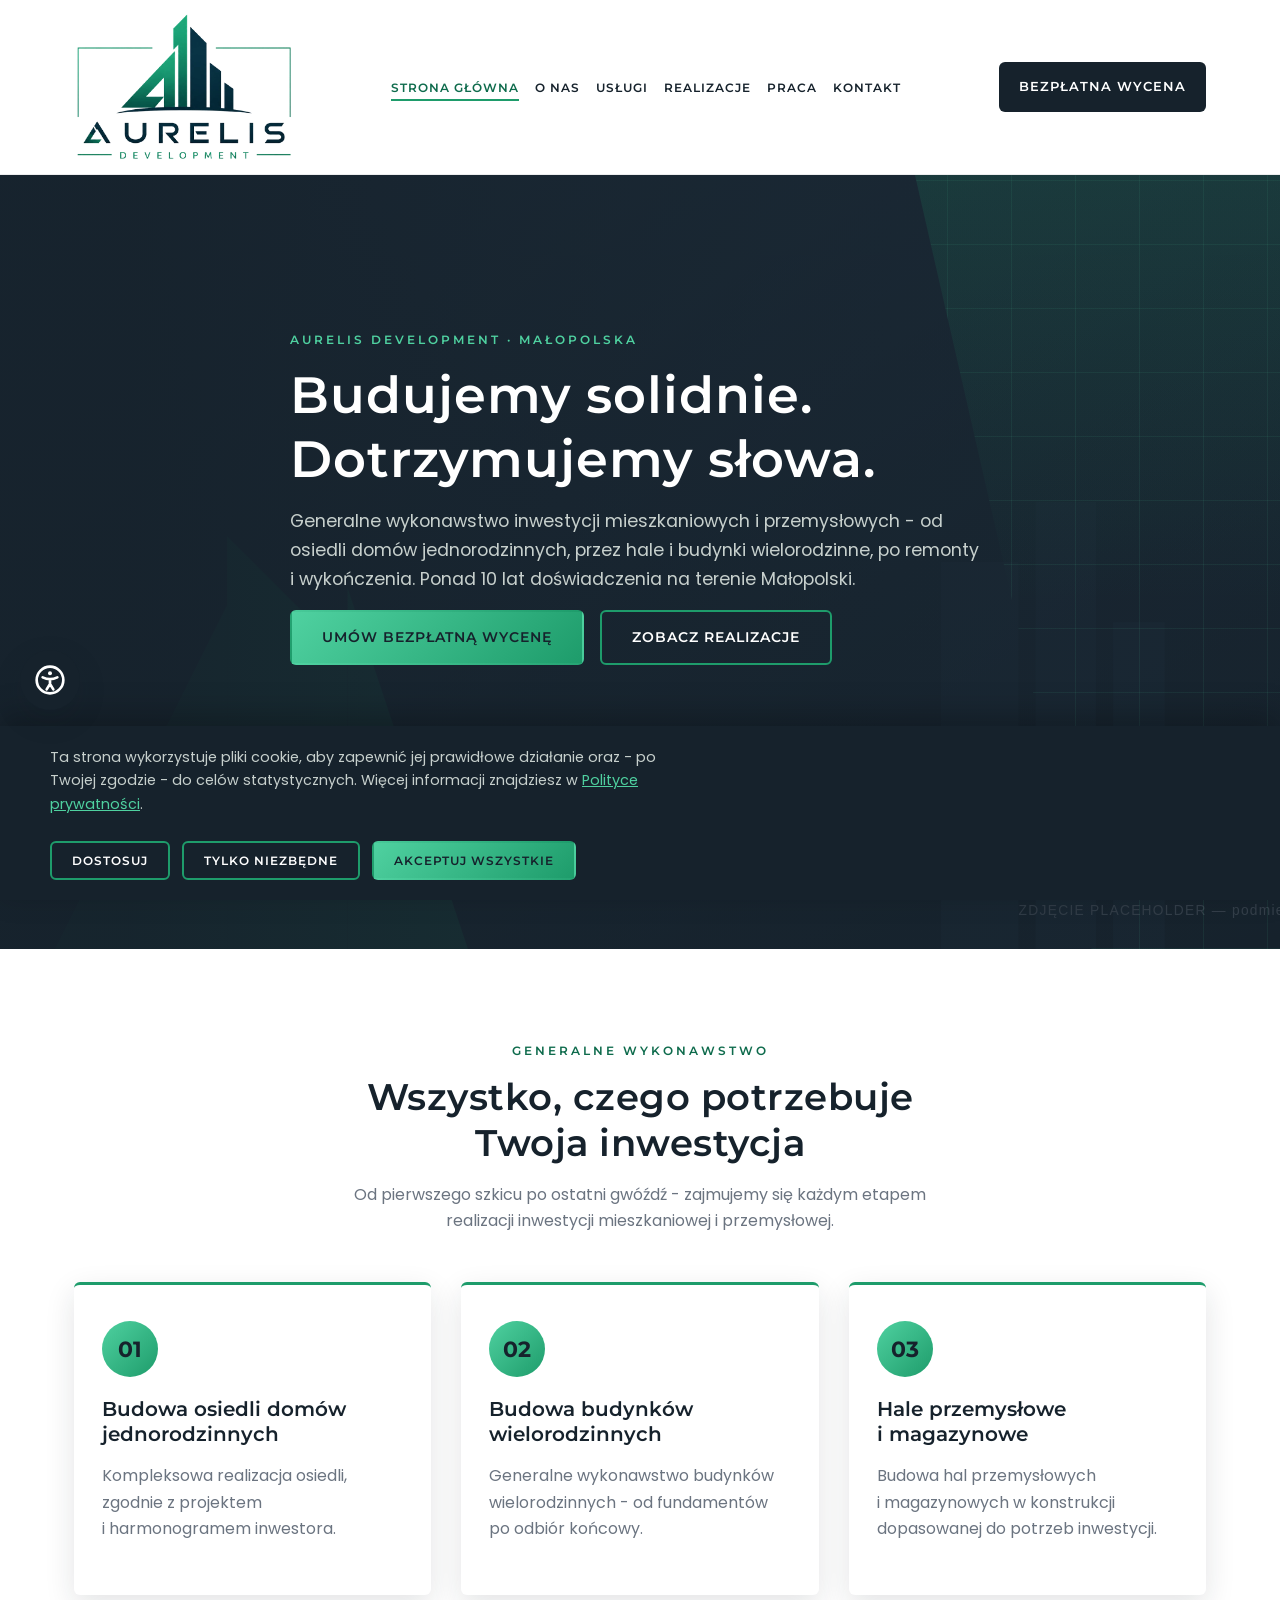
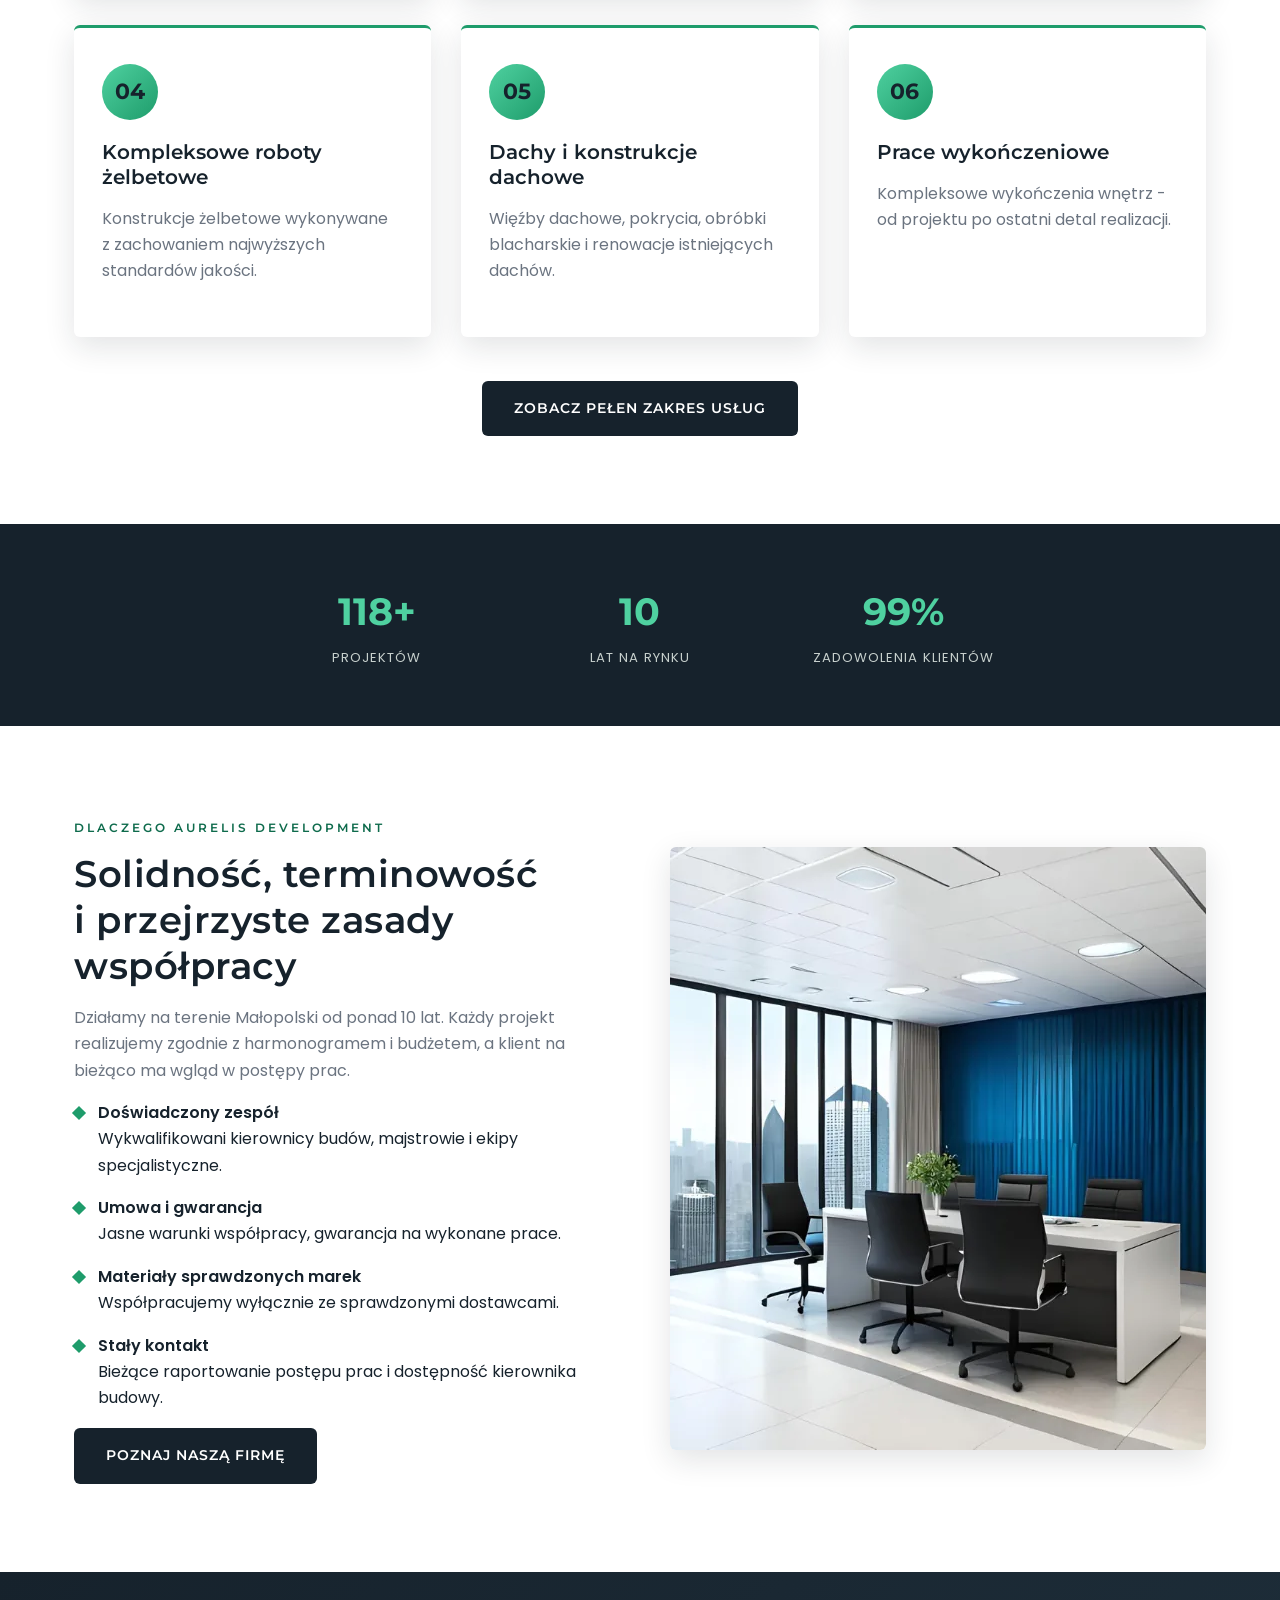
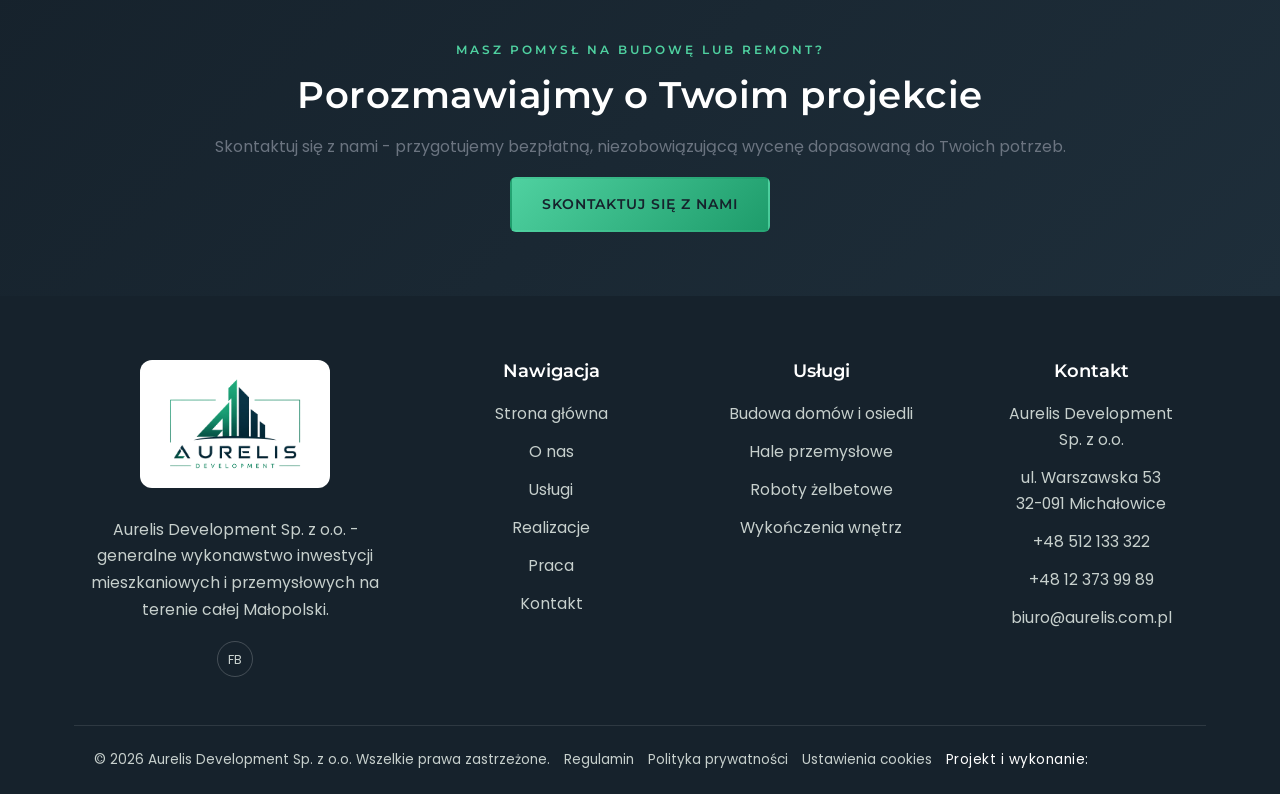
<file: index.html>
<!DOCTYPE html>
<html lang="pl">
<head>
<meta charset="UTF-8">
<meta name="viewport" content="width=device-width, initial-scale=1.0">
<link rel="preload" href="montserrat-500-700-latin-ext.woff2" as="font" type="font/woff2" crossorigin>
<link rel="preload" href="montserrat-500-700-latin.woff2" as="font" type="font/woff2" crossorigin>
<link rel="preload" href="poppins-400-latin-ext.woff2" as="font" type="font/woff2" crossorigin>
<link rel="preload" href="poppins-400-latin.woff2" as="font" type="font/woff2" crossorigin>
<link rel="preload" href="poppins-600-latin-ext.woff2" as="font" type="font/woff2" crossorigin>
<link rel="preload" href="poppins-600-latin.woff2" as="font" type="font/woff2" crossorigin>
<title>Aurelis Development - Budowa domów i remonty | Kraków i Małopolska</title>
<meta name="description" content="Aurelis Development Sp. z o.o. - generalne wykonawstwo inwestycji mieszkaniowych i przemysłowych. Budowa domów, osiedli, hal, remonty i wykończenia na terenie Małopolski. Bezpłatna wycena.">
<meta name="keywords" content="budowa domów Kraków, generalne wykonawstwo Małopolska, firma budowlana Kraków, budowa osiedli domów jednorodzinnych, budowa hal przemysłowych, remonty i wykończenia, Aurelis Development">
<link rel="canonical" href="https://aurelis.com.pl/">
<meta property="og:type" content="website">
<meta property="og:site_name" content="Aurelis Development">
<meta property="og:locale" content="pl_PL">
<meta property="og:title" content="Aurelis Development - Budowa domów i remonty | Kraków i Małopolska">
<meta property="og:description" content="Aurelis Development Sp. z o.o. - generalne wykonawstwo inwestycji mieszkaniowych i przemysłowych. Budowa domów, osiedli, hal, remonty i wykończenia na terenie Małopolski. Bezpłatna wycena.">
<meta property="og:url" content="https://aurelis.com.pl/">
<meta property="og:image" content="https://aurelis.com.pl/zespol.png">
<meta name="twitter:card" content="summary_large_image">
<script type="application/ld+json">
{
  "@context": "https://schema.org",
  "@type": "GeneralContractor",
  "name": "Aurelis Development Sp. z o.o.",
  "image": "https://aurelis.com.pl/zespol.png",
  "url": "https://aurelis.com.pl/",
  "telephone": "+48512133322",
  "email": "biuro@aurelis.com.pl",
  "address": {
    "@type": "PostalAddress",
    "streetAddress": "ul. Warszawska 53",
    "addressLocality": "Micha\u0142owice",
    "postalCode": "32-091",
    "addressCountry": "PL"
  },
  "geo": {
    "@type": "GeoCoordinates",
    "latitude": 50.171302,
    "longitude": 19.967697
  },
  "areaServed": "Ma\u0142opolska",
  "priceRange": "$$",
  "sameAs": [
    "https://www.facebook.com/profile.php?id=61591508803163"
  ]
}
</script>
<link rel="icon" type="image/svg+xml" href="logo-mark.svg">
<link rel="stylesheet" href="style.css">
</head>
<body>
<a class="skip-link" href="#main-content">Przejdź do treści</a>

<button type="button" class="a11y-toggle" id="a11yToggle" aria-haspopup="dialog" aria-expanded="false" aria-controls="a11yPanel" aria-label="Ustawienia dostępności (WCAG)">
  <svg viewBox="0 0 24 24" width="24" height="24" fill="none" stroke="currentColor" stroke-width="2" stroke-linecap="round" stroke-linejoin="round" aria-hidden="true" focusable="false">
    <circle cx="12" cy="12" r="10"></circle>
    <circle cx="12" cy="7" r="1.5" fill="currentColor" stroke="none"></circle>
    <path d="M6.5 10c1.9.9 3.7 1.3 5.5 1.3s3.6-.4 5.5-1.3M12 11.3v4.2M9.5 19l2.5-4 2.5 4"></path>
  </svg>
</button>

<dialog class="a11y-panel" id="a11yPanel" aria-labelledby="a11yPanelTitle">
  <div class="a11y-panel-inner">
    <div class="a11y-panel-head">
      <h2 id="a11yPanelTitle">Ustawienia dostępności</h2>
      <button type="button" class="a11y-panel-close" id="a11yCloseBtn" aria-label="Zamknij ustawienia dostępności">&times;</button>
    </div>
    <p>Strona jest dostosowana do wytycznych WCAG 2.2. Możesz dodatkowo zmienić poniższe ustawienia wyświetlania.</p>

    <div class="a11y-row">
      <span>Rozmiar tekstu</span>
      <div class="a11y-btn-group">
        <button type="button" id="a11yFontDec" aria-label="Zmniejsz rozmiar tekstu">A-</button>
        <button type="button" id="a11yFontReset" aria-label="Domyślny rozmiar tekstu">A</button>
        <button type="button" id="a11yFontInc" aria-label="Zwiększ rozmiar tekstu">A+</button>
      </div>
    </div>

    <div class="a11y-row a11y-row--toggle">
      <label for="a11yContrast">Wysoki kontrast</label>
      <input type="checkbox" id="a11yContrast">
    </div>

    <div class="a11y-row a11y-row--toggle">
      <label for="a11yUnderline">Podkreślone linki</label>
      <input type="checkbox" id="a11yUnderline">
    </div>

    <div class="a11y-row a11y-row--toggle">
      <label for="a11yNoMotion">Wyłącz animacje</label>
      <input type="checkbox" id="a11yNoMotion">
    </div>

    <button type="button" class="btn btn--outline btn--sm" id="a11yResetBtn">Przywróć ustawienia domyślne</button>
  </div>
</dialog>

<header class="site-header">
  <div class="container">
    <a href="index.html" class="logo"><picture>
          <source srcset="Logoaurelis.webp" type="image/webp">
          <img src="Logoaurelis.png" alt="Aurelis Development">
        </picture></a>
    <nav class="main-nav" id="mainNav">
      <ul>
        <li><a href="index.html" class="active">Strona główna</a></li>
        <li><a href="o-nas.html">O nas</a></li>
        <li><a href="uslugi.html">Usługi</a></li>
        <li><a href="realizacje.html">Realizacje</a></li>
        <li><a href="praca.html">Praca</a></li>
        <li><a href="kontakt.html">Kontakt</a></li>
      </ul>
    </nav>
    <div class="header-cta">
      <div class="header-phone">Zadzwoń: <a href="tel:+48512133322">+48 512 133 322</a></div>
      <a href="kontakt.html" class="btn btn--dark">Bezpłatna wycena</a>
      <button class="nav-toggle" aria-label="Otwórz menu" aria-controls="mainNav" aria-expanded="false"><span></span><span></span><span></span></button>
    </div>
  </div>
</header>

<main id="main-content">

<section class="hero">
  <img src="hero-bg.svg" alt="Zdjęcie realizacji budowlanej - placeholder" class="hero-bg">
  <div class="hero-overlay"></div>
  <div class="container">
    <div class="hero-content">
      <span class="eyebrow">Aurelis Development · Małopolska</span>
      <h1>Budujemy solidnie.<br>Dotrzymujemy słowa.</h1>
      <p class="lead">Generalne wykonawstwo inwestycji mieszkaniowych i przemysłowych - od osiedli domów jednorodzinnych, przez hale i budynki wielorodzinne, po remonty i wykończenia. Ponad 10 lat doświadczenia na terenie Małopolski.</p>
      <div class="hero-actions">
        <a href="kontakt.html" class="btn btn--accent">Umów bezpłatną wycenę</a>
        <a href="realizacje.html" class="btn btn--outline">Zobacz realizacje</a>
      </div>
      <div class="hero-badges">
        <div><strong data-count="120+">120+</strong><span>Zrealizowanych projektów</span></div>
        <div><strong data-count="10">10</strong><span>Lat doświadczenia</span></div>
        <div><strong data-count="100%">100%</strong><span>Zadowolonych klientów</span></div>
      </div>
    </div>
  </div>
</section>

<section class="section">
  <div class="container">
    <div class="section-head reveal">
      <span class="eyebrow">Generalne wykonawstwo</span>
      <h2>Wszystko, czego potrzebuje Twoja inwestycja</h2>
      <p>Od pierwszego szkicu po ostatni gwóźdź - zajmujemy się każdym etapem realizacji inwestycji mieszkaniowej i przemysłowej.</p>
    </div>
    <div class="grid grid--3">
      <div class="card reveal">
        <div class="icon">01</div>
        <h3>Budowa osiedli domów jednorodzinnych</h3>
        <p>Kompleksowa realizacja osiedli, zgodnie z projektem i harmonogramem inwestora.</p>
      </div>
      <div class="card reveal reveal-delay-1">
        <div class="icon">02</div>
        <h3>Budowa budynków wielorodzinnych</h3>
        <p>Generalne wykonawstwo budynków wielorodzinnych - od fundamentów po odbiór końcowy.</p>
      </div>
      <div class="card reveal reveal-delay-2">
        <div class="icon">03</div>
        <h3>Hale przemysłowe i magazynowe</h3>
        <p>Budowa hal przemysłowych i magazynowych w konstrukcji dopasowanej do potrzeb inwestycji.</p>
      </div>
      <div class="card reveal">
        <div class="icon">04</div>
        <h3>Kompleksowe roboty żelbetowe</h3>
        <p>Konstrukcje żelbetowe wykonywane z zachowaniem najwyższych standardów jakości.</p>
      </div>
      <div class="card reveal reveal-delay-1">
        <div class="icon">05</div>
        <h3>Dachy i konstrukcje dachowe</h3>
        <p>Więźby dachowe, pokrycia, obróbki blacharskie i renowacje istniejących dachów.</p>
      </div>
      <div class="card reveal reveal-delay-2">
        <div class="icon">06</div>
        <h3>Prace wykończeniowe</h3>
        <p>Kompleksowe wykończenia wnętrz - od projektu po ostatni detal realizacji.</p>
      </div>
    </div>
    <div style="text-align:center;margin-top:44px;">
      <a href="uslugi.html" class="btn btn--dark">Zobacz pełen zakres usług</a>
    </div>
  </div>
</section>

<section class="stat-strip">
  <div class="container">
    <div class="grid grid--3 stat-strip-grid">
      <div><strong data-count="120+">120+</strong><span>Projektów</span></div>
      <div><strong data-count="10">10</strong><span>Lat na rynku</span></div>
      <div><strong data-count="100%">100%</strong><span>Zadowolenia klientów</span></div>
    </div>
  </div>
</section>

<section class="section">
  <div class="container">
    <div class="split">
      <div class="reveal">
        <span class="eyebrow">Dlaczego Aurelis Development</span>
        <h2>Solidność, terminowość i przejrzyste zasady współpracy</h2>
        <p>Działamy na terenie Małopolski od ponad 10 lat. Każdy projekt realizujemy zgodnie z harmonogramem i budżetem, a klient na bieżąco ma wgląd w postępy prac.</p>
        <ul class="values-list">
          <li><div><strong>Doświadczony zespół</strong><br>Wykwalifikowani kierownicy budów, majstrowie i ekipy specjalistyczne.</div></li>
          <li><div><strong>Umowa i gwarancja</strong><br>Jasne warunki współpracy, gwarancja na wykonane prace.</div></li>
          <li><div><strong>Materiały sprawdzonych marek</strong><br>Współpracujemy wyłącznie ze sprawdzonymi dostawcami.</div></li>
          <li><div><strong>Stały kontakt</strong><br>Bieżące raportowanie postępu prac i dostępność kierownika budowy.</div></li>
        </ul>
        <a href="o-nas.html" class="btn btn--dark">Poznaj naszą firmę</a>
      </div>
      <div class="reveal reveal-delay-1">
        <picture>
          <source srcset="zespol.webp" type="image/webp">
          <img src="zespol.png" alt="Zespół Aurelis Development" width="536" height="603">
        </picture>
      </div>
    </div>
  </div>
</section>

<section class="cta-banner">
  <div class="container reveal">
    <span class="eyebrow">Masz pomysł na budowę lub remont?</span>
    <h2>Porozmawiajmy o Twoim projekcie</h2>
    <p>Skontaktuj się z nami - przygotujemy bezpłatną, niezobowiązującą wycenę dopasowaną do Twoich potrzeb.</p>
    <a href="kontakt.html" class="btn btn--accent">Skontaktuj się z nami</a>
  </div>
</section>

</main>

<footer class="site-footer" id="footer">
  <div class="container">
    <div class="footer-grid">
      <div>
        <div class="footer-logo"><picture>
          <source srcset="Logoaurelis.webp" type="image/webp">
          <img src="Logoaurelis.png" alt="Aurelis Development">
        </picture></div>
        <p>Aurelis Development Sp. z o.o. - generalne wykonawstwo inwestycji mieszkaniowych i przemysłowych na terenie całej Małopolski.</p>
        <div class="social-links">
          <a href="https://www.facebook.com/profile.php?id=61591508803163" aria-label="Facebook" target="_blank" rel="noopener">FB</a>
        </div>
      </div>
      <div>
        <button type="button" class="footer-nav-toggle" aria-expanded="false" aria-controls="footerNavList">Nawigacja</button>
        <ul id="footerNavList" class="footer-nav-list">
          <li><a href="index.html">Strona główna</a></li>
          <li><a href="o-nas.html">O nas</a></li>
          <li><a href="uslugi.html">Usługi</a></li>
          <li><a href="realizacje.html">Realizacje</a></li>
          <li><a href="praca.html">Praca</a></li>
          <li><a href="kontakt.html">Kontakt</a></li>
        </ul>
      </div>
      <div>
        <button type="button" class="footer-nav-toggle" aria-expanded="false" aria-controls="footerUslugiList">Usługi</button>
        <ul id="footerUslugiList" class="footer-nav-list">
          <li><a href="uslugi.html">Budowa domów i osiedli</a></li>
          <li><a href="uslugi.html">Hale przemysłowe</a></li>
          <li><a href="uslugi.html">Roboty żelbetowe</a></li>
          <li><a href="uslugi.html">Wykończenia wnętrz</a></li>
        </ul>
      </div>
      <div>
        <button type="button" class="footer-nav-toggle" aria-expanded="false" aria-controls="footerKontaktList">Kontakt</button>
        <ul id="footerKontaktList" class="footer-nav-list">
          <li>Aurelis Development Sp. z o.o.</li>
          <li>ul. Warszawska 53<br>32-091 Michałowice</li>
          <li><a href="tel:+48512133322">+48 512 133 322</a></li>
          <li><a href="tel:+48123739989">+48 12 373 99 89</a></li>
          <li><a href="mailto:biuro@aurelis.com.pl">biuro@aurelis.com.pl</a></li>
        </ul>
      </div>
    </div>
    <div class="footer-bottom">
      <span>© <span id="year">2026</span> Aurelis Development Sp. z o.o. Wszelkie prawa zastrzeżone.</span>
      <a href="regulamin.html">Regulamin</a>
      <a href="polityka-prywatnosci.html">Polityka prywatności</a>
      <button type="button" class="footer-settings-link" id="cookieSettingsLink">Ustawienia cookies</button>
      <a href="https://www.facebook.com/profile.php?id=61591915780293" target="_blank" rel="noopener" class="footer-credit-link">Projekt i wykonanie: <span class="shine-text">VERO STUDIO</span></a>
    </div>
  </div>
</footer>

<div class="cookie-banner" id="cookieBanner">
  <div class="cookie-banner-inner">
    <p>Ta strona wykorzystuje pliki cookie, aby zapewnić jej prawidłowe działanie oraz - po Twojej zgodzie - do celów statystycznych. Więcej informacji znajdziesz w <a href="polityka-prywatnosci.html#cookies">Polityce prywatności</a>.</p>
    <div class="cookie-banner-actions">
      <button type="button" class="btn btn--outline btn--sm" id="cookieCustomizeBtn">Dostosuj</button>
      <button type="button" class="btn btn--outline btn--sm" id="cookieRejectBtn">Tylko niezbędne</button>
      <button type="button" class="btn btn--accent btn--sm" id="cookieAcceptBtn">Akceptuj wszystkie</button>
    </div>
  </div>
</div>

<dialog class="cookie-modal" id="cookieModal" aria-labelledby="cookieModalTitle">
  <div class="cookie-modal-inner">
    <h2 id="cookieModalTitle">Ustawienia plików cookie</h2>
    <p>Wybierz, które pliki cookie chcesz zaakceptować. Więcej informacji znajdziesz w <a href="polityka-prywatnosci.html#cookies">Polityce prywatności</a>.</p>

    <div class="cookie-option">
      <div class="cookie-option-head">
        <span>Cookies niezbędne</span>
        <input type="checkbox" checked disabled aria-label="Cookies niezbędne (zawsze aktywne)">
      </div>
      <p>Niezbędne do prawidłowego działania strony. Nie można ich wyłączyć.</p>
    </div>

    <div class="cookie-option">
      <div class="cookie-option-head">
        <label for="cookieAnalytics">Cookies analityczne / statystyczne</label>
        <input type="checkbox" id="cookieAnalytics">
      </div>
      <p>Pomagają nam zrozumieć, jak odwiedzający korzystają ze strony (np. Google Analytics).</p>
    </div>

    <div class="cookie-modal-actions">
      <button type="button" class="btn btn--outline btn--sm" id="cookieModalCloseBtn">Anuluj</button>
      <button type="button" class="btn btn--outline btn--sm" id="cookieAcceptAllModalBtn">Akceptuj wszystkie</button>
      <button type="button" class="btn btn--accent btn--sm" id="cookieSaveBtn">Zapisz wybór</button>
    </div>
  </div>
</dialog>

<script src="script.js"></script>
</body>
</html>
</file>
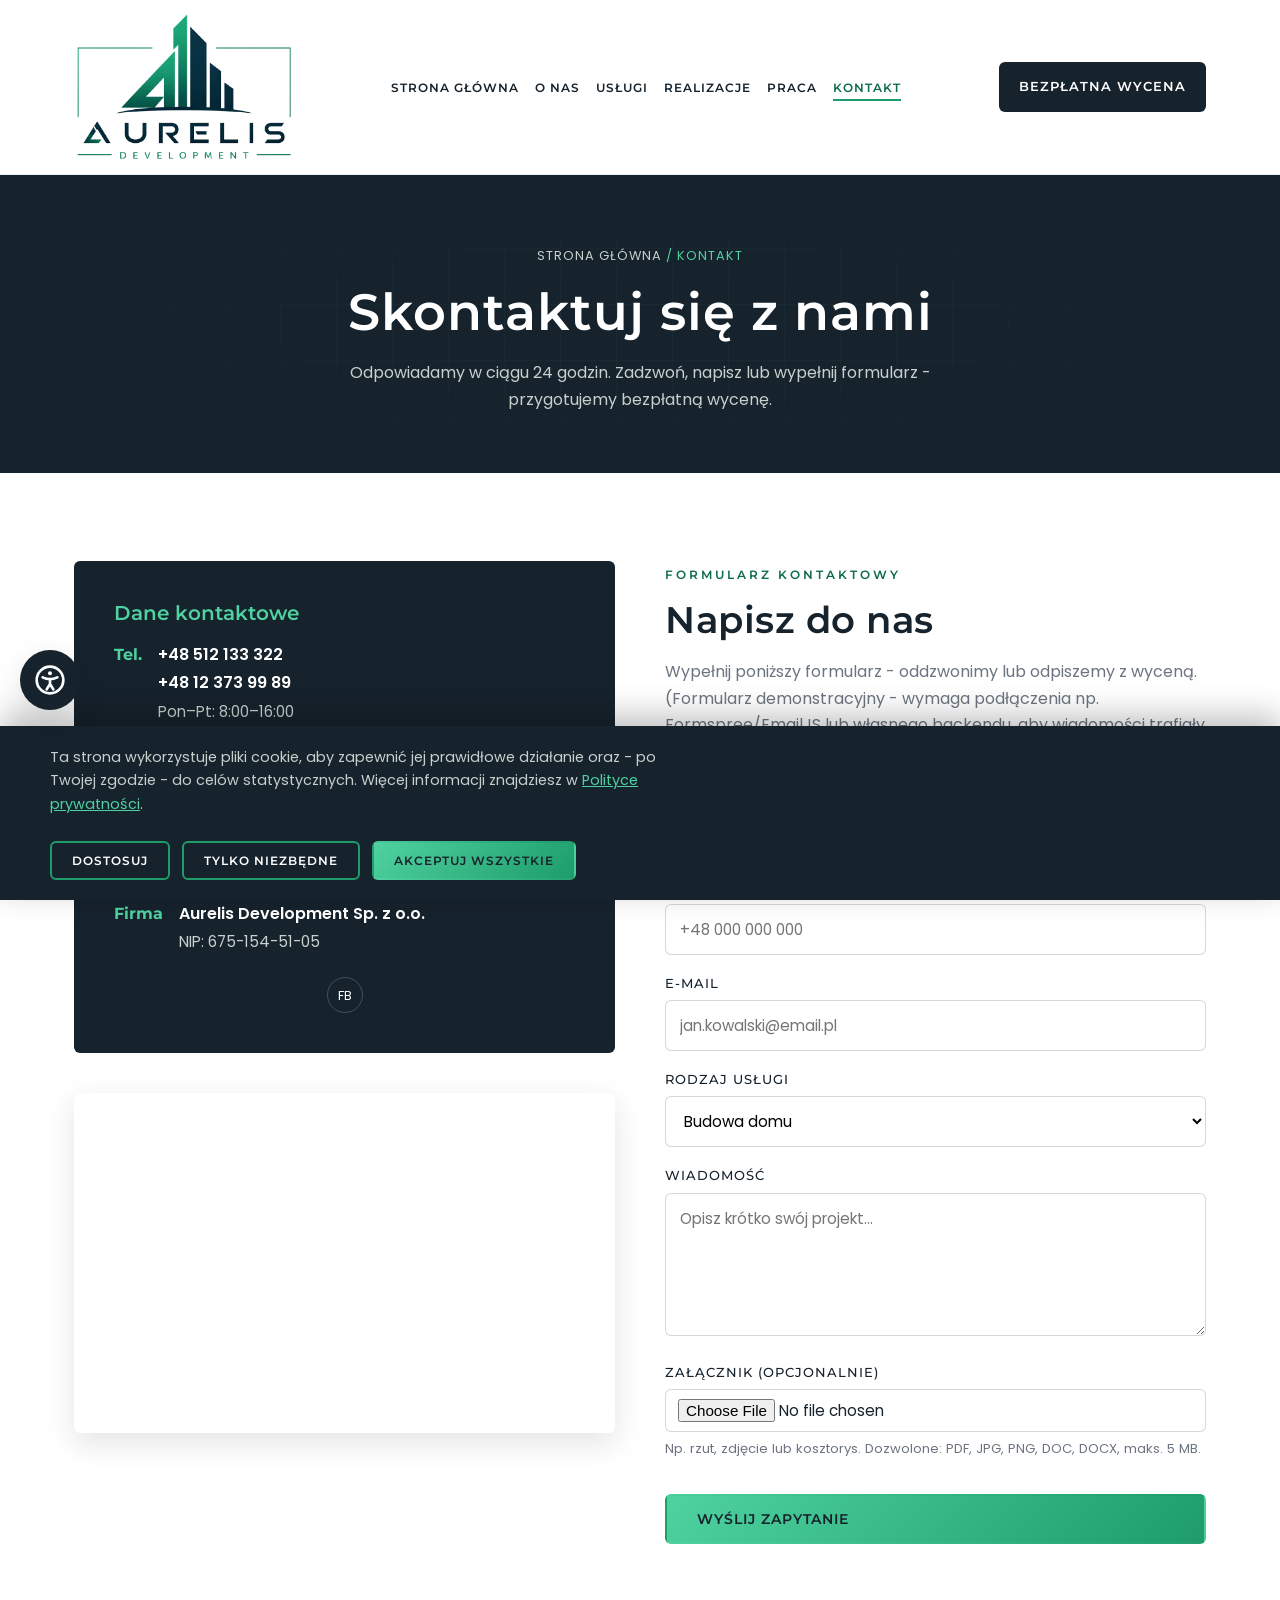
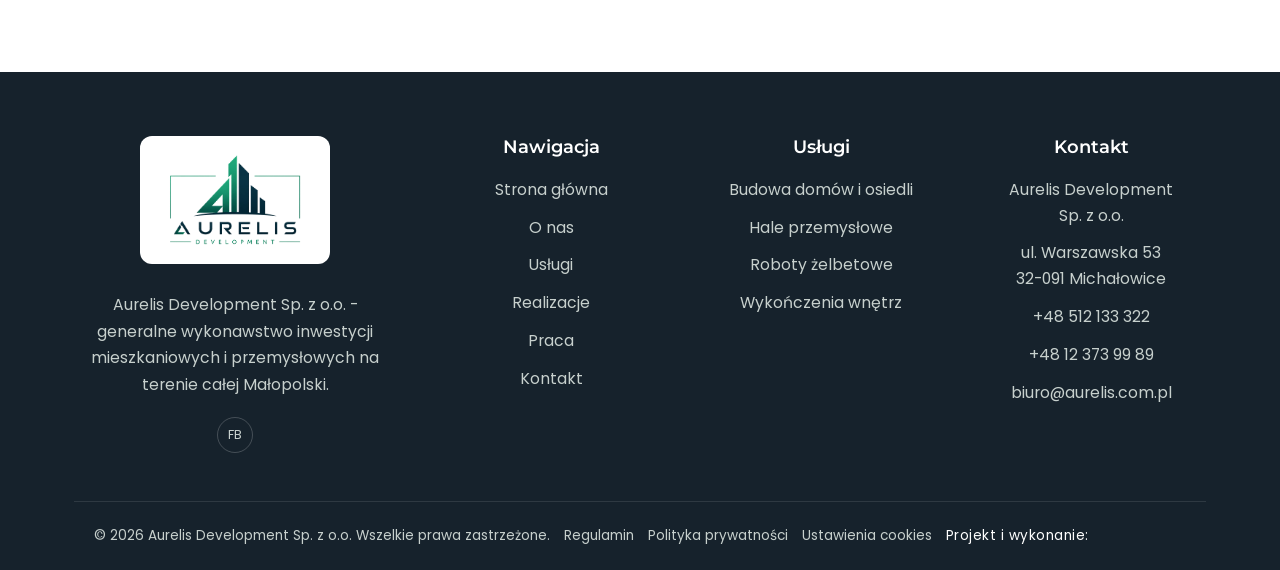
<file: kontakt.html>
<!DOCTYPE html>
<html lang="pl">
<head>
<meta charset="UTF-8">
<meta name="viewport" content="width=device-width, initial-scale=1.0">
<link rel="preload" href="montserrat-500-700-latin-ext.woff2" as="font" type="font/woff2" crossorigin>
<link rel="preload" href="montserrat-500-700-latin.woff2" as="font" type="font/woff2" crossorigin>
<link rel="preload" href="poppins-400-latin-ext.woff2" as="font" type="font/woff2" crossorigin>
<link rel="preload" href="poppins-400-latin.woff2" as="font" type="font/woff2" crossorigin>
<link rel="preload" href="poppins-600-latin-ext.woff2" as="font" type="font/woff2" crossorigin>
<link rel="preload" href="poppins-600-latin.woff2" as="font" type="font/woff2" crossorigin>
<title>Kontakt | Aurelis Development - Kraków i Małopolska</title>
<meta name="description" content="Skontaktuj się z Aurelis Development Sp. z o.o. - generalnym wykonawcą inwestycji mieszkaniowych działającym na terenie Małopolski. Telefon, e-mail, adres oraz formularz kontaktowy.">
<meta name="keywords" content="kontakt firma budowlana Kraków, bezpłatna wycena budowy domu, generalny wykonawca Małopolska kontakt">
<link rel="canonical" href="https://aurelis.com.pl/kontakt.html">
<meta property="og:type" content="website">
<meta property="og:site_name" content="Aurelis Development">
<meta property="og:locale" content="pl_PL">
<meta property="og:title" content="Kontakt | Aurelis Development - Kraków i Małopolska">
<meta property="og:description" content="Skontaktuj się z Aurelis Development Sp. z o.o. - generalnym wykonawcą inwestycji mieszkaniowych działającym na terenie Małopolski. Telefon, e-mail, adres oraz formularz kontaktowy.">
<meta property="og:url" content="https://aurelis.com.pl/kontakt.html">
<meta property="og:image" content="https://aurelis.com.pl/zespol.png">
<meta name="twitter:card" content="summary_large_image">
<script type="application/ld+json">
{
  "@context": "https://schema.org",
  "@type": "GeneralContractor",
  "name": "Aurelis Development Sp. z o.o.",
  "image": "https://aurelis.com.pl/zespol.png",
  "url": "https://aurelis.com.pl/",
  "telephone": "+48512133322",
  "email": "biuro@aurelis.com.pl",
  "address": {
    "@type": "PostalAddress",
    "streetAddress": "ul. Warszawska 53",
    "addressLocality": "Micha\u0142owice",
    "postalCode": "32-091",
    "addressCountry": "PL"
  },
  "geo": {
    "@type": "GeoCoordinates",
    "latitude": 50.171302,
    "longitude": 19.967697
  },
  "areaServed": "Ma\u0142opolska",
  "priceRange": "$$",
  "sameAs": [
    "https://www.facebook.com/profile.php?id=61591508803163"
  ]
}
</script>
<link rel="icon" type="image/svg+xml" href="logo-mark.svg">
<link rel="stylesheet" href="style.css">
</head>
<body>
<a class="skip-link" href="#main-content">Przejdź do treści</a>

<button type="button" class="a11y-toggle" id="a11yToggle" aria-haspopup="dialog" aria-expanded="false" aria-controls="a11yPanel" aria-label="Ustawienia dostępności (WCAG)">
  <svg viewBox="0 0 24 24" width="24" height="24" fill="none" stroke="currentColor" stroke-width="2" stroke-linecap="round" stroke-linejoin="round" aria-hidden="true" focusable="false">
    <circle cx="12" cy="12" r="10"></circle>
    <circle cx="12" cy="7" r="1.5" fill="currentColor" stroke="none"></circle>
    <path d="M6.5 10c1.9.9 3.7 1.3 5.5 1.3s3.6-.4 5.5-1.3M12 11.3v4.2M9.5 19l2.5-4 2.5 4"></path>
  </svg>
</button>

<dialog class="a11y-panel" id="a11yPanel" aria-labelledby="a11yPanelTitle">
  <div class="a11y-panel-inner">
    <div class="a11y-panel-head">
      <h2 id="a11yPanelTitle">Ustawienia dostępności</h2>
      <button type="button" class="a11y-panel-close" id="a11yCloseBtn" aria-label="Zamknij ustawienia dostępności">&times;</button>
    </div>
    <p>Strona jest dostosowana do wytycznych WCAG 2.2. Możesz dodatkowo zmienić poniższe ustawienia wyświetlania.</p>

    <div class="a11y-row">
      <span>Rozmiar tekstu</span>
      <div class="a11y-btn-group">
        <button type="button" id="a11yFontDec" aria-label="Zmniejsz rozmiar tekstu">A-</button>
        <button type="button" id="a11yFontReset" aria-label="Domyślny rozmiar tekstu">A</button>
        <button type="button" id="a11yFontInc" aria-label="Zwiększ rozmiar tekstu">A+</button>
      </div>
    </div>

    <div class="a11y-row a11y-row--toggle">
      <label for="a11yContrast">Wysoki kontrast</label>
      <input type="checkbox" id="a11yContrast">
    </div>

    <div class="a11y-row a11y-row--toggle">
      <label for="a11yUnderline">Podkreślone linki</label>
      <input type="checkbox" id="a11yUnderline">
    </div>

    <div class="a11y-row a11y-row--toggle">
      <label for="a11yNoMotion">Wyłącz animacje</label>
      <input type="checkbox" id="a11yNoMotion">
    </div>

    <button type="button" class="btn btn--outline btn--sm" id="a11yResetBtn">Przywróć ustawienia domyślne</button>
  </div>
</dialog>

<header class="site-header">
  <div class="container">
    <a href="index.html" class="logo"><picture>
          <source srcset="Logoaurelis.webp" type="image/webp">
          <img src="Logoaurelis.png" alt="Aurelis Development">
        </picture></a>
    <nav class="main-nav" id="mainNav">
      <ul>
        <li><a href="index.html">Strona główna</a></li>
        <li><a href="o-nas.html">O nas</a></li>
        <li><a href="uslugi.html">Usługi</a></li>
        <li><a href="realizacje.html">Realizacje</a></li>
        <li><a href="praca.html">Praca</a></li>
        <li><a href="kontakt.html" class="active">Kontakt</a></li>
      </ul>
    </nav>
    <div class="header-cta">
      <div class="header-phone">Zadzwoń: <a href="tel:+48512133322">+48 512 133 322</a></div>
      <a href="kontakt.html" class="btn btn--dark">Bezpłatna wycena</a>
      <button class="nav-toggle" aria-label="Otwórz menu" aria-controls="mainNav" aria-expanded="false"><span></span><span></span><span></span></button>
    </div>
  </div>
</header>

<main id="main-content">

<section class="page-hero">
  <div class="container">
    <div class="breadcrumb"><a href="index.html">Strona główna</a> / Kontakt</div>
    <h1>Skontaktuj się z nami</h1>
    <p>Odpowiadamy w ciągu 24 godzin. Zadzwoń, napisz lub wypełnij formularz - przygotujemy bezpłatną wycenę.</p>
  </div>
</section>

<section class="section">
  <div class="container">
    <div class="contact-grid">

      <div class="reveal">
        <div class="contact-info-card">
          <h2>Dane kontaktowe</h2>

          <div class="contact-info-item">
            <div class="ic">Tel.</div>
            <div><strong><a href="tel:+48512133322">+48 512 133 322</a></strong><strong><a href="tel:+48123739989">+48 12 373 99 89</a></strong><span>Pon–Pt: 8:00–16:00</span></div>
          </div>

          <div class="contact-info-item">
            <div class="ic">Mail</div>
            <div><strong><a href="mailto:biuro@aurelis.com.pl">biuro@aurelis.com.pl</a></strong><span>Odpowiadamy w ciągu 24h</span></div>
          </div>

          <div class="contact-info-item">
            <div class="ic">Adres</div>
            <div><strong>ul. Warszawska 53</strong><span>32-091 Michałowice</span></div>
          </div>

          <div class="contact-info-item">
            <div class="ic">Firma</div>
            <div><strong>Aurelis Development Sp. z o.o.</strong><span>NIP: 675-154-51-05</span></div>
          </div>

          <div class="social-links">
            <a href="https://www.facebook.com/profile.php?id=61591508803163" aria-label="Facebook" target="_blank" rel="noopener">FB</a>
          </div>
        </div>

        <div class="map-wrap">
          <iframe
            src="https://www.google.com/maps?q=50.171302,19.967697&amp;z=16&amp;output=embed"
            loading="lazy"
            referrerpolicy="no-referrer-when-downgrade"
            title="Mapa - ul. Warszawska, Michałowice, Małopolska">
          </iframe>
        </div>
      </div>

      <div class="reveal reveal-delay-1">
        <span class="eyebrow">Formularz kontaktowy</span>
        <h2>Napisz do nas</h2>
        <p>Wypełnij poniższy formularz - oddzwonimy lub odpiszemy z wyceną. (Formularz demonstracyjny - wymaga podłączenia np. Formspree/EmailJS lub własnego backendu, aby wiadomości trafiały na maila).</p>

        <form class="contact-form" action="#" method="post" enctype="multipart/form-data">
          <div>
            <label for="name">Imię i nazwisko</label>
            <input type="text" id="name" name="name" autocomplete="name" required placeholder="Jan Kowalski">
          </div>
          <div>
            <label for="phone">Telefon</label>
            <input type="tel" id="phone" name="phone" autocomplete="tel" placeholder="+48 000 000 000">
          </div>
          <div>
            <label for="email">E-mail</label>
            <input type="email" id="email" name="email" autocomplete="email" required placeholder="jan.kowalski@email.pl">
          </div>
          <div>
            <label for="service">Rodzaj usługi</label>
            <select id="service" name="service">
              <option>Budowa domu</option>
              <option>Remont / wykończenie</option>
              <option>Elewacja / termomodernizacja</option>
              <option>Dach</option>
              <option>Inne</option>
            </select>
          </div>
          <div>
            <label for="message">Wiadomość</label>
            <textarea id="message" name="message" rows="5" required placeholder="Opisz krótko swój projekt..."></textarea>
          </div>
          <div>
            <label for="attachment">Załącznik (opcjonalnie)</label>
            <input type="file" id="attachment" name="attachment" accept=".pdf,.jpg,.jpeg,.png,.doc,.docx">
            <p class="form-note">Np. rzut, zdjęcie lub kosztorys. Dozwolone: PDF, JPG, PNG, DOC, DOCX, maks. 5 MB.</p>
          </div>
          <button type="submit" class="btn btn--accent">Wyślij zapytanie</button>
          <p class="form-status form-note"></p>
        </form>
      </div>

    </div>
  </div>
</section>

</main>

<footer class="site-footer">
  <div class="container">
    <div class="footer-grid">
      <div>
        <div class="footer-logo"><picture>
          <source srcset="Logoaurelis.webp" type="image/webp">
          <img src="Logoaurelis.png" alt="Aurelis Development">
        </picture></div>
        <p>Aurelis Development Sp. z o.o. - generalne wykonawstwo inwestycji mieszkaniowych i przemysłowych na terenie całej Małopolski.</p>
        <div class="social-links">
          <a href="https://www.facebook.com/profile.php?id=61591508803163" aria-label="Facebook" target="_blank" rel="noopener">FB</a>
        </div>
      </div>
      <div>
        <button type="button" class="footer-nav-toggle" aria-expanded="false" aria-controls="footerNavList">Nawigacja</button>
        <ul id="footerNavList" class="footer-nav-list">
          <li><a href="index.html">Strona główna</a></li>
          <li><a href="o-nas.html">O nas</a></li>
          <li><a href="uslugi.html">Usługi</a></li>
          <li><a href="realizacje.html">Realizacje</a></li>
          <li><a href="praca.html">Praca</a></li>
          <li><a href="kontakt.html">Kontakt</a></li>
        </ul>
      </div>
      <div>
        <button type="button" class="footer-nav-toggle" aria-expanded="false" aria-controls="footerUslugiList">Usługi</button>
        <ul id="footerUslugiList" class="footer-nav-list">
          <li><a href="uslugi.html">Budowa domów i osiedli</a></li>
          <li><a href="uslugi.html">Hale przemysłowe</a></li>
          <li><a href="uslugi.html">Roboty żelbetowe</a></li>
          <li><a href="uslugi.html">Wykończenia wnętrz</a></li>
        </ul>
      </div>
      <div>
        <button type="button" class="footer-nav-toggle" aria-expanded="false" aria-controls="footerKontaktList">Kontakt</button>
        <ul id="footerKontaktList" class="footer-nav-list">
          <li>Aurelis Development Sp. z o.o.</li>
          <li>ul. Warszawska 53<br>32-091 Michałowice</li>
          <li><a href="tel:+48512133322">+48 512 133 322</a></li>
          <li><a href="tel:+48123739989">+48 12 373 99 89</a></li>
          <li><a href="mailto:biuro@aurelis.com.pl">biuro@aurelis.com.pl</a></li>
        </ul>
      </div>
    </div>
    <div class="footer-bottom">
      <span>© <span id="year">2026</span> Aurelis Development Sp. z o.o. Wszelkie prawa zastrzeżone.</span>
      <a href="regulamin.html">Regulamin</a>
      <a href="polityka-prywatnosci.html">Polityka prywatności</a>
      <button type="button" class="footer-settings-link" id="cookieSettingsLink">Ustawienia cookies</button>
      <a href="https://www.facebook.com/profile.php?id=61591915780293" target="_blank" rel="noopener" class="footer-credit-link">Projekt i wykonanie: <span class="shine-text">VERO STUDIO</span></a>
    </div>
  </div>
</footer>

<div class="cookie-banner" id="cookieBanner">
  <div class="cookie-banner-inner">
    <p>Ta strona wykorzystuje pliki cookie, aby zapewnić jej prawidłowe działanie oraz - po Twojej zgodzie - do celów statystycznych. Więcej informacji znajdziesz w <a href="polityka-prywatnosci.html#cookies">Polityce prywatności</a>.</p>
    <div class="cookie-banner-actions">
      <button type="button" class="btn btn--outline btn--sm" id="cookieCustomizeBtn">Dostosuj</button>
      <button type="button" class="btn btn--outline btn--sm" id="cookieRejectBtn">Tylko niezbędne</button>
      <button type="button" class="btn btn--accent btn--sm" id="cookieAcceptBtn">Akceptuj wszystkie</button>
    </div>
  </div>
</div>

<dialog class="cookie-modal" id="cookieModal" aria-labelledby="cookieModalTitle">
  <div class="cookie-modal-inner">
    <h2 id="cookieModalTitle">Ustawienia plików cookie</h2>
    <p>Wybierz, które pliki cookie chcesz zaakceptować. Więcej informacji znajdziesz w <a href="polityka-prywatnosci.html#cookies">Polityce prywatności</a>.</p>

    <div class="cookie-option">
      <div class="cookie-option-head">
        <span>Cookies niezbędne</span>
        <input type="checkbox" checked disabled aria-label="Cookies niezbędne (zawsze aktywne)">
      </div>
      <p>Niezbędne do prawidłowego działania strony. Nie można ich wyłączyć.</p>
    </div>

    <div class="cookie-option">
      <div class="cookie-option-head">
        <label for="cookieAnalytics">Cookies analityczne / statystyczne</label>
        <input type="checkbox" id="cookieAnalytics">
      </div>
      <p>Pomagają nam zrozumieć, jak odwiedzający korzystają ze strony (np. Google Analytics).</p>
    </div>

    <div class="cookie-modal-actions">
      <button type="button" class="btn btn--outline btn--sm" id="cookieModalCloseBtn">Anuluj</button>
      <button type="button" class="btn btn--outline btn--sm" id="cookieAcceptAllModalBtn">Akceptuj wszystkie</button>
      <button type="button" class="btn btn--accent btn--sm" id="cookieSaveBtn">Zapisz wybór</button>
    </div>
  </div>
</dialog>

<script src="script.js"></script>
</body>
</html>
</file>
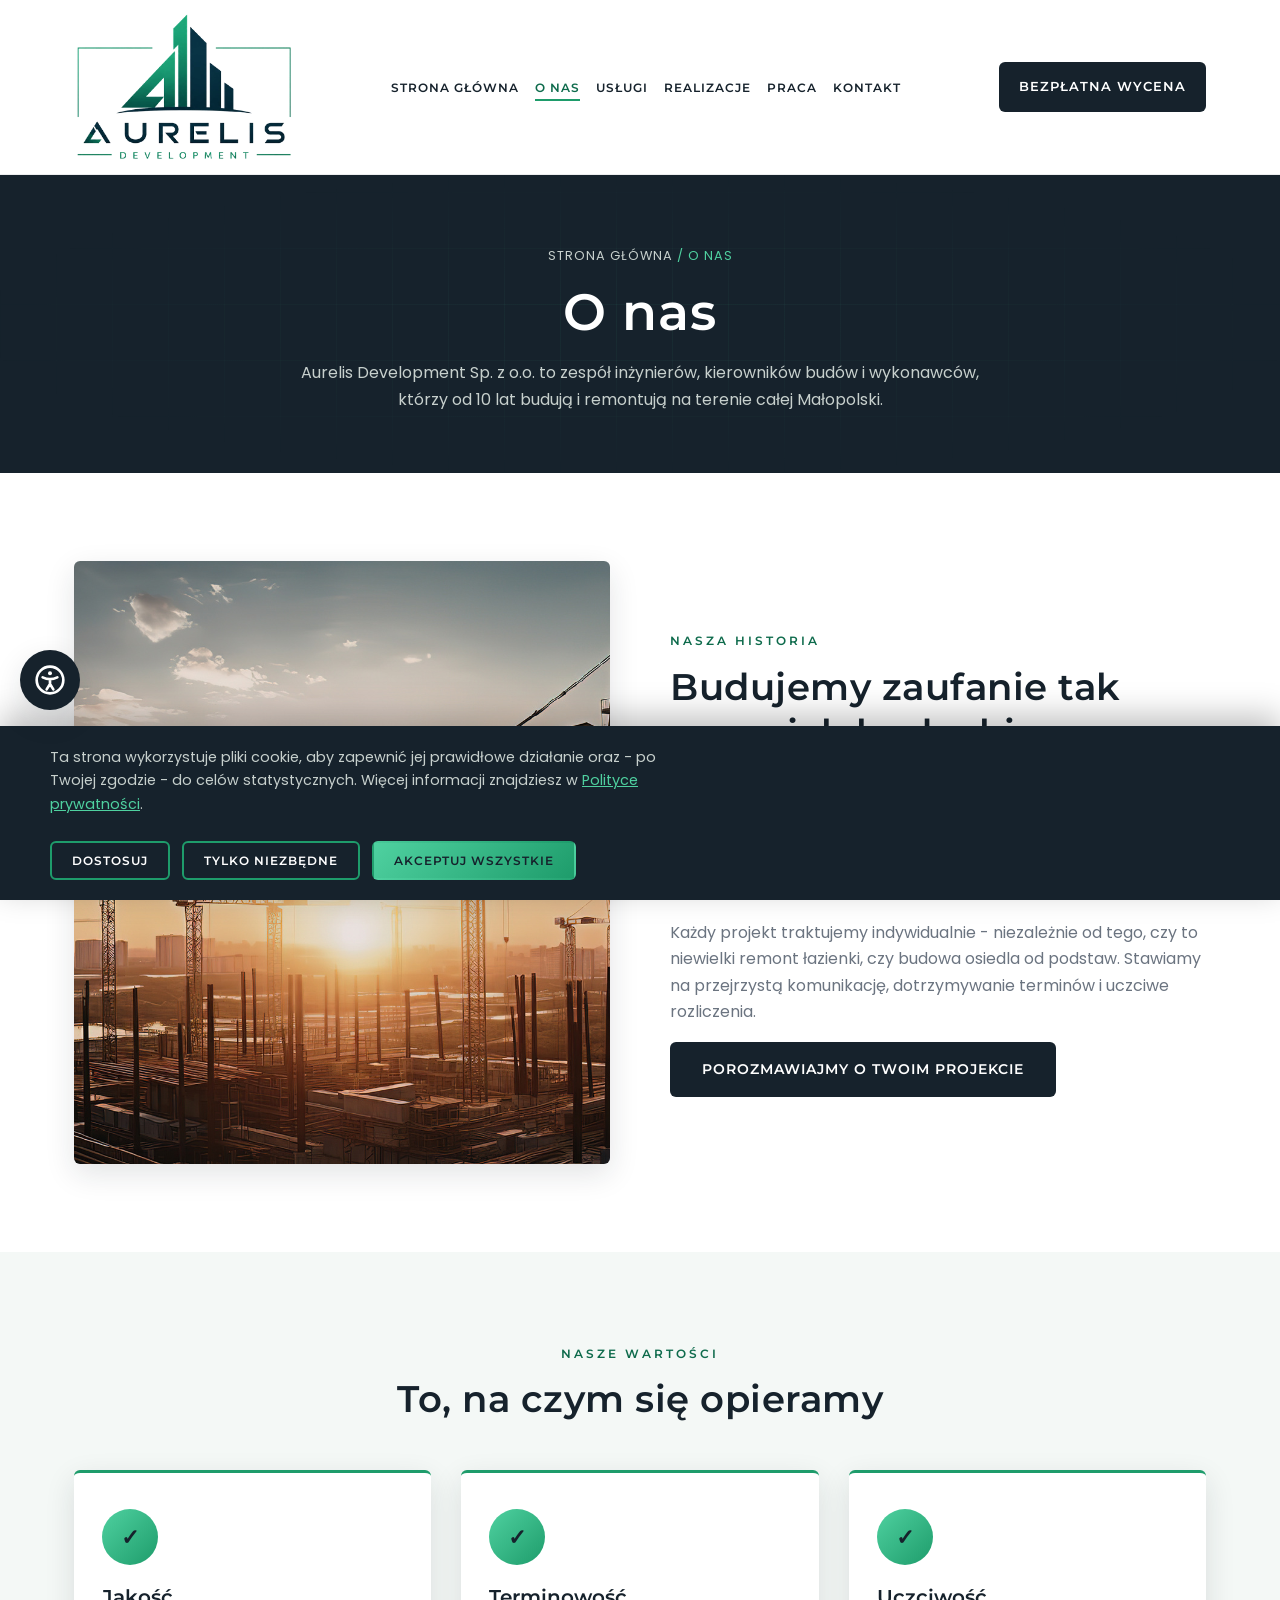
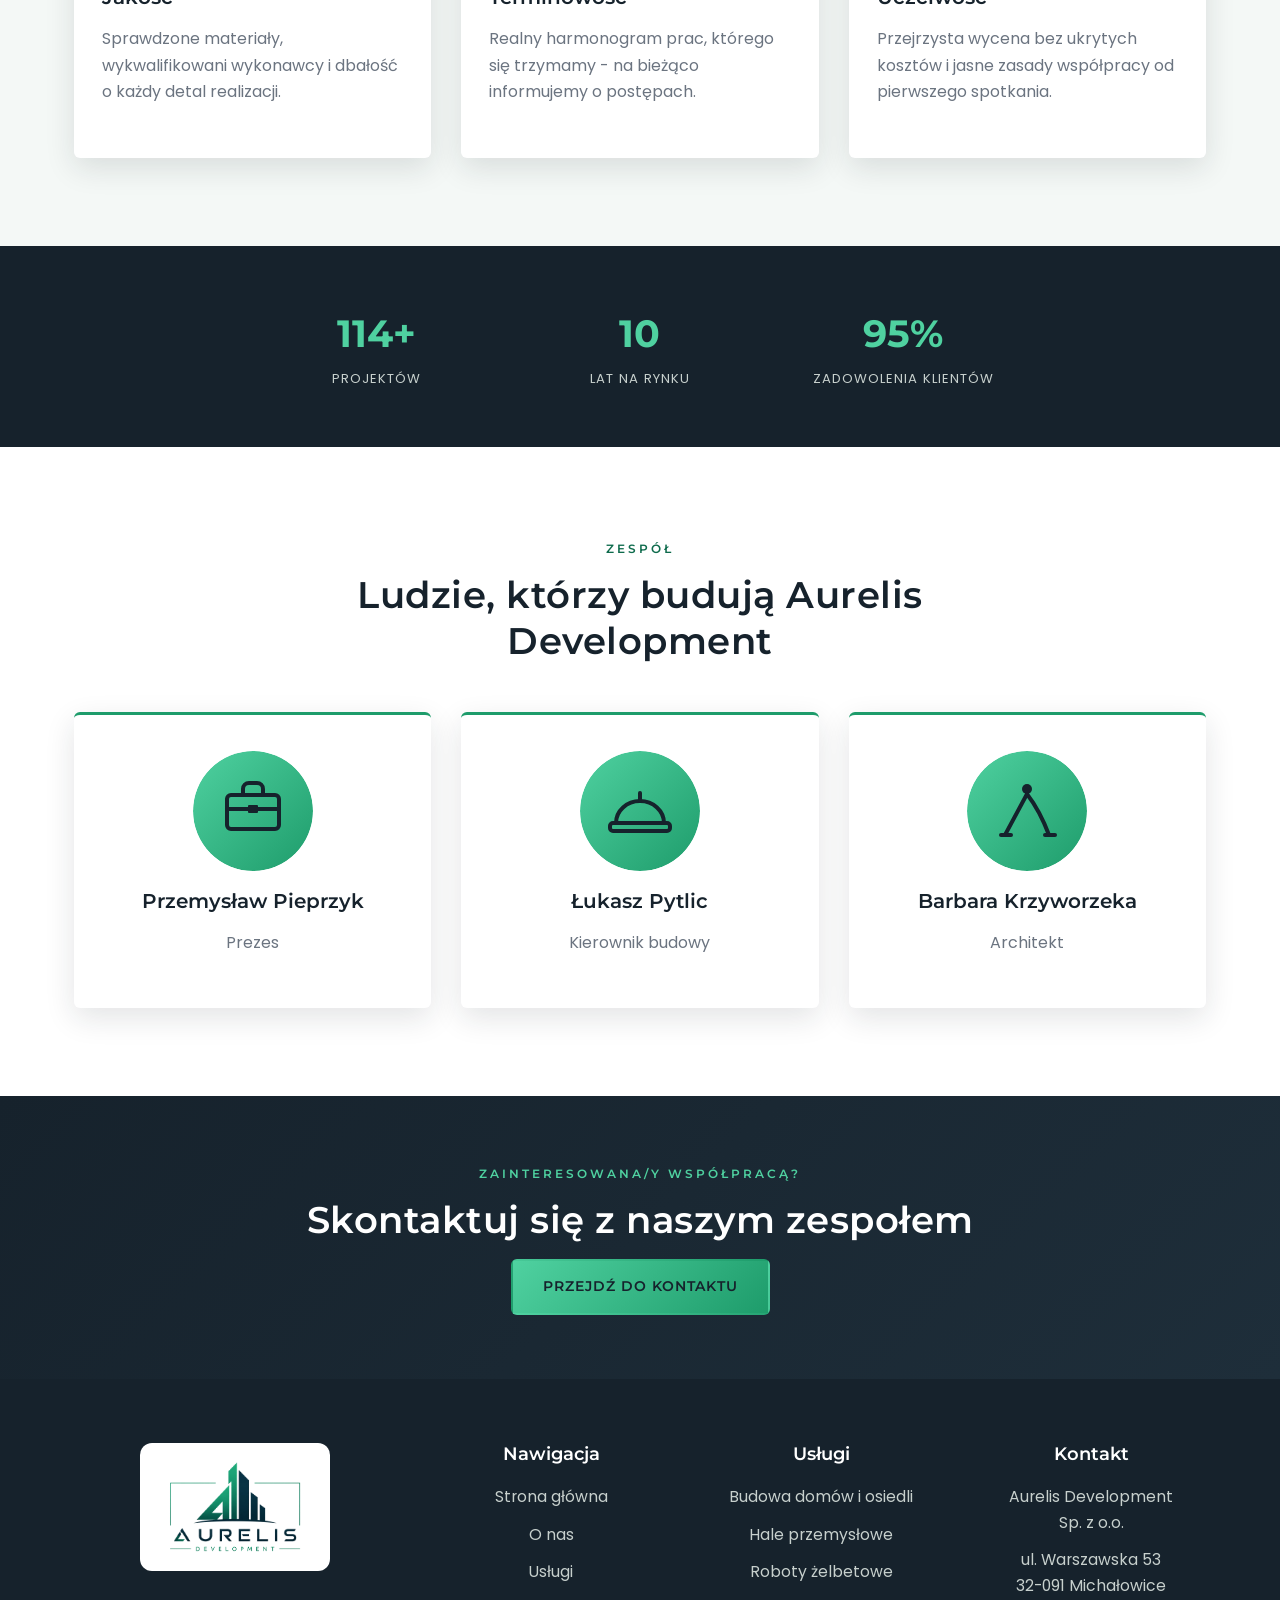
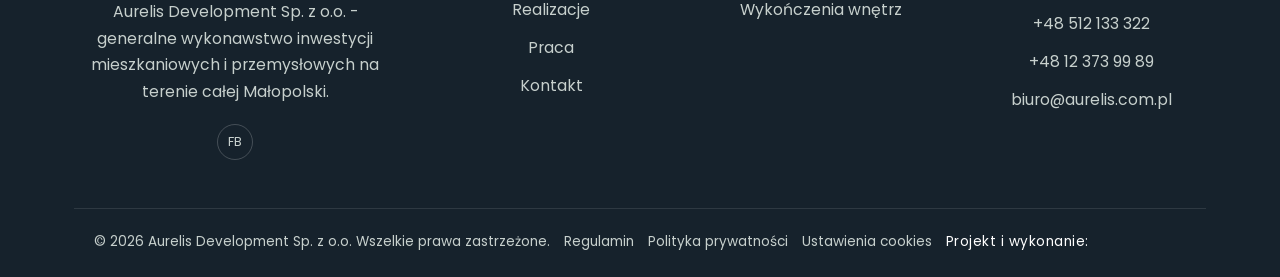
<file: o-nas.html>
<!DOCTYPE html>
<html lang="pl">
<head>
<meta charset="UTF-8">
<meta name="viewport" content="width=device-width, initial-scale=1.0">
<link rel="preload" href="montserrat-500-700-latin-ext.woff2" as="font" type="font/woff2" crossorigin>
<link rel="preload" href="montserrat-500-700-latin.woff2" as="font" type="font/woff2" crossorigin>
<link rel="preload" href="poppins-400-latin-ext.woff2" as="font" type="font/woff2" crossorigin>
<link rel="preload" href="poppins-400-latin.woff2" as="font" type="font/woff2" crossorigin>
<link rel="preload" href="poppins-600-latin-ext.woff2" as="font" type="font/woff2" crossorigin>
<link rel="preload" href="poppins-600-latin.woff2" as="font" type="font/woff2" crossorigin>
<title>O nas | Aurelis Development - Kraków i Małopolska</title>
<meta name="description" content="Poznaj Aurelis Development Sp. z o.o. - generalnego wykonawcę inwestycji mieszkaniowych i przemysłowych działającego na terenie Małopolski.">
<meta name="keywords" content="Aurelis Development, firma budowlana Kraków, generalny wykonawca Małopolska, o firmie budowlanej, zespół budowlany Kraków">
<link rel="canonical" href="https://aurelis.com.pl/o-nas.html">
<meta property="og:type" content="website">
<meta property="og:site_name" content="Aurelis Development">
<meta property="og:locale" content="pl_PL">
<meta property="og:title" content="O nas | Aurelis Development - Kraków i Małopolska">
<meta property="og:description" content="Poznaj Aurelis Development Sp. z o.o. - generalnego wykonawcę inwestycji mieszkaniowych i przemysłowych działającego na terenie Małopolski.">
<meta property="og:url" content="https://aurelis.com.pl/o-nas.html">
<meta property="og:image" content="https://aurelis.com.pl/zespol.png">
<meta name="twitter:card" content="summary_large_image">
<script type="application/ld+json">
{
  "@context": "https://schema.org",
  "@type": "GeneralContractor",
  "name": "Aurelis Development Sp. z o.o.",
  "image": "https://aurelis.com.pl/zespol.png",
  "url": "https://aurelis.com.pl/",
  "telephone": "+48512133322",
  "email": "biuro@aurelis.com.pl",
  "address": {
    "@type": "PostalAddress",
    "streetAddress": "ul. Warszawska 53",
    "addressLocality": "Micha\u0142owice",
    "postalCode": "32-091",
    "addressCountry": "PL"
  },
  "geo": {
    "@type": "GeoCoordinates",
    "latitude": 50.171302,
    "longitude": 19.967697
  },
  "areaServed": "Ma\u0142opolska",
  "priceRange": "$$",
  "sameAs": [
    "https://www.facebook.com/profile.php?id=61591508803163"
  ]
}
</script>
<link rel="icon" type="image/svg+xml" href="logo-mark.svg">
<link rel="stylesheet" href="style.css">
</head>
<body>
<a class="skip-link" href="#main-content">Przejdź do treści</a>

<button type="button" class="a11y-toggle" id="a11yToggle" aria-haspopup="dialog" aria-expanded="false" aria-controls="a11yPanel" aria-label="Ustawienia dostępności (WCAG)">
  <svg viewBox="0 0 24 24" width="24" height="24" fill="none" stroke="currentColor" stroke-width="2" stroke-linecap="round" stroke-linejoin="round" aria-hidden="true" focusable="false">
    <circle cx="12" cy="12" r="10"></circle>
    <circle cx="12" cy="7" r="1.5" fill="currentColor" stroke="none"></circle>
    <path d="M6.5 10c1.9.9 3.7 1.3 5.5 1.3s3.6-.4 5.5-1.3M12 11.3v4.2M9.5 19l2.5-4 2.5 4"></path>
  </svg>
</button>

<dialog class="a11y-panel" id="a11yPanel" aria-labelledby="a11yPanelTitle">
  <div class="a11y-panel-inner">
    <div class="a11y-panel-head">
      <h2 id="a11yPanelTitle">Ustawienia dostępności</h2>
      <button type="button" class="a11y-panel-close" id="a11yCloseBtn" aria-label="Zamknij ustawienia dostępności">&times;</button>
    </div>
    <p>Strona jest dostosowana do wytycznych WCAG 2.2. Możesz dodatkowo zmienić poniższe ustawienia wyświetlania.</p>

    <div class="a11y-row">
      <span>Rozmiar tekstu</span>
      <div class="a11y-btn-group">
        <button type="button" id="a11yFontDec" aria-label="Zmniejsz rozmiar tekstu">A-</button>
        <button type="button" id="a11yFontReset" aria-label="Domyślny rozmiar tekstu">A</button>
        <button type="button" id="a11yFontInc" aria-label="Zwiększ rozmiar tekstu">A+</button>
      </div>
    </div>

    <div class="a11y-row a11y-row--toggle">
      <label for="a11yContrast">Wysoki kontrast</label>
      <input type="checkbox" id="a11yContrast">
    </div>

    <div class="a11y-row a11y-row--toggle">
      <label for="a11yUnderline">Podkreślone linki</label>
      <input type="checkbox" id="a11yUnderline">
    </div>

    <div class="a11y-row a11y-row--toggle">
      <label for="a11yNoMotion">Wyłącz animacje</label>
      <input type="checkbox" id="a11yNoMotion">
    </div>

    <button type="button" class="btn btn--outline btn--sm" id="a11yResetBtn">Przywróć ustawienia domyślne</button>
  </div>
</dialog>

<header class="site-header">
  <div class="container">
    <a href="index.html" class="logo"><picture>
          <source srcset="Logoaurelis.webp" type="image/webp">
          <img src="Logoaurelis.png" alt="Aurelis Development">
        </picture></a>
    <nav class="main-nav" id="mainNav">
      <ul>
        <li><a href="index.html">Strona główna</a></li>
        <li><a href="o-nas.html" class="active">O nas</a></li>
        <li><a href="uslugi.html">Usługi</a></li>
        <li><a href="realizacje.html">Realizacje</a></li>
        <li><a href="praca.html">Praca</a></li>
        <li><a href="kontakt.html">Kontakt</a></li>
      </ul>
    </nav>
    <div class="header-cta">
      <div class="header-phone">Zadzwoń: <a href="tel:+48512133322">+48 512 133 322</a></div>
      <a href="kontakt.html" class="btn btn--dark">Bezpłatna wycena</a>
      <button class="nav-toggle" aria-label="Otwórz menu" aria-controls="mainNav" aria-expanded="false"><span></span><span></span><span></span></button>
    </div>
  </div>
</header>

<main id="main-content">

<section class="page-hero">
  <div class="container">
    <div class="breadcrumb"><a href="index.html">Strona główna</a> / O nas</div>
    <h1>O nas</h1>
    <p style="max-width: 820px;">Aurelis Development Sp. z o.o. to zespół inżynierów, kierowników budów i wykonawców,<br>którzy od 10 lat budują i remontują na terenie całej Małopolski.</p>
  </div>
</section>

<section class="section">
  <div class="container">
    <div class="split">
      <div class="reveal">
        <img src="budowa.png" alt="Plac budowy Aurelis Development">
      </div>
      <div class="reveal reveal-delay-1">
        <span class="eyebrow">Nasza historia</span>
        <h2>Budujemy zaufanie tak samo jak budynki</h2>
        <p>Firma Aurelis Development powstała z pasji do budownictwa i chęci robienia rzeczy solidnie. Zaczynaliśmy jako mały zespół realizujący remonty mieszkań w Krakowie - dziś zajmujemy się kompleksowymi realizacjami domów jednorodzinnych, osiedli, hal przemysłowych i dużych remontów na terenie całej Małopolski.</p>
        <p>Każdy projekt traktujemy indywidualnie - niezależnie od tego, czy to niewielki remont łazienki, czy budowa osiedla od podstaw. Stawiamy na przejrzystą komunikację, dotrzymywanie terminów i uczciwe rozliczenia.</p>
        <a href="kontakt.html" class="btn btn--dark">Porozmawiajmy o Twoim projekcie</a>
      </div>
    </div>
  </div>
</section>

<section class="section section--cream">
  <div class="container">
    <div class="section-head reveal">
      <span class="eyebrow">Nasze wartości</span>
      <h2>To, na czym się opieramy</h2>
    </div>
    <div class="grid grid--3">
      <div class="card reveal">
        <div class="icon">✓</div>
        <h3>Jakość</h3>
        <p>Sprawdzone materiały, wykwalifikowani wykonawcy i dbałość o każdy detal realizacji.</p>
      </div>
      <div class="card reveal reveal-delay-1">
        <div class="icon">✓</div>
        <h3>Terminowość</h3>
        <p>Realny harmonogram prac, którego się trzymamy - na bieżąco informujemy o postępach.</p>
      </div>
      <div class="card reveal reveal-delay-2">
        <div class="icon">✓</div>
        <h3>Uczciwość</h3>
        <p>Przejrzysta wycena bez ukrytych kosztów i jasne zasady współpracy od pierwszego spotkania.</p>
      </div>
    </div>
  </div>
</section>

<section class="stat-strip">
  <div class="container">
    <div class="grid grid--3 stat-strip-grid">
      <div><strong data-count="120+">120+</strong><span>Projektów</span></div>
      <div><strong data-count="10">10</strong><span>Lat na rynku</span></div>
      <div><strong data-count="100%">100%</strong><span>Zadowolenia klientów</span></div>
    </div>
  </div>
</section>

<section class="section">
  <div class="container">
    <div class="section-head reveal">
      <span class="eyebrow">Zespół</span>
      <h2>Ludzie, którzy budują Aurelis Development</h2>
    </div>
    <div class="grid grid--3">
      <div class="card reveal" style="text-align:center;">
        <img src="icon-prezes.svg" alt="" style="border-radius:50%; width:120px; height:120px; object-fit:cover; margin:0 auto 18px;">
        <h3>Przemysław Pieprzyk</h3>
        <p>Prezes</p>
      </div>
      <div class="card reveal reveal-delay-1" style="text-align:center;">
        <img src="icon-kierownik-budowy.svg" alt="" style="border-radius:50%; width:120px; height:120px; object-fit:cover; margin:0 auto 18px;">
        <h3>Łukasz Pytlic</h3>
        <p>Kierownik budowy</p>
      </div>
      <div class="card reveal reveal-delay-2" style="text-align:center;">
        <img src="icon-architekt.svg" alt="" style="border-radius:50%; width:120px; height:120px; object-fit:cover; margin:0 auto 18px;">
        <h3>Barbara Krzyworzeka</h3>
        <p>Architekt</p>
      </div>
    </div>
  </div>
</section>

<section class="cta-banner">
  <div class="container reveal">
    <span class="eyebrow">Zainteresowana/y współpracą?</span>
    <h2>Skontaktuj się z naszym zespołem</h2>
    <a href="kontakt.html" class="btn btn--accent">Przejdź do kontaktu</a>
  </div>
</section>

</main>

<footer class="site-footer">
  <div class="container">
    <div class="footer-grid">
      <div>
        <div class="footer-logo"><picture>
          <source srcset="Logoaurelis.webp" type="image/webp">
          <img src="Logoaurelis.png" alt="Aurelis Development">
        </picture></div>
        <p>Aurelis Development Sp. z o.o. - generalne wykonawstwo inwestycji mieszkaniowych i przemysłowych na terenie całej Małopolski.</p>
        <div class="social-links">
          <a href="https://www.facebook.com/profile.php?id=61591508803163" aria-label="Facebook" target="_blank" rel="noopener">FB</a>
        </div>
      </div>
      <div>
        <button type="button" class="footer-nav-toggle" aria-expanded="false" aria-controls="footerNavList">Nawigacja</button>
        <ul id="footerNavList" class="footer-nav-list">
          <li><a href="index.html">Strona główna</a></li>
          <li><a href="o-nas.html">O nas</a></li>
          <li><a href="uslugi.html">Usługi</a></li>
          <li><a href="realizacje.html">Realizacje</a></li>
          <li><a href="praca.html">Praca</a></li>
          <li><a href="kontakt.html">Kontakt</a></li>
        </ul>
      </div>
      <div>
        <button type="button" class="footer-nav-toggle" aria-expanded="false" aria-controls="footerUslugiList">Usługi</button>
        <ul id="footerUslugiList" class="footer-nav-list">
          <li><a href="uslugi.html">Budowa domów i osiedli</a></li>
          <li><a href="uslugi.html">Hale przemysłowe</a></li>
          <li><a href="uslugi.html">Roboty żelbetowe</a></li>
          <li><a href="uslugi.html">Wykończenia wnętrz</a></li>
        </ul>
      </div>
      <div>
        <button type="button" class="footer-nav-toggle" aria-expanded="false" aria-controls="footerKontaktList">Kontakt</button>
        <ul id="footerKontaktList" class="footer-nav-list">
          <li>Aurelis Development Sp. z o.o.</li>
          <li>ul. Warszawska 53<br>32-091 Michałowice</li>
          <li><a href="tel:+48512133322">+48 512 133 322</a></li>
          <li><a href="tel:+48123739989">+48 12 373 99 89</a></li>
          <li><a href="mailto:biuro@aurelis.com.pl">biuro@aurelis.com.pl</a></li>
        </ul>
      </div>
    </div>
    <div class="footer-bottom">
      <span>© <span id="year">2026</span> Aurelis Development Sp. z o.o. Wszelkie prawa zastrzeżone.</span>
      <a href="regulamin.html">Regulamin</a>
      <a href="polityka-prywatnosci.html">Polityka prywatności</a>
      <button type="button" class="footer-settings-link" id="cookieSettingsLink">Ustawienia cookies</button>
      <a href="https://www.facebook.com/profile.php?id=61591915780293" target="_blank" rel="noopener" class="footer-credit-link">Projekt i wykonanie: <span class="shine-text">VERO STUDIO</span></a>
    </div>
  </div>
</footer>

<div class="cookie-banner" id="cookieBanner">
  <div class="cookie-banner-inner">
    <p>Ta strona wykorzystuje pliki cookie, aby zapewnić jej prawidłowe działanie oraz - po Twojej zgodzie - do celów statystycznych. Więcej informacji znajdziesz w <a href="polityka-prywatnosci.html#cookies">Polityce prywatności</a>.</p>
    <div class="cookie-banner-actions">
      <button type="button" class="btn btn--outline btn--sm" id="cookieCustomizeBtn">Dostosuj</button>
      <button type="button" class="btn btn--outline btn--sm" id="cookieRejectBtn">Tylko niezbędne</button>
      <button type="button" class="btn btn--accent btn--sm" id="cookieAcceptBtn">Akceptuj wszystkie</button>
    </div>
  </div>
</div>

<dialog class="cookie-modal" id="cookieModal" aria-labelledby="cookieModalTitle">
  <div class="cookie-modal-inner">
    <h2 id="cookieModalTitle">Ustawienia plików cookie</h2>
    <p>Wybierz, które pliki cookie chcesz zaakceptować. Więcej informacji znajdziesz w <a href="polityka-prywatnosci.html#cookies">Polityce prywatności</a>.</p>

    <div class="cookie-option">
      <div class="cookie-option-head">
        <span>Cookies niezbędne</span>
        <input type="checkbox" checked disabled aria-label="Cookies niezbędne (zawsze aktywne)">
      </div>
      <p>Niezbędne do prawidłowego działania strony. Nie można ich wyłączyć.</p>
    </div>

    <div class="cookie-option">
      <div class="cookie-option-head">
        <label for="cookieAnalytics">Cookies analityczne / statystyczne</label>
        <input type="checkbox" id="cookieAnalytics">
      </div>
      <p>Pomagają nam zrozumieć, jak odwiedzający korzystają ze strony (np. Google Analytics).</p>
    </div>

    <div class="cookie-modal-actions">
      <button type="button" class="btn btn--outline btn--sm" id="cookieModalCloseBtn">Anuluj</button>
      <button type="button" class="btn btn--outline btn--sm" id="cookieAcceptAllModalBtn">Akceptuj wszystkie</button>
      <button type="button" class="btn btn--accent btn--sm" id="cookieSaveBtn">Zapisz wybór</button>
    </div>
  </div>
</dialog>

<script src="script.js"></script>
</body>
</html>
</file>
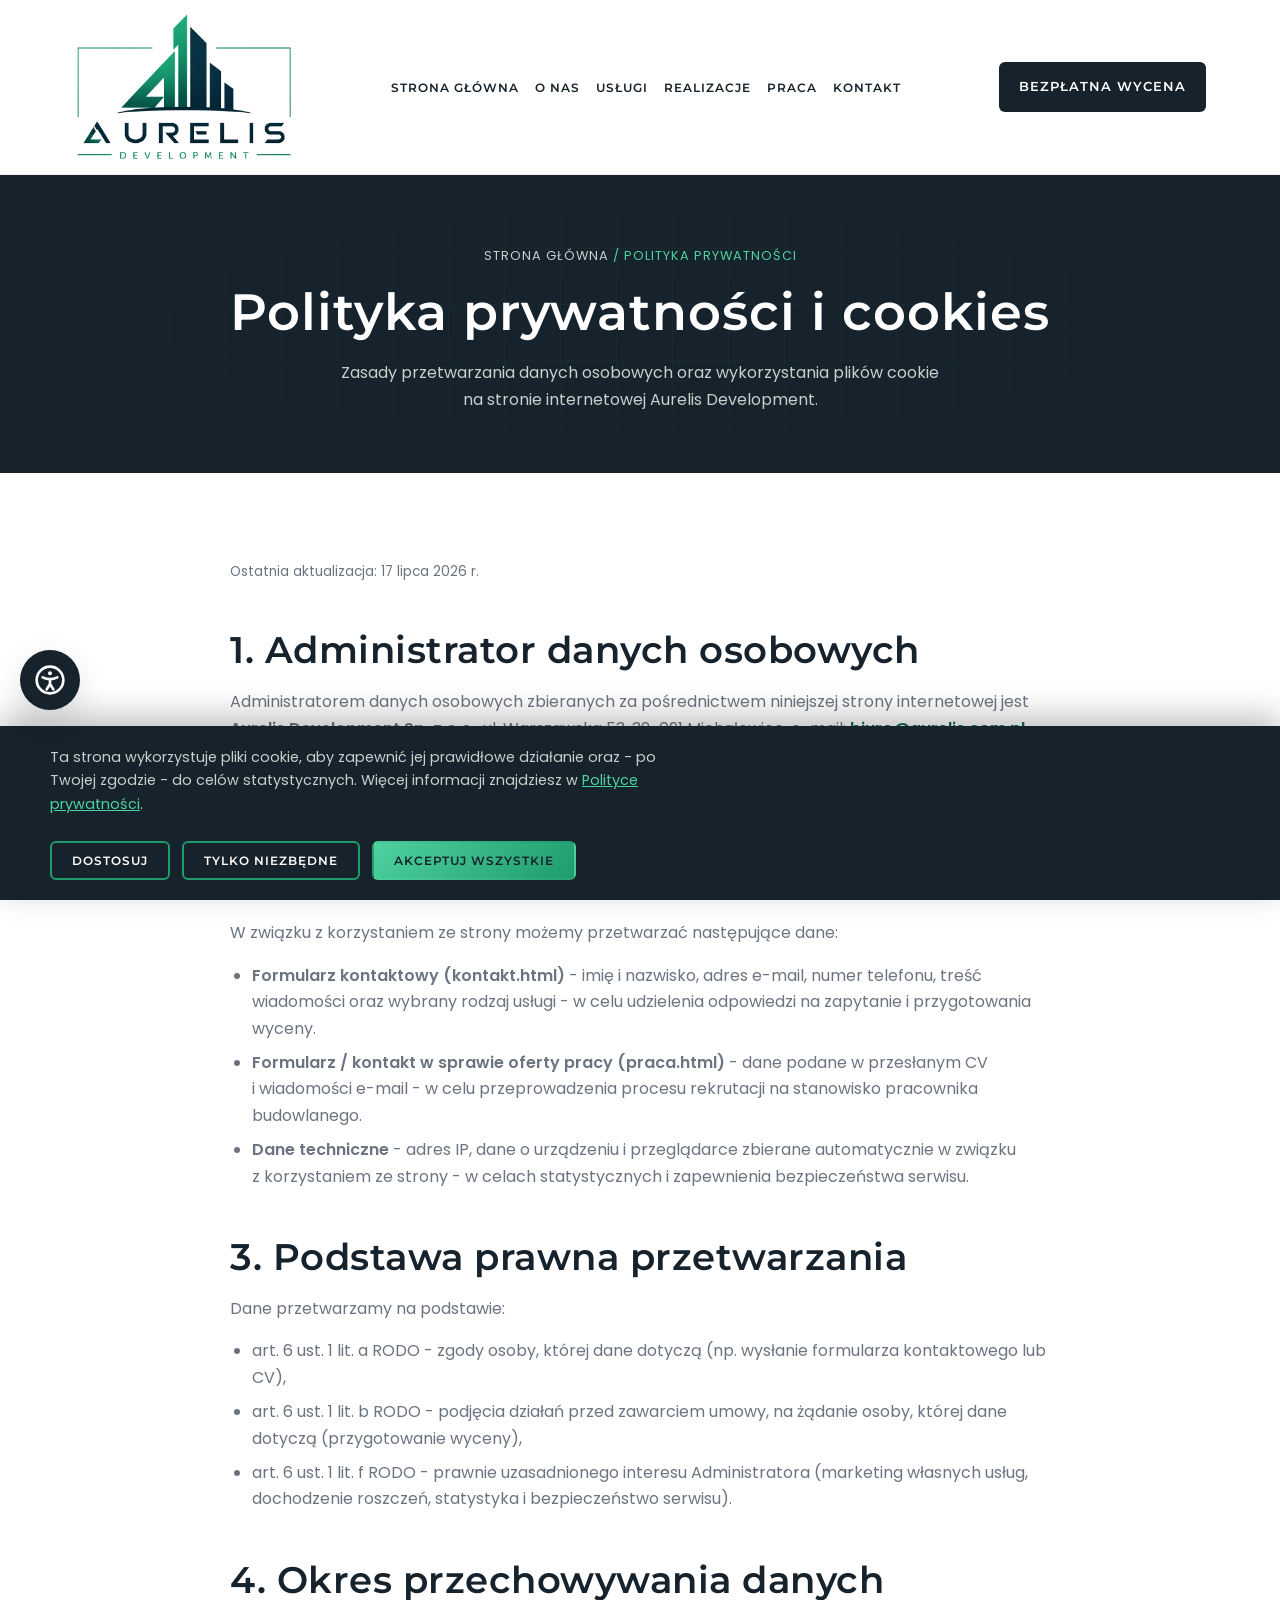
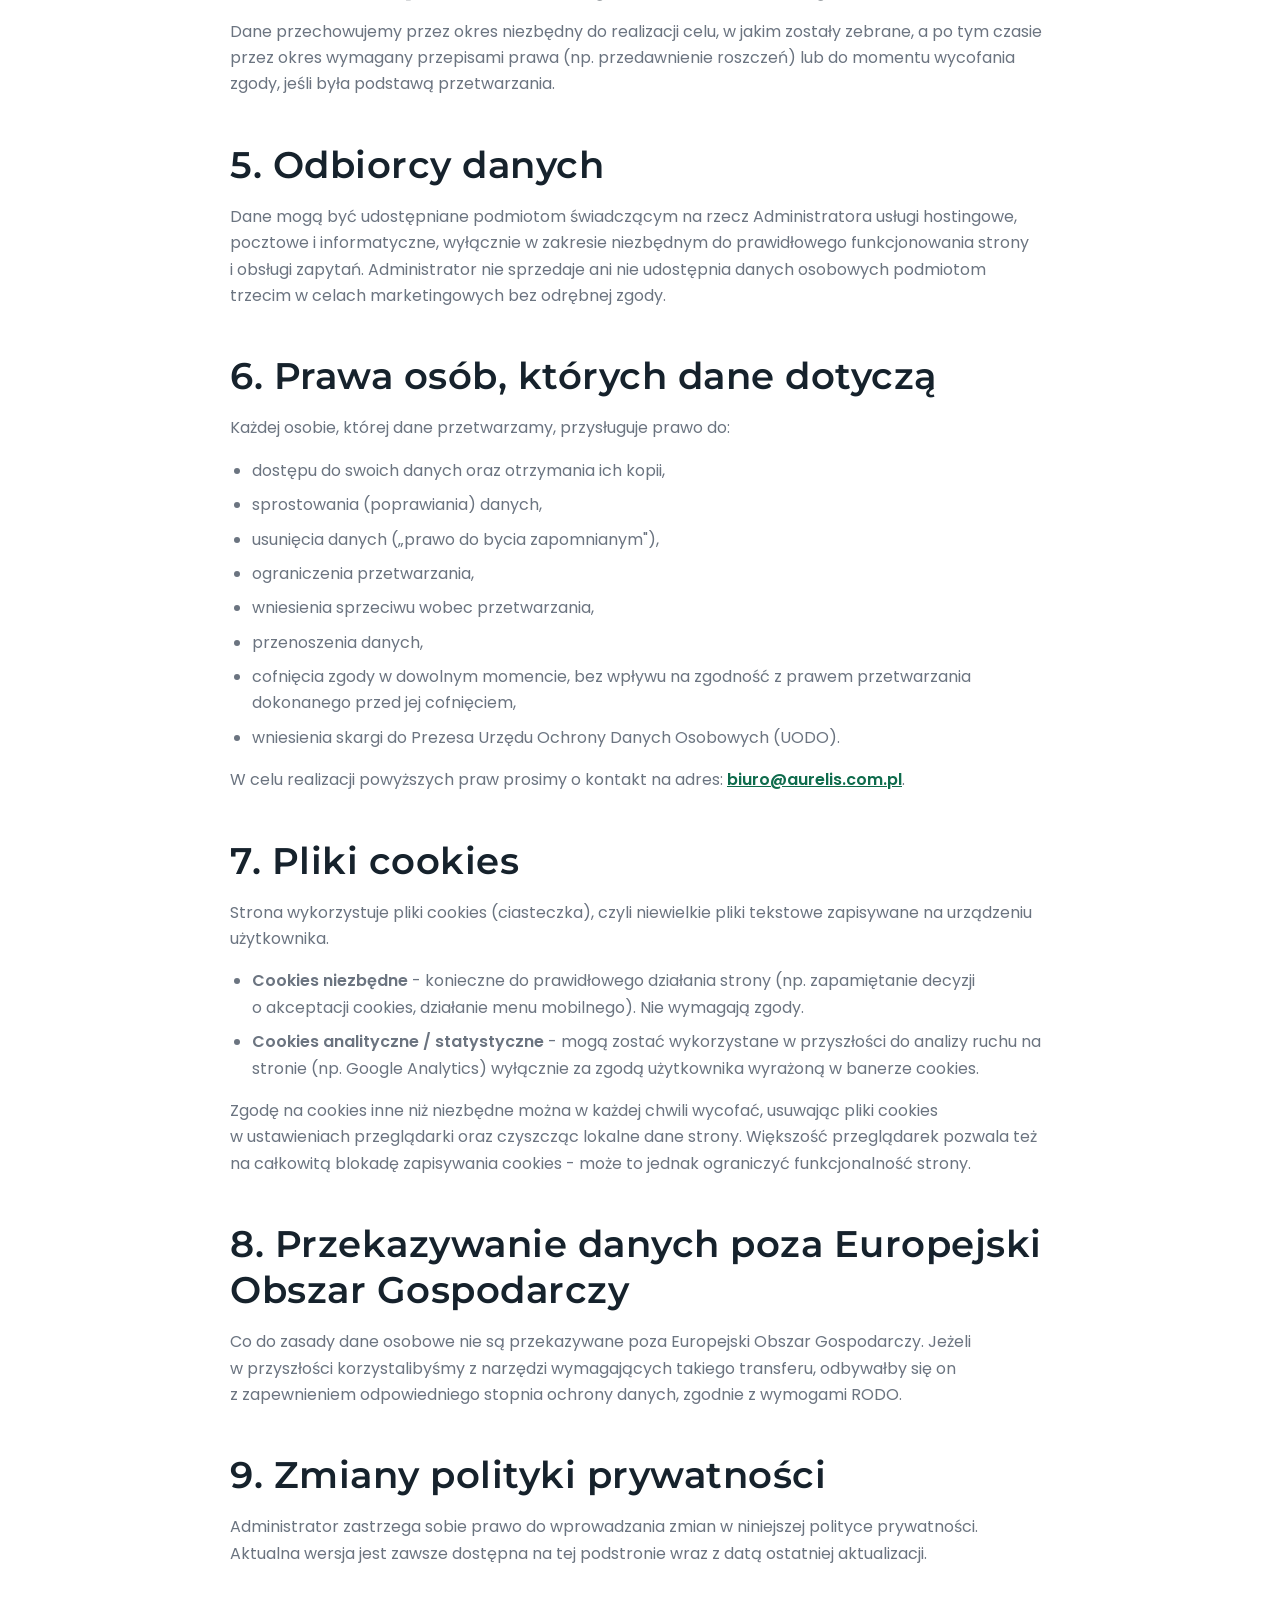
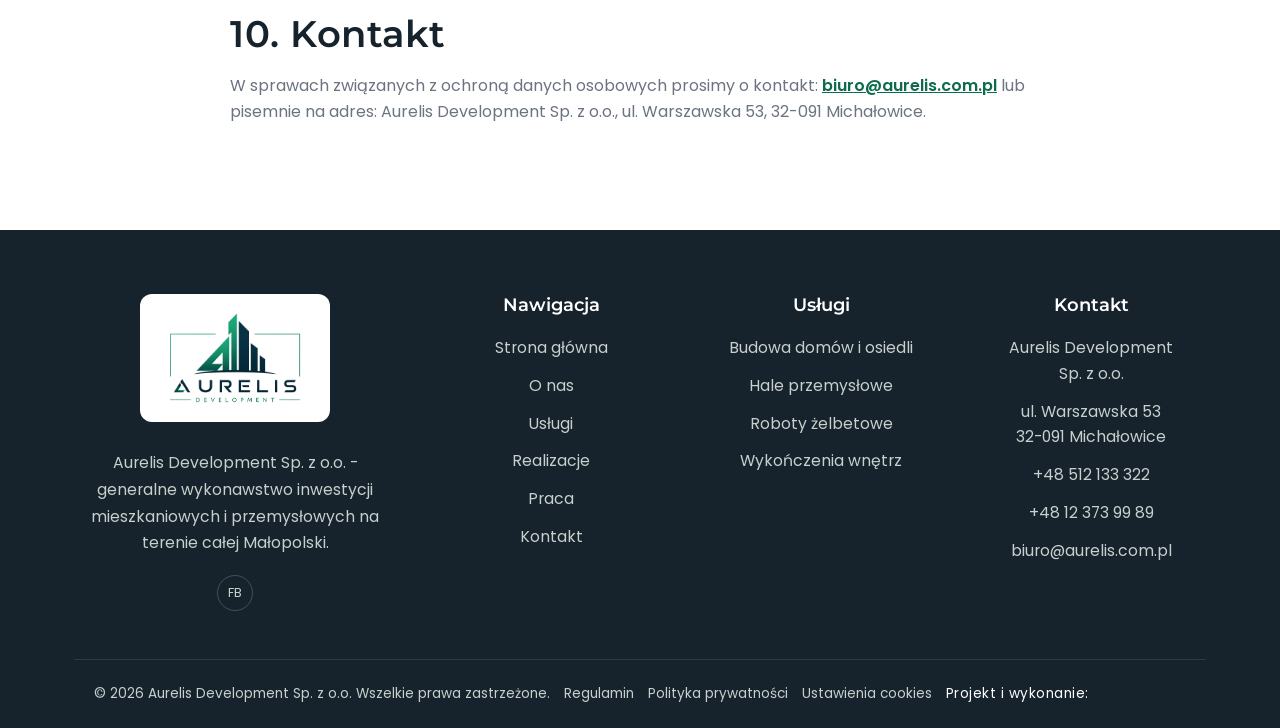
<file: polityka-prywatnosci.html>
<!DOCTYPE html>
<html lang="pl">
<head>
<meta charset="UTF-8">
<meta name="viewport" content="width=device-width, initial-scale=1.0">
<link rel="preload" href="montserrat-500-700-latin-ext.woff2" as="font" type="font/woff2" crossorigin>
<link rel="preload" href="montserrat-500-700-latin.woff2" as="font" type="font/woff2" crossorigin>
<link rel="preload" href="poppins-400-latin-ext.woff2" as="font" type="font/woff2" crossorigin>
<link rel="preload" href="poppins-400-latin.woff2" as="font" type="font/woff2" crossorigin>
<link rel="preload" href="poppins-600-latin-ext.woff2" as="font" type="font/woff2" crossorigin>
<link rel="preload" href="poppins-600-latin.woff2" as="font" type="font/woff2" crossorigin>
<title>Polityka prywatności i cookies | Aurelis Development</title>
<meta name="description" content="Polityka prywatności i plików cookies Aurelis Development Sp. z o.o. - zasady przetwarzania danych osobowych zgodnie z RODO.">
<meta name="keywords" content="polityka prywatności, RODO, cookies, ochrona danych osobowych, Aurelis Development">
<meta name="robots" content="noindex, follow">
<link rel="canonical" href="https://aurelis.com.pl/polityka-prywatnosci.html">
<meta property="og:type" content="website">
<meta property="og:site_name" content="Aurelis Development">
<meta property="og:locale" content="pl_PL">
<meta property="og:title" content="Polityka prywatności i cookies | Aurelis Development">
<meta property="og:description" content="Polityka prywatności i plików cookies Aurelis Development Sp. z o.o. - zasady przetwarzania danych osobowych zgodnie z RODO.">
<meta property="og:url" content="https://aurelis.com.pl/polityka-prywatnosci.html">
<meta property="og:image" content="https://aurelis.com.pl/zespol.png">
<meta name="twitter:card" content="summary_large_image">
<script type="application/ld+json">
{
  "@context": "https://schema.org",
  "@type": "GeneralContractor",
  "name": "Aurelis Development Sp. z o.o.",
  "image": "https://aurelis.com.pl/zespol.png",
  "url": "https://aurelis.com.pl/",
  "telephone": "+48512133322",
  "email": "biuro@aurelis.com.pl",
  "address": {
    "@type": "PostalAddress",
    "streetAddress": "ul. Warszawska 53",
    "addressLocality": "Micha\u0142owice",
    "postalCode": "32-091",
    "addressCountry": "PL"
  },
  "geo": {
    "@type": "GeoCoordinates",
    "latitude": 50.171302,
    "longitude": 19.967697
  },
  "areaServed": "Ma\u0142opolska",
  "priceRange": "$$",
  "sameAs": [
    "https://www.facebook.com/profile.php?id=61591508803163"
  ]
}
</script>
<link rel="icon" type="image/svg+xml" href="logo-mark.svg">
<link rel="stylesheet" href="style.css">
</head>
<body>
<a class="skip-link" href="#main-content">Przejdź do treści</a>

<button type="button" class="a11y-toggle" id="a11yToggle" aria-haspopup="dialog" aria-expanded="false" aria-controls="a11yPanel" aria-label="Ustawienia dostępności (WCAG)">
  <svg viewBox="0 0 24 24" width="24" height="24" fill="none" stroke="currentColor" stroke-width="2" stroke-linecap="round" stroke-linejoin="round" aria-hidden="true" focusable="false">
    <circle cx="12" cy="12" r="10"></circle>
    <circle cx="12" cy="7" r="1.5" fill="currentColor" stroke="none"></circle>
    <path d="M6.5 10c1.9.9 3.7 1.3 5.5 1.3s3.6-.4 5.5-1.3M12 11.3v4.2M9.5 19l2.5-4 2.5 4"></path>
  </svg>
</button>

<dialog class="a11y-panel" id="a11yPanel" aria-labelledby="a11yPanelTitle">
  <div class="a11y-panel-inner">
    <div class="a11y-panel-head">
      <h2 id="a11yPanelTitle">Ustawienia dostępności</h2>
      <button type="button" class="a11y-panel-close" id="a11yCloseBtn" aria-label="Zamknij ustawienia dostępności">&times;</button>
    </div>
    <p>Strona jest dostosowana do wytycznych WCAG 2.2. Możesz dodatkowo zmienić poniższe ustawienia wyświetlania.</p>

    <div class="a11y-row">
      <span>Rozmiar tekstu</span>
      <div class="a11y-btn-group">
        <button type="button" id="a11yFontDec" aria-label="Zmniejsz rozmiar tekstu">A-</button>
        <button type="button" id="a11yFontReset" aria-label="Domyślny rozmiar tekstu">A</button>
        <button type="button" id="a11yFontInc" aria-label="Zwiększ rozmiar tekstu">A+</button>
      </div>
    </div>

    <div class="a11y-row a11y-row--toggle">
      <label for="a11yContrast">Wysoki kontrast</label>
      <input type="checkbox" id="a11yContrast">
    </div>

    <div class="a11y-row a11y-row--toggle">
      <label for="a11yUnderline">Podkreślone linki</label>
      <input type="checkbox" id="a11yUnderline">
    </div>

    <div class="a11y-row a11y-row--toggle">
      <label for="a11yNoMotion">Wyłącz animacje</label>
      <input type="checkbox" id="a11yNoMotion">
    </div>

    <button type="button" class="btn btn--outline btn--sm" id="a11yResetBtn">Przywróć ustawienia domyślne</button>
  </div>
</dialog>

<header class="site-header">
  <div class="container">
    <a href="index.html" class="logo"><picture>
          <source srcset="Logoaurelis.webp" type="image/webp">
          <img src="Logoaurelis.png" alt="Aurelis Development">
        </picture></a>
    <nav class="main-nav" id="mainNav">
      <ul>
        <li><a href="index.html">Strona główna</a></li>
        <li><a href="o-nas.html">O nas</a></li>
        <li><a href="uslugi.html">Usługi</a></li>
        <li><a href="realizacje.html">Realizacje</a></li>
        <li><a href="praca.html">Praca</a></li>
        <li><a href="kontakt.html">Kontakt</a></li>
      </ul>
    </nav>
    <div class="header-cta">
      <div class="header-phone">Zadzwoń: <a href="tel:+48512133322">+48 512 133 322</a></div>
      <a href="kontakt.html" class="btn btn--dark">Bezpłatna wycena</a>
      <button class="nav-toggle" aria-label="Otwórz menu" aria-controls="mainNav" aria-expanded="false"><span></span><span></span><span></span></button>
    </div>
  </div>
</header>

<main id="main-content">

<section class="page-hero">
  <div class="container">
    <div class="breadcrumb"><a href="index.html">Strona główna</a> / Polityka prywatności</div>
    <h1>Polityka prywatności i cookies</h1>
    <p>Zasady przetwarzania danych osobowych oraz wykorzystania plików cookie na stronie internetowej Aurelis Development.</p>
  </div>
</section>

<section class="section">
  <div class="container">
    <div class="legal-content">
      <p class="legal-updated">Ostatnia aktualizacja: 17 lipca 2026 r.</p>

      <h2>1. Administrator danych osobowych</h2>
      <p>Administratorem danych osobowych zbieranych za pośrednictwem niniejszej strony internetowej jest <strong>Aurelis Development Sp. z o.o.</strong>, ul. Warszawska 53, 32-091 Michałowice, e-mail: <strong><a href="mailto:biuro@aurelis.com.pl">biuro@aurelis.com.pl</a></strong>, NIP: <strong>675-154-51-05</strong>, KRS: <strong>0000618799</strong>, REGON: <strong>364479265</strong> (dalej: „Administrator").</p>

      <h2>2. Jakie dane przetwarzamy i w jakim celu</h2>
      <p>W związku z korzystaniem ze strony możemy przetwarzać następujące dane:</p>
      <ul>
        <li><strong>Formularz kontaktowy (kontakt.html)</strong> - imię i nazwisko, adres e-mail, numer telefonu, treść wiadomości oraz wybrany rodzaj usługi - w celu udzielenia odpowiedzi na zapytanie i przygotowania wyceny.</li>
        <li><strong>Formularz / kontakt w sprawie oferty pracy (praca.html)</strong> - dane podane w przesłanym CV i wiadomości e-mail - w celu przeprowadzenia procesu rekrutacji na stanowisko pracownika budowlanego.</li>
        <li><strong>Dane techniczne</strong> - adres IP, dane o urządzeniu i przeglądarce zbierane automatycznie w związku z korzystaniem ze strony - w celach statystycznych i zapewnienia bezpieczeństwa serwisu.</li>
      </ul>

      <h2>3. Podstawa prawna przetwarzania</h2>
      <p>Dane przetwarzamy na podstawie:</p>
      <ul>
        <li>art. 6 ust. 1 lit. a RODO - zgody osoby, której dane dotyczą (np. wysłanie formularza kontaktowego lub CV),</li>
        <li>art. 6 ust. 1 lit. b RODO - podjęcia działań przed zawarciem umowy, na żądanie osoby, której dane dotyczą (przygotowanie wyceny),</li>
        <li>art. 6 ust. 1 lit. f RODO - prawnie uzasadnionego interesu Administratora (marketing własnych usług, dochodzenie roszczeń, statystyka i bezpieczeństwo serwisu).</li>
      </ul>

      <h2>4. Okres przechowywania danych</h2>
      <p>Dane przechowujemy przez okres niezbędny do realizacji celu, w jakim zostały zebrane, a po tym czasie przez okres wymagany przepisami prawa (np. przedawnienie roszczeń) lub do momentu wycofania zgody, jeśli była podstawą przetwarzania.</p>

      <h2>5. Odbiorcy danych</h2>
      <p>Dane mogą być udostępniane podmiotom świadczącym na rzecz Administratora usługi hostingowe, pocztowe i informatyczne, wyłącznie w zakresie niezbędnym do prawidłowego funkcjonowania strony i obsługi zapytań. Administrator nie sprzedaje ani nie udostępnia danych osobowych podmiotom trzecim w celach marketingowych bez odrębnej zgody.</p>

      <h2>6. Prawa osób, których dane dotyczą</h2>
      <p>Każdej osobie, której dane przetwarzamy, przysługuje prawo do:</p>
      <ul>
        <li>dostępu do swoich danych oraz otrzymania ich kopii,</li>
        <li>sprostowania (poprawiania) danych,</li>
        <li>usunięcia danych („prawo do bycia zapomnianym"),</li>
        <li>ograniczenia przetwarzania,</li>
        <li>wniesienia sprzeciwu wobec przetwarzania,</li>
        <li>przenoszenia danych,</li>
        <li>cofnięcia zgody w dowolnym momencie, bez wpływu na zgodność z prawem przetwarzania dokonanego przed jej cofnięciem,</li>
        <li>wniesienia skargi do Prezesa Urzędu Ochrony Danych Osobowych (UODO).</li>
      </ul>
      <p>W celu realizacji powyższych praw prosimy o kontakt na adres: <strong><a href="mailto:biuro@aurelis.com.pl">biuro@aurelis.com.pl</a></strong>.</p>

      <h2 id="cookies">7. Pliki cookies</h2>
      <p>Strona wykorzystuje pliki cookies (ciasteczka), czyli niewielkie pliki tekstowe zapisywane na urządzeniu użytkownika.</p>
      <ul>
        <li><strong>Cookies niezbędne</strong> - konieczne do prawidłowego działania strony (np. zapamiętanie decyzji o akceptacji cookies, działanie menu mobilnego). Nie wymagają zgody.</li>
        <li><strong>Cookies analityczne / statystyczne</strong> - mogą zostać wykorzystane w przyszłości do analizy ruchu na stronie (np. Google Analytics) wyłącznie za zgodą użytkownika wyrażoną w banerze cookies.</li>
      </ul>
      <p>Zgodę na cookies inne niż niezbędne można w każdej chwili wycofać, usuwając pliki cookies w ustawieniach przeglądarki oraz czyszcząc lokalne dane strony. Większość przeglądarek pozwala też na całkowitą blokadę zapisywania cookies - może to jednak ograniczyć funkcjonalność strony.</p>

      <h2>8. Przekazywanie danych poza Europejski Obszar Gospodarczy</h2>
      <p>Co do zasady dane osobowe nie są przekazywane poza Europejski Obszar Gospodarczy. Jeżeli w przyszłości korzystalibyśmy z narzędzi wymagających takiego transferu, odbywałby się on z zapewnieniem odpowiedniego stopnia ochrony danych, zgodnie z wymogami RODO.</p>

      <h2>9. Zmiany polityki prywatności</h2>
      <p>Administrator zastrzega sobie prawo do wprowadzania zmian w niniejszej polityce prywatności. Aktualna wersja jest zawsze dostępna na tej podstronie wraz z datą ostatniej aktualizacji.</p>

      <h2>10. Kontakt</h2>
      <p>W sprawach związanych z ochroną danych osobowych prosimy o kontakt: <strong><a href="mailto:biuro@aurelis.com.pl">biuro@aurelis.com.pl</a></strong> lub pisemnie na adres: Aurelis Development Sp. z o.o., ul. Warszawska 53, 32-091 Michałowice.</p>
    </div>
  </div>
</section>

</main>

<footer class="site-footer">
  <div class="container">
    <div class="footer-grid">
      <div>
        <div class="footer-logo"><picture>
          <source srcset="Logoaurelis.webp" type="image/webp">
          <img src="Logoaurelis.png" alt="Aurelis Development">
        </picture></div>
        <p>Aurelis Development Sp. z o.o. - generalne wykonawstwo inwestycji mieszkaniowych i przemysłowych na terenie całej Małopolski.</p>
        <div class="social-links">
          <a href="https://www.facebook.com/profile.php?id=61591508803163" aria-label="Facebook" target="_blank" rel="noopener">FB</a>
        </div>
      </div>
      <div>
        <button type="button" class="footer-nav-toggle" aria-expanded="false" aria-controls="footerNavList">Nawigacja</button>
        <ul id="footerNavList" class="footer-nav-list">
          <li><a href="index.html">Strona główna</a></li>
          <li><a href="o-nas.html">O nas</a></li>
          <li><a href="uslugi.html">Usługi</a></li>
          <li><a href="realizacje.html">Realizacje</a></li>
          <li><a href="praca.html">Praca</a></li>
          <li><a href="kontakt.html">Kontakt</a></li>
        </ul>
      </div>
      <div>
        <button type="button" class="footer-nav-toggle" aria-expanded="false" aria-controls="footerUslugiList">Usługi</button>
        <ul id="footerUslugiList" class="footer-nav-list">
          <li><a href="uslugi.html">Budowa domów i osiedli</a></li>
          <li><a href="uslugi.html">Hale przemysłowe</a></li>
          <li><a href="uslugi.html">Roboty żelbetowe</a></li>
          <li><a href="uslugi.html">Wykończenia wnętrz</a></li>
        </ul>
      </div>
      <div>
        <button type="button" class="footer-nav-toggle" aria-expanded="false" aria-controls="footerKontaktList">Kontakt</button>
        <ul id="footerKontaktList" class="footer-nav-list">
          <li>Aurelis Development Sp. z o.o.</li>
          <li>ul. Warszawska 53<br>32-091 Michałowice</li>
          <li><a href="tel:+48512133322">+48 512 133 322</a></li>
          <li><a href="tel:+48123739989">+48 12 373 99 89</a></li>
          <li><a href="mailto:biuro@aurelis.com.pl">biuro@aurelis.com.pl</a></li>
        </ul>
      </div>
    </div>
    <div class="footer-bottom">
      <span>© <span id="year">2026</span> Aurelis Development Sp. z o.o. Wszelkie prawa zastrzeżone.</span>
      <a href="regulamin.html">Regulamin</a>
      <a href="polityka-prywatnosci.html">Polityka prywatności</a>
      <button type="button" class="footer-settings-link" id="cookieSettingsLink">Ustawienia cookies</button>
      <a href="https://www.facebook.com/profile.php?id=61591915780293" target="_blank" rel="noopener" class="footer-credit-link">Projekt i wykonanie: <span class="shine-text">VERO STUDIO</span></a>
    </div>
  </div>
</footer>

<div class="cookie-banner" id="cookieBanner">
  <div class="cookie-banner-inner">
    <p>Ta strona wykorzystuje pliki cookie, aby zapewnić jej prawidłowe działanie oraz - po Twojej zgodzie - do celów statystycznych. Więcej informacji znajdziesz w <a href="polityka-prywatnosci.html#cookies">Polityce prywatności</a>.</p>
    <div class="cookie-banner-actions">
      <button type="button" class="btn btn--outline btn--sm" id="cookieCustomizeBtn">Dostosuj</button>
      <button type="button" class="btn btn--outline btn--sm" id="cookieRejectBtn">Tylko niezbędne</button>
      <button type="button" class="btn btn--accent btn--sm" id="cookieAcceptBtn">Akceptuj wszystkie</button>
    </div>
  </div>
</div>

<dialog class="cookie-modal" id="cookieModal" aria-labelledby="cookieModalTitle">
  <div class="cookie-modal-inner">
    <h2 id="cookieModalTitle">Ustawienia plików cookie</h2>
    <p>Wybierz, które pliki cookie chcesz zaakceptować. Więcej informacji znajdziesz w <a href="polityka-prywatnosci.html#cookies">Polityce prywatności</a>.</p>

    <div class="cookie-option">
      <div class="cookie-option-head">
        <span>Cookies niezbędne</span>
        <input type="checkbox" checked disabled aria-label="Cookies niezbędne (zawsze aktywne)">
      </div>
      <p>Niezbędne do prawidłowego działania strony. Nie można ich wyłączyć.</p>
    </div>

    <div class="cookie-option">
      <div class="cookie-option-head">
        <label for="cookieAnalytics">Cookies analityczne / statystyczne</label>
        <input type="checkbox" id="cookieAnalytics">
      </div>
      <p>Pomagają nam zrozumieć, jak odwiedzający korzystają ze strony (np. Google Analytics).</p>
    </div>

    <div class="cookie-modal-actions">
      <button type="button" class="btn btn--outline btn--sm" id="cookieModalCloseBtn">Anuluj</button>
      <button type="button" class="btn btn--outline btn--sm" id="cookieAcceptAllModalBtn">Akceptuj wszystkie</button>
      <button type="button" class="btn btn--accent btn--sm" id="cookieSaveBtn">Zapisz wybór</button>
    </div>
  </div>
</dialog>

<script src="script.js"></script>
</body>
</html>
</file>
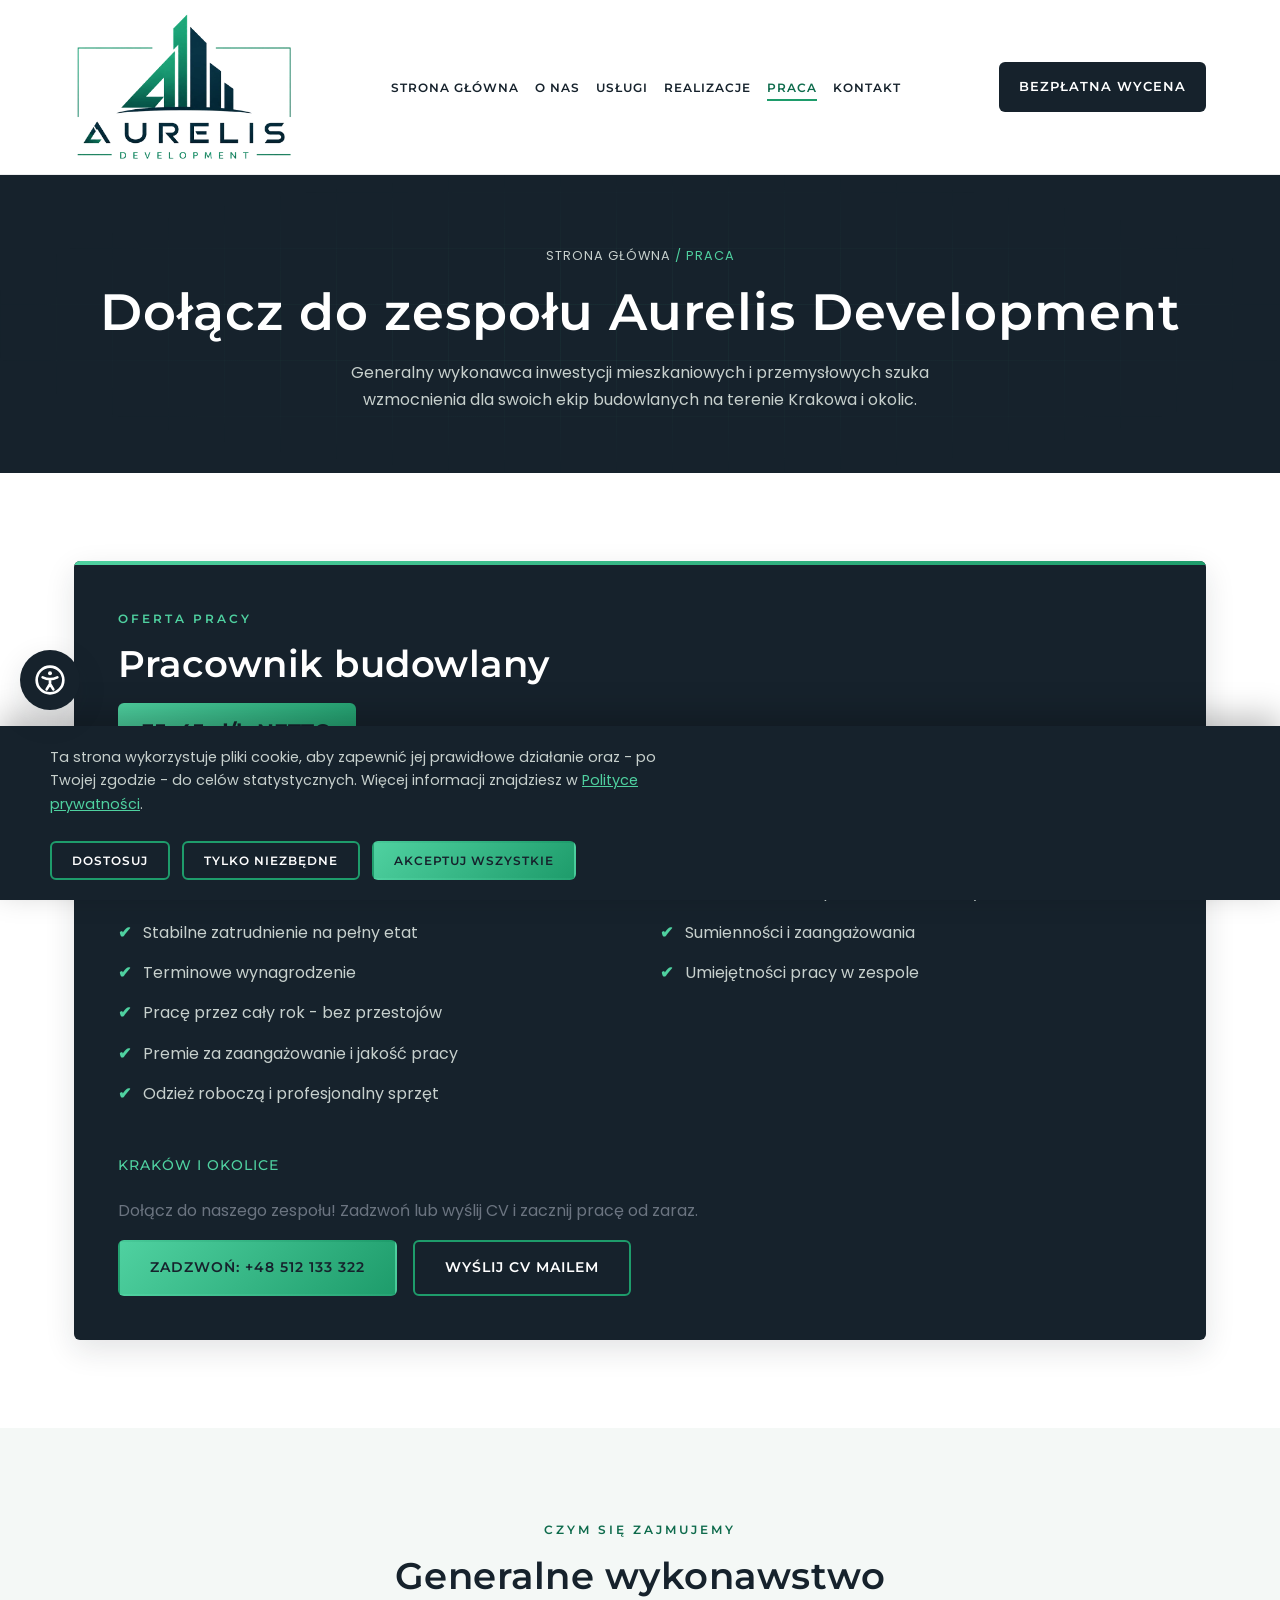
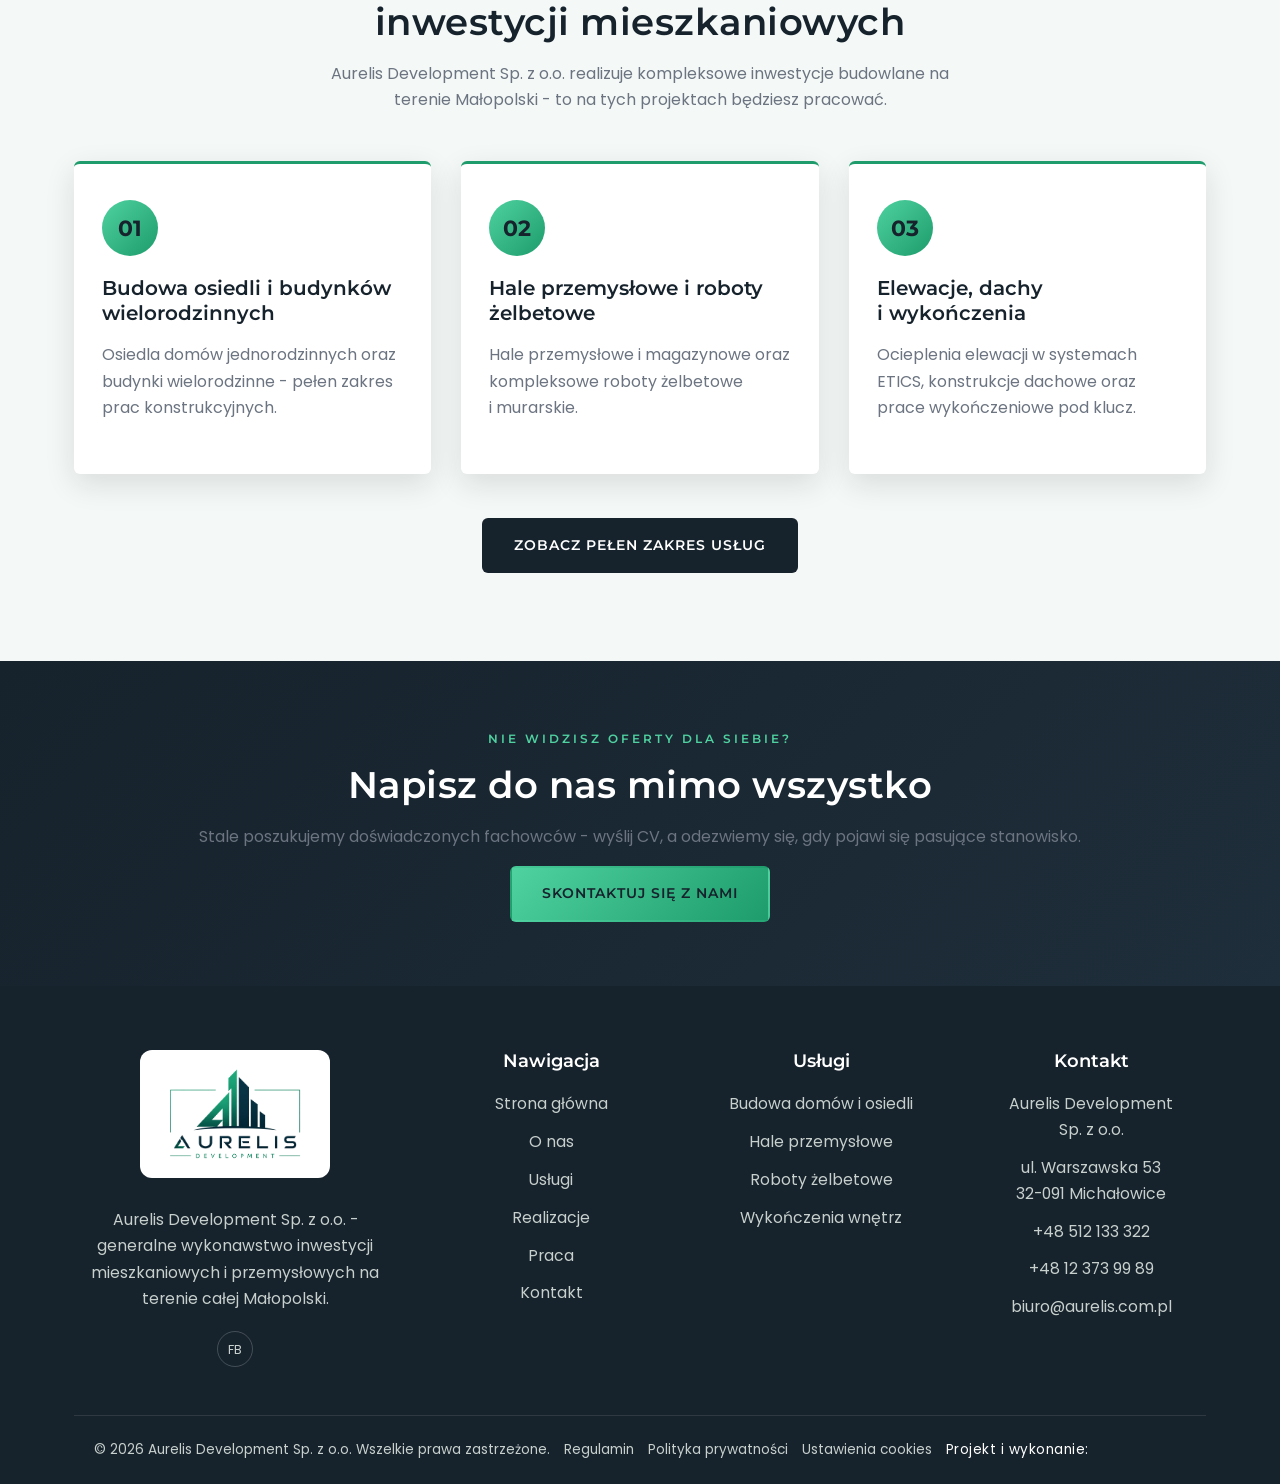
<file: praca.html>
<!DOCTYPE html>
<html lang="pl">
<head>
<meta charset="UTF-8">
<meta name="viewport" content="width=device-width, initial-scale=1.0">
<link rel="preload" href="montserrat-500-700-latin-ext.woff2" as="font" type="font/woff2" crossorigin>
<link rel="preload" href="montserrat-500-700-latin.woff2" as="font" type="font/woff2" crossorigin>
<link rel="preload" href="poppins-400-latin-ext.woff2" as="font" type="font/woff2" crossorigin>
<link rel="preload" href="poppins-400-latin.woff2" as="font" type="font/woff2" crossorigin>
<link rel="preload" href="poppins-600-latin-ext.woff2" as="font" type="font/woff2" crossorigin>
<link rel="preload" href="poppins-600-latin.woff2" as="font" type="font/woff2" crossorigin>
<title>Praca | Aurelis Development - Pracownik budowlany, Kraków</title>
<meta name="description" content="Aurelis Development Sp. z o.o. zatrudni pracowników budowlanych do realizacji inwestycji na terenie Krakowa i okolic. 35–45 zł netto/h, pełny etat, praca cały rok.">
<meta name="keywords" content="praca pracownik budowlany Kraków, oferty pracy budownictwo Małopolska, praca na budowie Kraków, zatrudnię pracownika budowlanego">
<link rel="canonical" href="https://aurelis.com.pl/praca.html">
<meta property="og:type" content="website">
<meta property="og:site_name" content="Aurelis Development">
<meta property="og:locale" content="pl_PL">
<meta property="og:title" content="Praca | Aurelis Development - Pracownik budowlany, Kraków">
<meta property="og:description" content="Aurelis Development Sp. z o.o. zatrudni pracowników budowlanych do realizacji inwestycji na terenie Krakowa i okolic. 35–45 zł netto/h, pełny etat, praca cały rok.">
<meta property="og:url" content="https://aurelis.com.pl/praca.html">
<meta property="og:image" content="https://aurelis.com.pl/zespol.png">
<meta name="twitter:card" content="summary_large_image">
<script type="application/ld+json">
{
  "@context": "https://schema.org",
  "@type": "GeneralContractor",
  "name": "Aurelis Development Sp. z o.o.",
  "image": "https://aurelis.com.pl/zespol.png",
  "url": "https://aurelis.com.pl/",
  "telephone": "+48512133322",
  "email": "biuro@aurelis.com.pl",
  "address": {
    "@type": "PostalAddress",
    "streetAddress": "ul. Warszawska 53",
    "addressLocality": "Micha\u0142owice",
    "postalCode": "32-091",
    "addressCountry": "PL"
  },
  "geo": {
    "@type": "GeoCoordinates",
    "latitude": 50.171302,
    "longitude": 19.967697
  },
  "areaServed": "Ma\u0142opolska",
  "priceRange": "$$",
  "sameAs": [
    "https://www.facebook.com/profile.php?id=61591508803163"
  ]
}
</script>
<link rel="icon" type="image/svg+xml" href="logo-mark.svg">
<link rel="stylesheet" href="style.css">
</head>
<body>
<a class="skip-link" href="#main-content">Przejdź do treści</a>

<button type="button" class="a11y-toggle" id="a11yToggle" aria-haspopup="dialog" aria-expanded="false" aria-controls="a11yPanel" aria-label="Ustawienia dostępności (WCAG)">
  <svg viewBox="0 0 24 24" width="24" height="24" fill="none" stroke="currentColor" stroke-width="2" stroke-linecap="round" stroke-linejoin="round" aria-hidden="true" focusable="false">
    <circle cx="12" cy="12" r="10"></circle>
    <circle cx="12" cy="7" r="1.5" fill="currentColor" stroke="none"></circle>
    <path d="M6.5 10c1.9.9 3.7 1.3 5.5 1.3s3.6-.4 5.5-1.3M12 11.3v4.2M9.5 19l2.5-4 2.5 4"></path>
  </svg>
</button>

<dialog class="a11y-panel" id="a11yPanel" aria-labelledby="a11yPanelTitle">
  <div class="a11y-panel-inner">
    <div class="a11y-panel-head">
      <h2 id="a11yPanelTitle">Ustawienia dostępności</h2>
      <button type="button" class="a11y-panel-close" id="a11yCloseBtn" aria-label="Zamknij ustawienia dostępności">&times;</button>
    </div>
    <p>Strona jest dostosowana do wytycznych WCAG 2.2. Możesz dodatkowo zmienić poniższe ustawienia wyświetlania.</p>

    <div class="a11y-row">
      <span>Rozmiar tekstu</span>
      <div class="a11y-btn-group">
        <button type="button" id="a11yFontDec" aria-label="Zmniejsz rozmiar tekstu">A-</button>
        <button type="button" id="a11yFontReset" aria-label="Domyślny rozmiar tekstu">A</button>
        <button type="button" id="a11yFontInc" aria-label="Zwiększ rozmiar tekstu">A+</button>
      </div>
    </div>

    <div class="a11y-row a11y-row--toggle">
      <label for="a11yContrast">Wysoki kontrast</label>
      <input type="checkbox" id="a11yContrast">
    </div>

    <div class="a11y-row a11y-row--toggle">
      <label for="a11yUnderline">Podkreślone linki</label>
      <input type="checkbox" id="a11yUnderline">
    </div>

    <div class="a11y-row a11y-row--toggle">
      <label for="a11yNoMotion">Wyłącz animacje</label>
      <input type="checkbox" id="a11yNoMotion">
    </div>

    <button type="button" class="btn btn--outline btn--sm" id="a11yResetBtn">Przywróć ustawienia domyślne</button>
  </div>
</dialog>

<header class="site-header">
  <div class="container">
    <a href="index.html" class="logo"><picture>
          <source srcset="Logoaurelis.webp" type="image/webp">
          <img src="Logoaurelis.png" alt="Aurelis Development">
        </picture></a>
    <nav class="main-nav" id="mainNav">
      <ul>
        <li><a href="index.html">Strona główna</a></li>
        <li><a href="o-nas.html">O nas</a></li>
        <li><a href="uslugi.html">Usługi</a></li>
        <li><a href="realizacje.html">Realizacje</a></li>
        <li><a href="praca.html" class="active">Praca</a></li>
        <li><a href="kontakt.html">Kontakt</a></li>
      </ul>
    </nav>
    <div class="header-cta">
      <div class="header-phone">Zadzwoń: <a href="tel:+48512133322">+48 512 133 322</a></div>
      <a href="kontakt.html" class="btn btn--dark">Bezpłatna wycena</a>
      <button class="nav-toggle" aria-label="Otwórz menu" aria-controls="mainNav" aria-expanded="false"><span></span><span></span><span></span></button>
    </div>
  </div>
</header>

<main id="main-content">

<section class="page-hero">
  <div class="container">
    <div class="breadcrumb"><a href="index.html">Strona główna</a> / Praca</div>
    <h1>Dołącz do zespołu Aurelis Development</h1>
    <p>Generalny wykonawca inwestycji mieszkaniowych i przemysłowych szuka wzmocnienia dla swoich ekip budowlanych na terenie Krakowa i okolic.</p>
  </div>
</section>

<section class="section">
  <div class="container">
    <div class="job-card reveal">
      <span class="eyebrow">Oferta pracy</span>
      <h2>Pracownik budowlany</h2>
      <div class="job-rate">35–45 zł/h NETTO</div>
      <p>Aurelis Development Sp. z o.o. zatrudni pracowników budowlanych do realizacji inwestycji na terenie Krakowa i okolic.</p>

      <div class="job-columns">
        <div>
          <h3>Oferujemy</h3>
          <ul class="job-list">
            <li><span class="tick">✔</span><span>35–45 zł netto/h (w zależności od doświadczenia)</span></li>
            <li><span class="tick">✔</span><span>Stabilne zatrudnienie na pełny etat</span></li>
            <li><span class="tick">✔</span><span>Terminowe wynagrodzenie</span></li>
            <li><span class="tick">✔</span><span>Pracę przez cały rok - bez przestojów</span></li>
            <li><span class="tick">✔</span><span>Premie za zaangażowanie i jakość pracy</span></li>
            <li><span class="tick">✔</span><span>Odzież roboczą i profesjonalny sprzęt</span></li>
          </ul>
        </div>
        <div>
          <h3>Oczekujemy</h3>
          <ul class="job-list">
            <li><span class="tick">✔</span><span>Doświadczenia w pracach budowlanych</span></li>
            <li><span class="tick">✔</span><span>Sumienności i zaangażowania</span></li>
            <li><span class="tick">✔</span><span>Umiejętności pracy w zespole</span></li>
          </ul>
        </div>
      </div>

      <div class="job-location">Kraków i okolice</div>
      <p>Dołącz do naszego zespołu! Zadzwoń lub wyślij CV i zacznij pracę od zaraz.</p>
      <div class="job-actions">
        <a href="tel:+48512133322" class="btn btn--accent">Zadzwoń: +48 512 133 322</a>
        <a href="mailto:biuro@aurelis.com.pl?subject=CV%20%E2%80%94%20Pracownik%20budowlany&amp;body=Dzie%C5%84%20dobry%2C%0D%0A%0D%0AW%20za%C5%82%C4%85czeniu%20przesy%C5%82am%20moje%20CV%20na%20stanowisko%20pracownika%20budowlanego.%0D%0A%0D%0APozdrawiam" class="btn btn--outline">Wyślij CV mailem</a>
      </div>
    </div>
  </div>
</section>

<section class="section section--cream">
  <div class="container">
    <div class="section-head reveal">
      <span class="eyebrow">Czym się zajmujemy</span>
      <h2>Generalne wykonawstwo inwestycji mieszkaniowych</h2>
      <p>Aurelis Development Sp. z o.o. realizuje kompleksowe inwestycje budowlane na terenie Małopolski - to na tych projektach będziesz pracować.</p>
    </div>
    <div class="grid grid--3">
      <div class="card reveal">
        <div class="icon">01</div>
        <h3>Budowa osiedli i budynków wielorodzinnych</h3>
        <p>Osiedla domów jednorodzinnych oraz budynki wielorodzinne - pełen zakres prac konstrukcyjnych.</p>
      </div>
      <div class="card reveal reveal-delay-1">
        <div class="icon">02</div>
        <h3>Hale przemysłowe i roboty żelbetowe</h3>
        <p>Hale przemysłowe i magazynowe oraz kompleksowe roboty żelbetowe i murarskie.</p>
      </div>
      <div class="card reveal reveal-delay-2">
        <div class="icon">03</div>
        <h3>Elewacje, dachy i wykończenia</h3>
        <p>Ocieplenia elewacji w systemach ETICS, konstrukcje dachowe oraz prace wykończeniowe pod klucz.</p>
      </div>
    </div>
    <div style="text-align:center;margin-top:44px;">
      <a href="uslugi.html" class="btn btn--dark">Zobacz pełen zakres usług</a>
    </div>
  </div>
</section>

<section class="cta-banner">
  <div class="container reveal">
    <span class="eyebrow">Nie widzisz oferty dla siebie?</span>
    <h2>Napisz do nas mimo wszystko</h2>
    <p>Stale poszukujemy doświadczonych fachowców - wyślij CV, a odezwiemy się, gdy pojawi się pasujące stanowisko.</p>
    <a href="kontakt.html" class="btn btn--accent">Skontaktuj się z nami</a>
  </div>
</section>

</main>

<footer class="site-footer">
  <div class="container">
    <div class="footer-grid">
      <div>
        <div class="footer-logo"><picture>
          <source srcset="Logoaurelis.webp" type="image/webp">
          <img src="Logoaurelis.png" alt="Aurelis Development">
        </picture></div>
        <p>Aurelis Development Sp. z o.o. - generalne wykonawstwo inwestycji mieszkaniowych i przemysłowych na terenie całej Małopolski.</p>
        <div class="social-links">
          <a href="https://www.facebook.com/profile.php?id=61591508803163" aria-label="Facebook" target="_blank" rel="noopener">FB</a>
        </div>
      </div>
      <div>
        <button type="button" class="footer-nav-toggle" aria-expanded="false" aria-controls="footerNavList">Nawigacja</button>
        <ul id="footerNavList" class="footer-nav-list">
          <li><a href="index.html">Strona główna</a></li>
          <li><a href="o-nas.html">O nas</a></li>
          <li><a href="uslugi.html">Usługi</a></li>
          <li><a href="realizacje.html">Realizacje</a></li>
          <li><a href="praca.html">Praca</a></li>
          <li><a href="kontakt.html">Kontakt</a></li>
        </ul>
      </div>
      <div>
        <button type="button" class="footer-nav-toggle" aria-expanded="false" aria-controls="footerUslugiList">Usługi</button>
        <ul id="footerUslugiList" class="footer-nav-list">
          <li><a href="uslugi.html">Budowa domów i osiedli</a></li>
          <li><a href="uslugi.html">Hale przemysłowe</a></li>
          <li><a href="uslugi.html">Roboty żelbetowe</a></li>
          <li><a href="uslugi.html">Wykończenia wnętrz</a></li>
        </ul>
      </div>
      <div>
        <button type="button" class="footer-nav-toggle" aria-expanded="false" aria-controls="footerKontaktList">Kontakt</button>
        <ul id="footerKontaktList" class="footer-nav-list">
          <li>Aurelis Development Sp. z o.o.</li>
          <li>ul. Warszawska 53<br>32-091 Michałowice</li>
          <li><a href="tel:+48512133322">+48 512 133 322</a></li>
          <li><a href="tel:+48123739989">+48 12 373 99 89</a></li>
          <li><a href="mailto:biuro@aurelis.com.pl">biuro@aurelis.com.pl</a></li>
        </ul>
      </div>
    </div>
    <div class="footer-bottom">
      <span>© <span id="year">2026</span> Aurelis Development Sp. z o.o. Wszelkie prawa zastrzeżone.</span>
      <a href="regulamin.html">Regulamin</a>
      <a href="polityka-prywatnosci.html">Polityka prywatności</a>
      <button type="button" class="footer-settings-link" id="cookieSettingsLink">Ustawienia cookies</button>
      <a href="https://www.facebook.com/profile.php?id=61591915780293" target="_blank" rel="noopener" class="footer-credit-link">Projekt i wykonanie: <span class="shine-text">VERO STUDIO</span></a>
    </div>
  </div>
</footer>

<div class="cookie-banner" id="cookieBanner">
  <div class="cookie-banner-inner">
    <p>Ta strona wykorzystuje pliki cookie, aby zapewnić jej prawidłowe działanie oraz - po Twojej zgodzie - do celów statystycznych. Więcej informacji znajdziesz w <a href="polityka-prywatnosci.html#cookies">Polityce prywatności</a>.</p>
    <div class="cookie-banner-actions">
      <button type="button" class="btn btn--outline btn--sm" id="cookieCustomizeBtn">Dostosuj</button>
      <button type="button" class="btn btn--outline btn--sm" id="cookieRejectBtn">Tylko niezbędne</button>
      <button type="button" class="btn btn--accent btn--sm" id="cookieAcceptBtn">Akceptuj wszystkie</button>
    </div>
  </div>
</div>

<dialog class="cookie-modal" id="cookieModal" aria-labelledby="cookieModalTitle">
  <div class="cookie-modal-inner">
    <h2 id="cookieModalTitle">Ustawienia plików cookie</h2>
    <p>Wybierz, które pliki cookie chcesz zaakceptować. Więcej informacji znajdziesz w <a href="polityka-prywatnosci.html#cookies">Polityce prywatności</a>.</p>

    <div class="cookie-option">
      <div class="cookie-option-head">
        <span>Cookies niezbędne</span>
        <input type="checkbox" checked disabled aria-label="Cookies niezbędne (zawsze aktywne)">
      </div>
      <p>Niezbędne do prawidłowego działania strony. Nie można ich wyłączyć.</p>
    </div>

    <div class="cookie-option">
      <div class="cookie-option-head">
        <label for="cookieAnalytics">Cookies analityczne / statystyczne</label>
        <input type="checkbox" id="cookieAnalytics">
      </div>
      <p>Pomagają nam zrozumieć, jak odwiedzający korzystają ze strony (np. Google Analytics).</p>
    </div>

    <div class="cookie-modal-actions">
      <button type="button" class="btn btn--outline btn--sm" id="cookieModalCloseBtn">Anuluj</button>
      <button type="button" class="btn btn--outline btn--sm" id="cookieAcceptAllModalBtn">Akceptuj wszystkie</button>
      <button type="button" class="btn btn--accent btn--sm" id="cookieSaveBtn">Zapisz wybór</button>
    </div>
  </div>
</dialog>

<script src="script.js"></script>
</body>
</html>
</file>
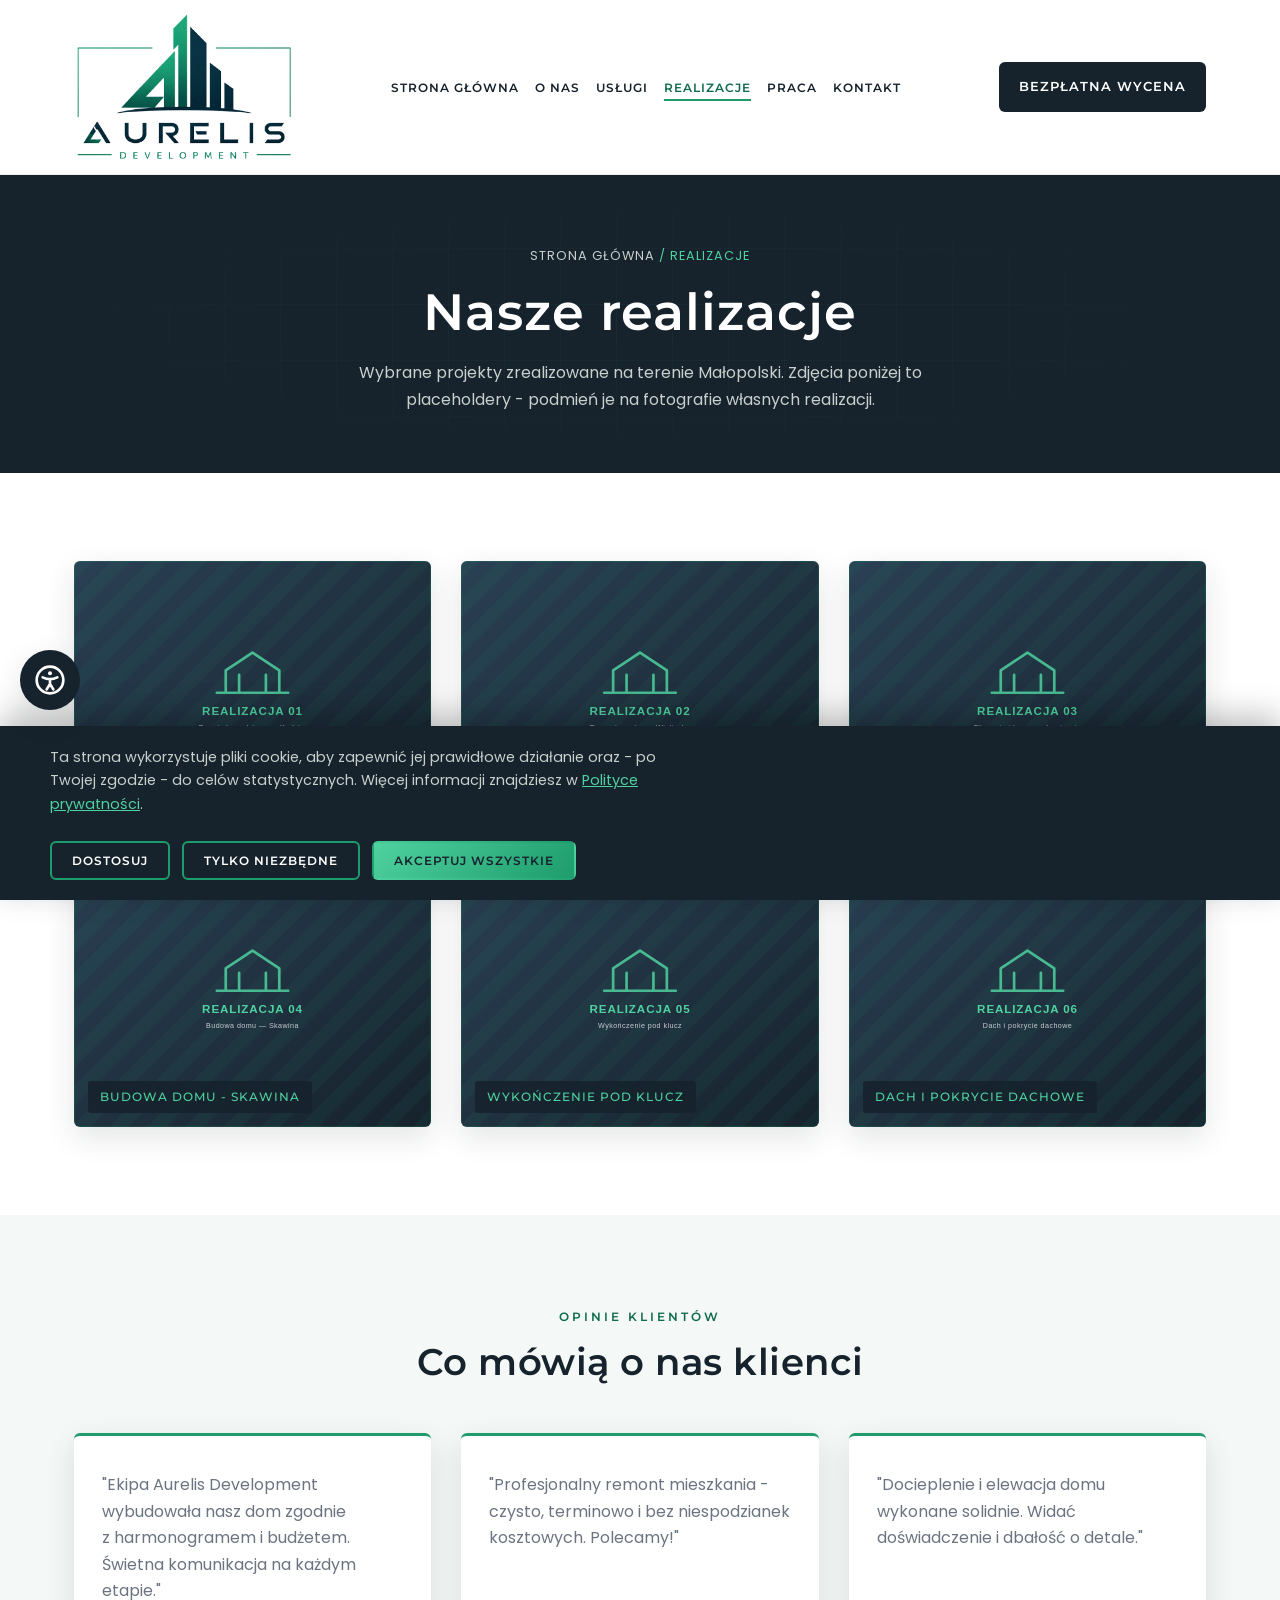
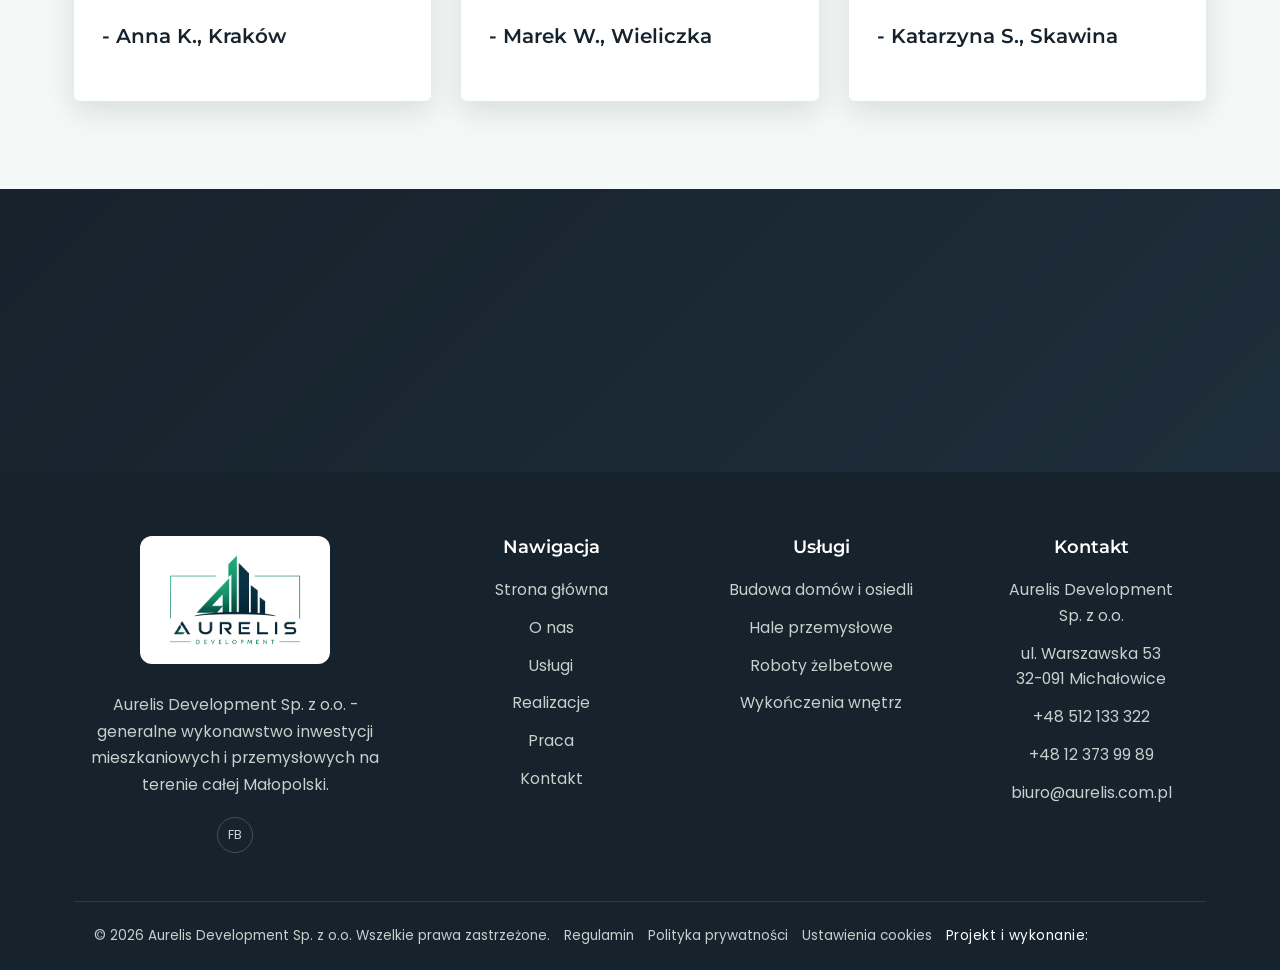
<file: realizacje.html>
<!DOCTYPE html>
<html lang="pl">
<head>
<meta charset="UTF-8">
<meta name="viewport" content="width=device-width, initial-scale=1.0">
<link rel="preload" href="montserrat-500-700-latin-ext.woff2" as="font" type="font/woff2" crossorigin>
<link rel="preload" href="montserrat-500-700-latin.woff2" as="font" type="font/woff2" crossorigin>
<link rel="preload" href="poppins-400-latin-ext.woff2" as="font" type="font/woff2" crossorigin>
<link rel="preload" href="poppins-400-latin.woff2" as="font" type="font/woff2" crossorigin>
<link rel="preload" href="poppins-600-latin-ext.woff2" as="font" type="font/woff2" crossorigin>
<link rel="preload" href="poppins-600-latin.woff2" as="font" type="font/woff2" crossorigin>
<title>Realizacje | Aurelis Development - Kraków i Małopolska</title>
<meta name="description" content="Zobacz realizacje Aurelis Development Sp. z o.o. - domy jednorodzinne, budynki wielorodzinne, hale i remonty zrealizowane na terenie Małopolski.">
<meta name="keywords" content="realizacje budowlane Kraków, portfolio budowa domów Małopolska, zrealizowane inwestycje budowlane, opinie klientów firma budowlana">
<link rel="canonical" href="https://aurelis.com.pl/realizacje.html">
<meta property="og:type" content="website">
<meta property="og:site_name" content="Aurelis Development">
<meta property="og:locale" content="pl_PL">
<meta property="og:title" content="Realizacje | Aurelis Development - Kraków i Małopolska">
<meta property="og:description" content="Zobacz realizacje Aurelis Development Sp. z o.o. - domy jednorodzinne, budynki wielorodzinne, hale i remonty zrealizowane na terenie Małopolski.">
<meta property="og:url" content="https://aurelis.com.pl/realizacje.html">
<meta property="og:image" content="https://aurelis.com.pl/zespol.png">
<meta name="twitter:card" content="summary_large_image">
<script type="application/ld+json">
{
  "@context": "https://schema.org",
  "@type": "GeneralContractor",
  "name": "Aurelis Development Sp. z o.o.",
  "image": "https://aurelis.com.pl/zespol.png",
  "url": "https://aurelis.com.pl/",
  "telephone": "+48512133322",
  "email": "biuro@aurelis.com.pl",
  "address": {
    "@type": "PostalAddress",
    "streetAddress": "ul. Warszawska 53",
    "addressLocality": "Micha\u0142owice",
    "postalCode": "32-091",
    "addressCountry": "PL"
  },
  "geo": {
    "@type": "GeoCoordinates",
    "latitude": 50.171302,
    "longitude": 19.967697
  },
  "areaServed": "Ma\u0142opolska",
  "priceRange": "$$",
  "sameAs": [
    "https://www.facebook.com/profile.php?id=61591508803163"
  ]
}
</script>
<link rel="icon" type="image/svg+xml" href="logo-mark.svg">
<link rel="stylesheet" href="style.css">
</head>
<body>
<a class="skip-link" href="#main-content">Przejdź do treści</a>

<button type="button" class="a11y-toggle" id="a11yToggle" aria-haspopup="dialog" aria-expanded="false" aria-controls="a11yPanel" aria-label="Ustawienia dostępności (WCAG)">
  <svg viewBox="0 0 24 24" width="24" height="24" fill="none" stroke="currentColor" stroke-width="2" stroke-linecap="round" stroke-linejoin="round" aria-hidden="true" focusable="false">
    <circle cx="12" cy="12" r="10"></circle>
    <circle cx="12" cy="7" r="1.5" fill="currentColor" stroke="none"></circle>
    <path d="M6.5 10c1.9.9 3.7 1.3 5.5 1.3s3.6-.4 5.5-1.3M12 11.3v4.2M9.5 19l2.5-4 2.5 4"></path>
  </svg>
</button>

<dialog class="a11y-panel" id="a11yPanel" aria-labelledby="a11yPanelTitle">
  <div class="a11y-panel-inner">
    <div class="a11y-panel-head">
      <h2 id="a11yPanelTitle">Ustawienia dostępności</h2>
      <button type="button" class="a11y-panel-close" id="a11yCloseBtn" aria-label="Zamknij ustawienia dostępności">&times;</button>
    </div>
    <p>Strona jest dostosowana do wytycznych WCAG 2.2. Możesz dodatkowo zmienić poniższe ustawienia wyświetlania.</p>

    <div class="a11y-row">
      <span>Rozmiar tekstu</span>
      <div class="a11y-btn-group">
        <button type="button" id="a11yFontDec" aria-label="Zmniejsz rozmiar tekstu">A-</button>
        <button type="button" id="a11yFontReset" aria-label="Domyślny rozmiar tekstu">A</button>
        <button type="button" id="a11yFontInc" aria-label="Zwiększ rozmiar tekstu">A+</button>
      </div>
    </div>

    <div class="a11y-row a11y-row--toggle">
      <label for="a11yContrast">Wysoki kontrast</label>
      <input type="checkbox" id="a11yContrast">
    </div>

    <div class="a11y-row a11y-row--toggle">
      <label for="a11yUnderline">Podkreślone linki</label>
      <input type="checkbox" id="a11yUnderline">
    </div>

    <div class="a11y-row a11y-row--toggle">
      <label for="a11yNoMotion">Wyłącz animacje</label>
      <input type="checkbox" id="a11yNoMotion">
    </div>

    <button type="button" class="btn btn--outline btn--sm" id="a11yResetBtn">Przywróć ustawienia domyślne</button>
  </div>
</dialog>

<header class="site-header">
  <div class="container">
    <a href="index.html" class="logo"><picture>
          <source srcset="Logoaurelis.webp" type="image/webp">
          <img src="Logoaurelis.png" alt="Aurelis Development">
        </picture></a>
    <nav class="main-nav" id="mainNav">
      <ul>
        <li><a href="index.html">Strona główna</a></li>
        <li><a href="o-nas.html">O nas</a></li>
        <li><a href="uslugi.html">Usługi</a></li>
        <li><a href="realizacje.html" class="active">Realizacje</a></li>
        <li><a href="praca.html">Praca</a></li>
        <li><a href="kontakt.html">Kontakt</a></li>
      </ul>
    </nav>
    <div class="header-cta">
      <div class="header-phone">Zadzwoń: <a href="tel:+48512133322">+48 512 133 322</a></div>
      <a href="kontakt.html" class="btn btn--dark">Bezpłatna wycena</a>
      <button class="nav-toggle" aria-label="Otwórz menu" aria-controls="mainNav" aria-expanded="false"><span></span><span></span><span></span></button>
    </div>
  </div>
</header>

<main id="main-content">

<section class="page-hero">
  <div class="container">
    <div class="breadcrumb"><a href="index.html">Strona główna</a> / Realizacje</div>
    <h1>Nasze realizacje</h1>
    <p>Wybrane projekty zrealizowane na terenie Małopolski. Zdjęcia poniżej to placeholdery - podmień je na fotografie własnych realizacji.</p>
  </div>
</section>

<section class="section">
  <div class="container">
    <div class="grid grid--3">

      <div class="gallery-item reveal">
        <img src="realizacja-01.svg" alt="Dom jednorodzinny - Kraków (zdjęcie placeholder)">
        <span class="gallery-tag">Dom jednorodzinny - Kraków</span>
      </div>

      <div class="gallery-item reveal reveal-delay-1">
        <img src="realizacja-02.svg" alt="Remont wnętrz - Wieliczka (zdjęcie placeholder)">
        <span class="gallery-tag">Remont wnętrz - Wieliczka</span>
      </div>

      <div class="gallery-item reveal reveal-delay-2">
        <img src="realizacja-03.svg" alt="Elewacja i termomodernizacja (zdjęcie placeholder)">
        <span class="gallery-tag">Elewacja i termomodernizacja</span>
      </div>

      <div class="gallery-item reveal">
        <img src="realizacja-04.svg" alt="Budowa domu - Skawina (zdjęcie placeholder)">
        <span class="gallery-tag">Budowa domu - Skawina</span>
      </div>

      <div class="gallery-item reveal reveal-delay-1">
        <img src="realizacja-05.svg" alt="Wykończenie pod klucz (zdjęcie placeholder)">
        <span class="gallery-tag">Wykończenie pod klucz</span>
      </div>

      <div class="gallery-item reveal reveal-delay-2">
        <img src="realizacja-06.svg" alt="Dach i pokrycie dachowe (zdjęcie placeholder)">
        <span class="gallery-tag">Dach i pokrycie dachowe</span>
      </div>

    </div>
  </div>
</section>

<section class="section section--cream">
  <div class="container">
    <div class="section-head reveal">
      <span class="eyebrow">Opinie klientów</span>
      <h2>Co mówią o nas klienci</h2>
    </div>
    <div class="grid grid--3">
      <div class="card card--testimonial reveal">
        <p>"Ekipa Aurelis Development wybudowała nasz dom zgodnie z harmonogramem i budżetem. Świetna komunikacja na każdym etapie."</p>
        <h3>- Anna K., Kraków</h3>
      </div>
      <div class="card card--testimonial reveal reveal-delay-1">
        <p>"Profesjonalny remont mieszkania - czysto, terminowo i bez niespodzianek kosztowych. Polecamy!"</p>
        <h3>- Marek W., Wieliczka</h3>
      </div>
      <div class="card card--testimonial reveal reveal-delay-2">
        <p>"Docieplenie i elewacja domu wykonane solidnie. Widać doświadczenie i dbałość o detale."</p>
        <h3>- Katarzyna S., Skawina</h3>
      </div>
    </div>
  </div>
</section>

<section class="cta-banner">
  <div class="container reveal">
    <span class="eyebrow">Podoba Ci się nasza praca?</span>
    <h2>Zrealizujmy razem Twój projekt</h2>
    <a href="kontakt.html" class="btn btn--accent">Skontaktuj się z nami</a>
  </div>
</section>

</main>

<footer class="site-footer">
  <div class="container">
    <div class="footer-grid">
      <div>
        <div class="footer-logo"><picture>
          <source srcset="Logoaurelis.webp" type="image/webp">
          <img src="Logoaurelis.png" alt="Aurelis Development">
        </picture></div>
        <p>Aurelis Development Sp. z o.o. - generalne wykonawstwo inwestycji mieszkaniowych i przemysłowych na terenie całej Małopolski.</p>
        <div class="social-links">
          <a href="https://www.facebook.com/profile.php?id=61591508803163" aria-label="Facebook" target="_blank" rel="noopener">FB</a>
        </div>
      </div>
      <div>
        <button type="button" class="footer-nav-toggle" aria-expanded="false" aria-controls="footerNavList">Nawigacja</button>
        <ul id="footerNavList" class="footer-nav-list">
          <li><a href="index.html">Strona główna</a></li>
          <li><a href="o-nas.html">O nas</a></li>
          <li><a href="uslugi.html">Usługi</a></li>
          <li><a href="realizacje.html">Realizacje</a></li>
          <li><a href="praca.html">Praca</a></li>
          <li><a href="kontakt.html">Kontakt</a></li>
        </ul>
      </div>
      <div>
        <button type="button" class="footer-nav-toggle" aria-expanded="false" aria-controls="footerUslugiList">Usługi</button>
        <ul id="footerUslugiList" class="footer-nav-list">
          <li><a href="uslugi.html">Budowa domów i osiedli</a></li>
          <li><a href="uslugi.html">Hale przemysłowe</a></li>
          <li><a href="uslugi.html">Roboty żelbetowe</a></li>
          <li><a href="uslugi.html">Wykończenia wnętrz</a></li>
        </ul>
      </div>
      <div>
        <button type="button" class="footer-nav-toggle" aria-expanded="false" aria-controls="footerKontaktList">Kontakt</button>
        <ul id="footerKontaktList" class="footer-nav-list">
          <li>Aurelis Development Sp. z o.o.</li>
          <li>ul. Warszawska 53<br>32-091 Michałowice</li>
          <li><a href="tel:+48512133322">+48 512 133 322</a></li>
          <li><a href="tel:+48123739989">+48 12 373 99 89</a></li>
          <li><a href="mailto:biuro@aurelis.com.pl">biuro@aurelis.com.pl</a></li>
        </ul>
      </div>
    </div>
    <div class="footer-bottom">
      <span>© <span id="year">2026</span> Aurelis Development Sp. z o.o. Wszelkie prawa zastrzeżone.</span>
      <a href="regulamin.html">Regulamin</a>
      <a href="polityka-prywatnosci.html">Polityka prywatności</a>
      <button type="button" class="footer-settings-link" id="cookieSettingsLink">Ustawienia cookies</button>
      <a href="https://www.facebook.com/profile.php?id=61591915780293" target="_blank" rel="noopener" class="footer-credit-link">Projekt i wykonanie: <span class="shine-text">VERO STUDIO</span></a>
    </div>
  </div>
</footer>

<div class="cookie-banner" id="cookieBanner">
  <div class="cookie-banner-inner">
    <p>Ta strona wykorzystuje pliki cookie, aby zapewnić jej prawidłowe działanie oraz - po Twojej zgodzie - do celów statystycznych. Więcej informacji znajdziesz w <a href="polityka-prywatnosci.html#cookies">Polityce prywatności</a>.</p>
    <div class="cookie-banner-actions">
      <button type="button" class="btn btn--outline btn--sm" id="cookieCustomizeBtn">Dostosuj</button>
      <button type="button" class="btn btn--outline btn--sm" id="cookieRejectBtn">Tylko niezbędne</button>
      <button type="button" class="btn btn--accent btn--sm" id="cookieAcceptBtn">Akceptuj wszystkie</button>
    </div>
  </div>
</div>

<dialog class="cookie-modal" id="cookieModal" aria-labelledby="cookieModalTitle">
  <div class="cookie-modal-inner">
    <h2 id="cookieModalTitle">Ustawienia plików cookie</h2>
    <p>Wybierz, które pliki cookie chcesz zaakceptować. Więcej informacji znajdziesz w <a href="polityka-prywatnosci.html#cookies">Polityce prywatności</a>.</p>

    <div class="cookie-option">
      <div class="cookie-option-head">
        <span>Cookies niezbędne</span>
        <input type="checkbox" checked disabled aria-label="Cookies niezbędne (zawsze aktywne)">
      </div>
      <p>Niezbędne do prawidłowego działania strony. Nie można ich wyłączyć.</p>
    </div>

    <div class="cookie-option">
      <div class="cookie-option-head">
        <label for="cookieAnalytics">Cookies analityczne / statystyczne</label>
        <input type="checkbox" id="cookieAnalytics">
      </div>
      <p>Pomagają nam zrozumieć, jak odwiedzający korzystają ze strony (np. Google Analytics).</p>
    </div>

    <div class="cookie-modal-actions">
      <button type="button" class="btn btn--outline btn--sm" id="cookieModalCloseBtn">Anuluj</button>
      <button type="button" class="btn btn--outline btn--sm" id="cookieAcceptAllModalBtn">Akceptuj wszystkie</button>
      <button type="button" class="btn btn--accent btn--sm" id="cookieSaveBtn">Zapisz wybór</button>
    </div>
  </div>
</dialog>

<script src="script.js"></script>
</body>
</html>
</file>
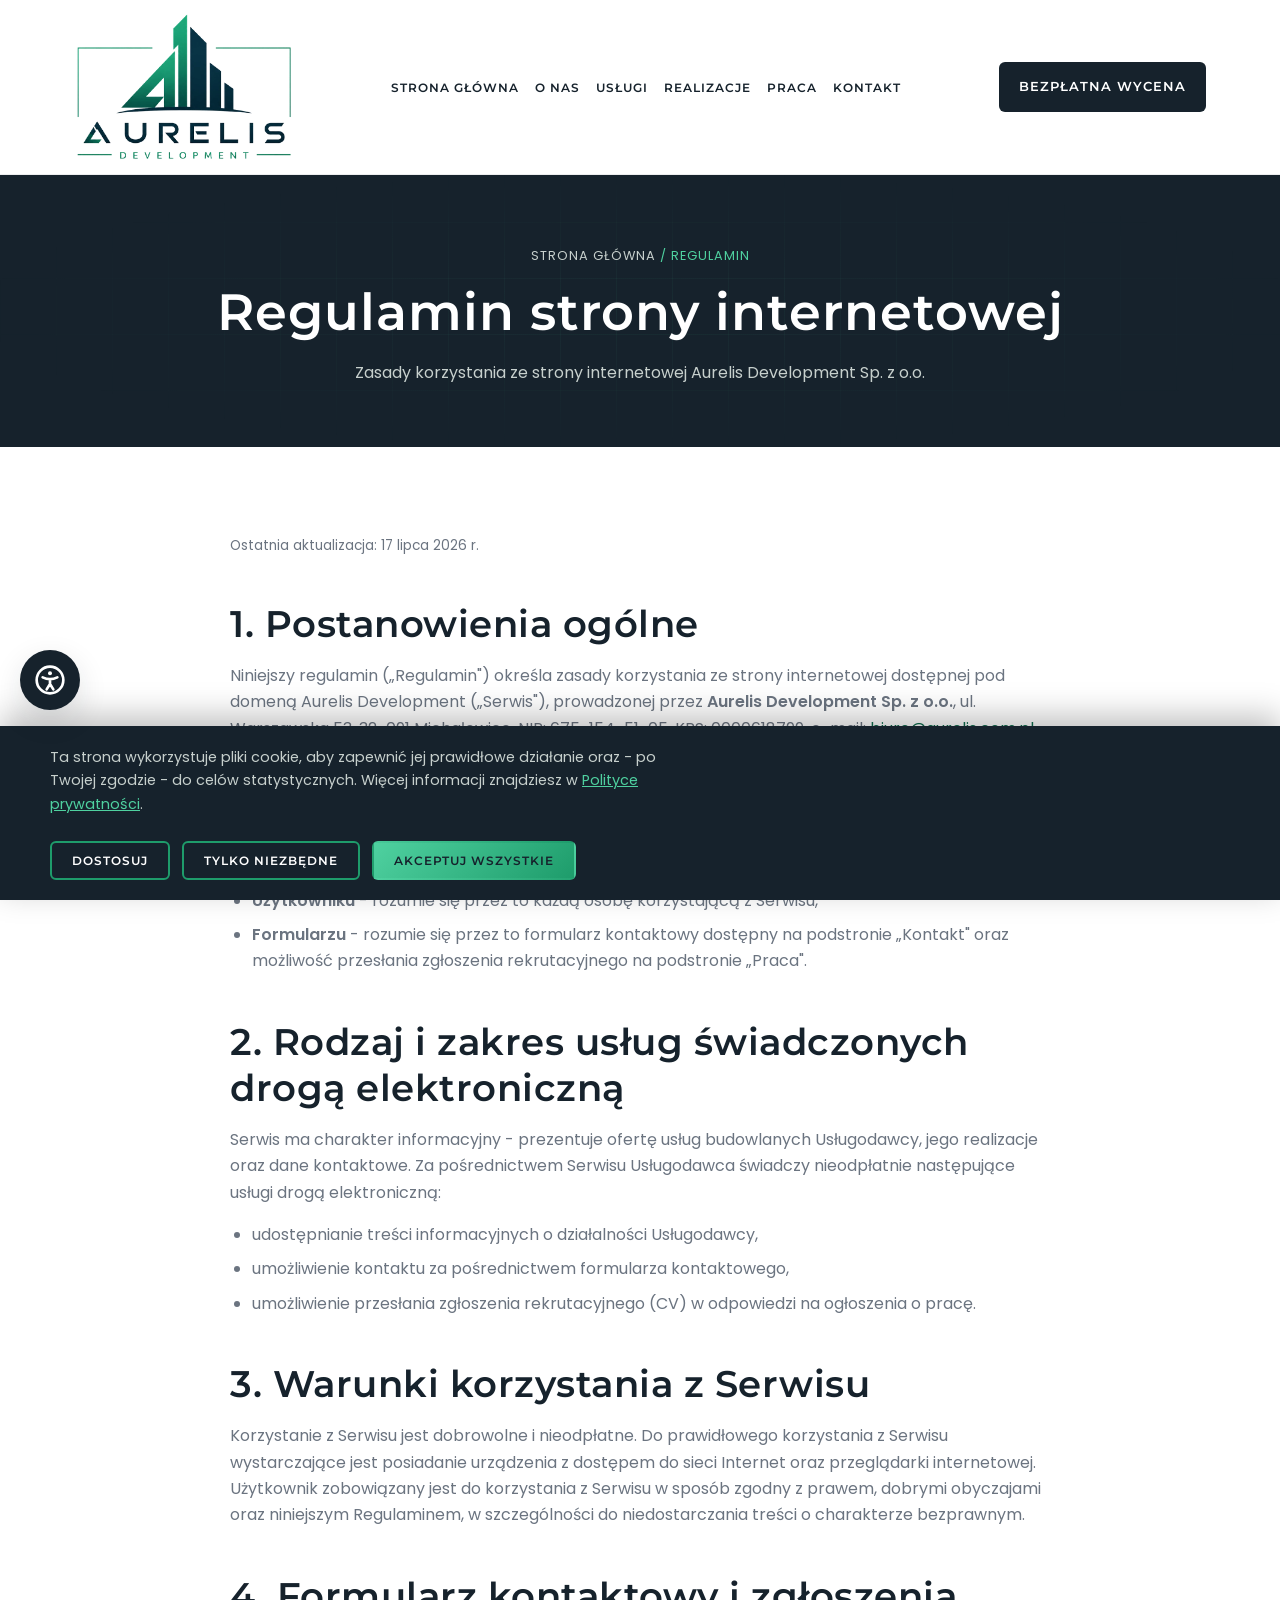
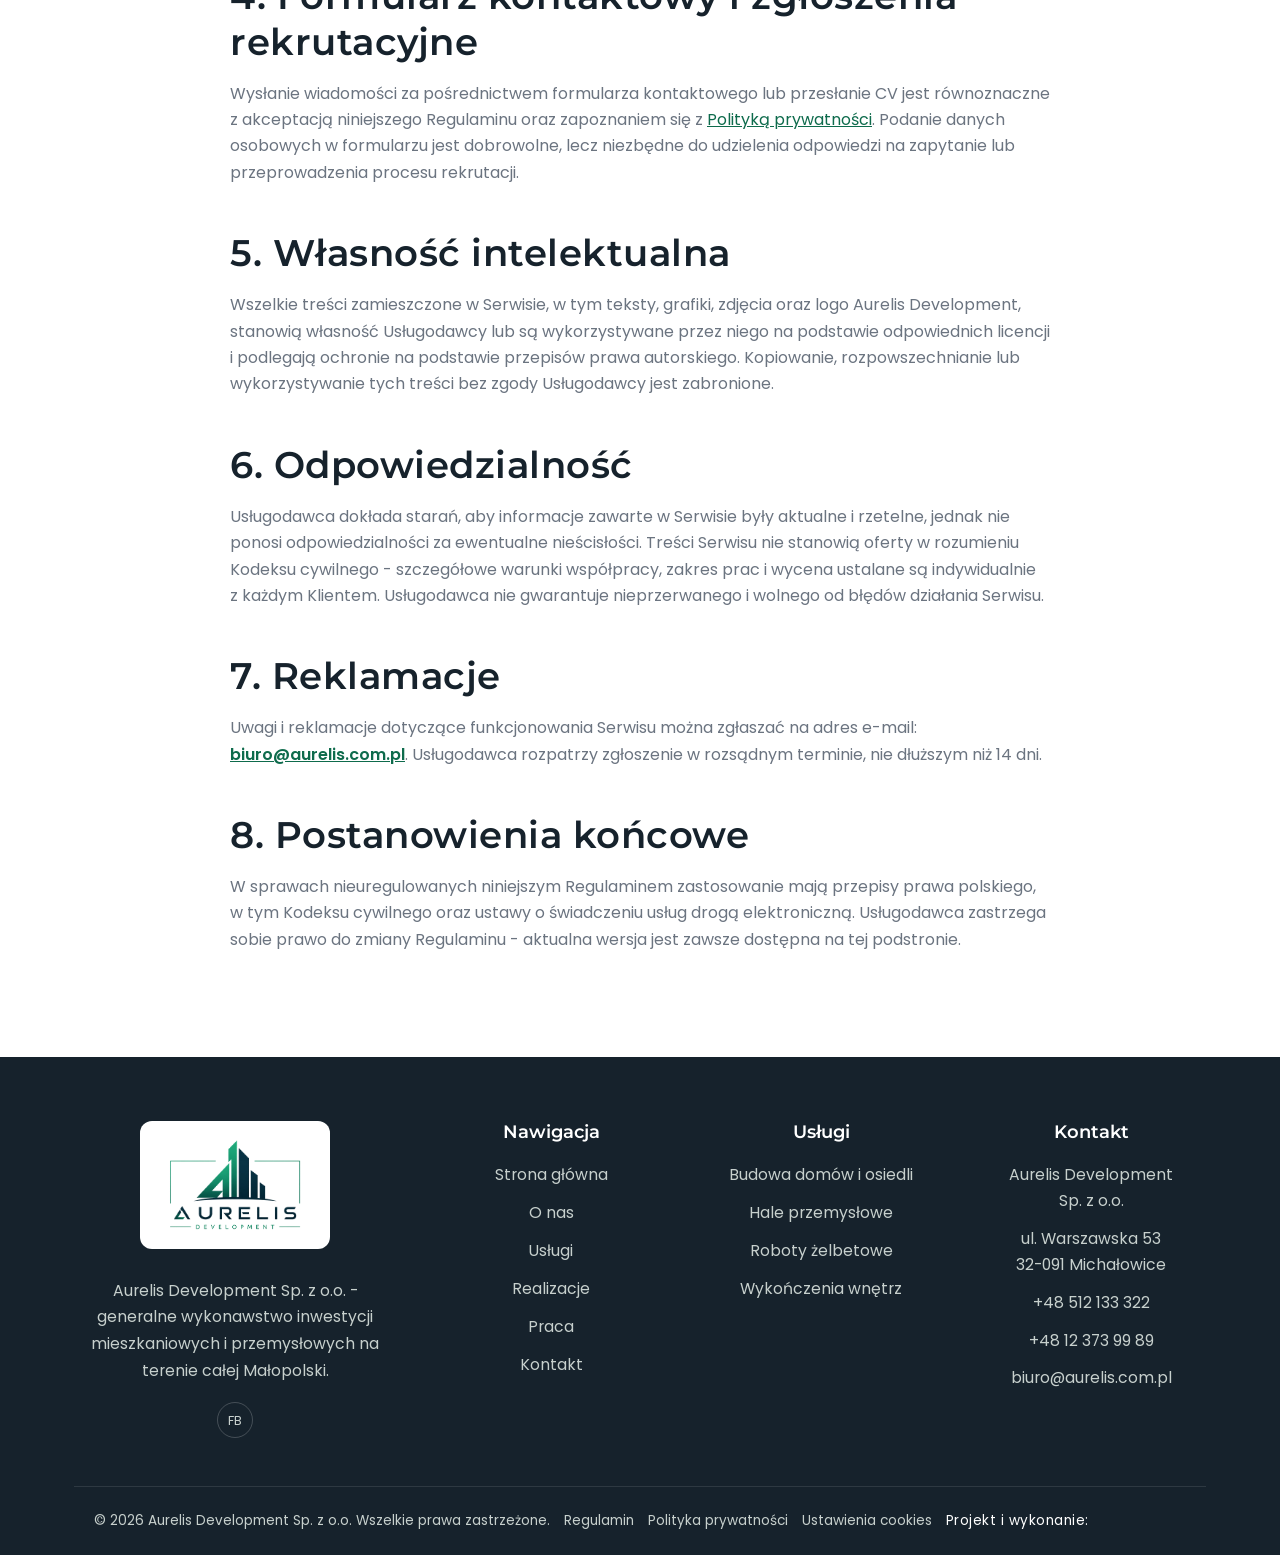
<file: regulamin.html>
<!DOCTYPE html>
<html lang="pl">
<head>
<meta charset="UTF-8">
<meta name="viewport" content="width=device-width, initial-scale=1.0">
<link rel="preload" href="montserrat-500-700-latin-ext.woff2" as="font" type="font/woff2" crossorigin>
<link rel="preload" href="montserrat-500-700-latin.woff2" as="font" type="font/woff2" crossorigin>
<link rel="preload" href="poppins-400-latin-ext.woff2" as="font" type="font/woff2" crossorigin>
<link rel="preload" href="poppins-400-latin.woff2" as="font" type="font/woff2" crossorigin>
<link rel="preload" href="poppins-600-latin-ext.woff2" as="font" type="font/woff2" crossorigin>
<link rel="preload" href="poppins-600-latin.woff2" as="font" type="font/woff2" crossorigin>
<title>Regulamin strony internetowej | Aurelis Development</title>
<meta name="description" content="Regulamin korzystania ze strony internetowej Aurelis Development Sp. z o.o. - zasady świadczenia usług drogą elektroniczną.">
<meta name="keywords" content="regulamin, regulamin strony internetowej, Aurelis Development">
<meta name="robots" content="noindex, follow">
<link rel="canonical" href="https://aurelis.com.pl/regulamin.html">
<meta property="og:type" content="website">
<meta property="og:site_name" content="Aurelis Development">
<meta property="og:locale" content="pl_PL">
<meta property="og:title" content="Regulamin strony internetowej | Aurelis Development">
<meta property="og:description" content="Regulamin korzystania ze strony internetowej Aurelis Development Sp. z o.o. - zasady świadczenia usług drogą elektroniczną.">
<meta property="og:url" content="https://aurelis.com.pl/regulamin.html">
<meta property="og:image" content="https://aurelis.com.pl/zespol.png">
<meta name="twitter:card" content="summary_large_image">
<script type="application/ld+json">
{
  "@context": "https://schema.org",
  "@type": "GeneralContractor",
  "name": "Aurelis Development Sp. z o.o.",
  "image": "https://aurelis.com.pl/zespol.png",
  "url": "https://aurelis.com.pl/",
  "telephone": "+48512133322",
  "email": "biuro@aurelis.com.pl",
  "address": {
    "@type": "PostalAddress",
    "streetAddress": "ul. Warszawska 53",
    "addressLocality": "Micha\u0142owice",
    "postalCode": "32-091",
    "addressCountry": "PL"
  },
  "geo": {
    "@type": "GeoCoordinates",
    "latitude": 50.171302,
    "longitude": 19.967697
  },
  "areaServed": "Ma\u0142opolska",
  "priceRange": "$$",
  "sameAs": [
    "https://www.facebook.com/profile.php?id=61591508803163"
  ]
}
</script>
<link rel="icon" type="image/svg+xml" href="logo-mark.svg">
<link rel="stylesheet" href="style.css">
</head>
<body>
<a class="skip-link" href="#main-content">Przejdź do treści</a>

<button type="button" class="a11y-toggle" id="a11yToggle" aria-haspopup="dialog" aria-expanded="false" aria-controls="a11yPanel" aria-label="Ustawienia dostępności (WCAG)">
  <svg viewBox="0 0 24 24" width="24" height="24" fill="none" stroke="currentColor" stroke-width="2" stroke-linecap="round" stroke-linejoin="round" aria-hidden="true" focusable="false">
    <circle cx="12" cy="12" r="10"></circle>
    <circle cx="12" cy="7" r="1.5" fill="currentColor" stroke="none"></circle>
    <path d="M6.5 10c1.9.9 3.7 1.3 5.5 1.3s3.6-.4 5.5-1.3M12 11.3v4.2M9.5 19l2.5-4 2.5 4"></path>
  </svg>
</button>

<dialog class="a11y-panel" id="a11yPanel" aria-labelledby="a11yPanelTitle">
  <div class="a11y-panel-inner">
    <div class="a11y-panel-head">
      <h2 id="a11yPanelTitle">Ustawienia dostępności</h2>
      <button type="button" class="a11y-panel-close" id="a11yCloseBtn" aria-label="Zamknij ustawienia dostępności">&times;</button>
    </div>
    <p>Strona jest dostosowana do wytycznych WCAG 2.2. Możesz dodatkowo zmienić poniższe ustawienia wyświetlania.</p>

    <div class="a11y-row">
      <span>Rozmiar tekstu</span>
      <div class="a11y-btn-group">
        <button type="button" id="a11yFontDec" aria-label="Zmniejsz rozmiar tekstu">A-</button>
        <button type="button" id="a11yFontReset" aria-label="Domyślny rozmiar tekstu">A</button>
        <button type="button" id="a11yFontInc" aria-label="Zwiększ rozmiar tekstu">A+</button>
      </div>
    </div>

    <div class="a11y-row a11y-row--toggle">
      <label for="a11yContrast">Wysoki kontrast</label>
      <input type="checkbox" id="a11yContrast">
    </div>

    <div class="a11y-row a11y-row--toggle">
      <label for="a11yUnderline">Podkreślone linki</label>
      <input type="checkbox" id="a11yUnderline">
    </div>

    <div class="a11y-row a11y-row--toggle">
      <label for="a11yNoMotion">Wyłącz animacje</label>
      <input type="checkbox" id="a11yNoMotion">
    </div>

    <button type="button" class="btn btn--outline btn--sm" id="a11yResetBtn">Przywróć ustawienia domyślne</button>
  </div>
</dialog>

<header class="site-header">
  <div class="container">
    <a href="index.html" class="logo"><picture>
          <source srcset="Logoaurelis.webp" type="image/webp">
          <img src="Logoaurelis.png" alt="Aurelis Development">
        </picture></a>
    <nav class="main-nav" id="mainNav">
      <ul>
        <li><a href="index.html">Strona główna</a></li>
        <li><a href="o-nas.html">O nas</a></li>
        <li><a href="uslugi.html">Usługi</a></li>
        <li><a href="realizacje.html">Realizacje</a></li>
        <li><a href="praca.html">Praca</a></li>
        <li><a href="kontakt.html">Kontakt</a></li>
      </ul>
    </nav>
    <div class="header-cta">
      <div class="header-phone">Zadzwoń: <a href="tel:+48512133322">+48 512 133 322</a></div>
      <a href="kontakt.html" class="btn btn--dark">Bezpłatna wycena</a>
      <button class="nav-toggle" aria-label="Otwórz menu" aria-controls="mainNav" aria-expanded="false"><span></span><span></span><span></span></button>
    </div>
  </div>
</header>

<main id="main-content">

<section class="page-hero">
  <div class="container">
    <div class="breadcrumb"><a href="index.html">Strona główna</a> / Regulamin</div>
    <h1>Regulamin strony internetowej</h1>
    <p>Zasady korzystania ze strony internetowej Aurelis Development Sp. z o.o.</p>
  </div>
</section>

<section class="section">
  <div class="container">
    <div class="legal-content">
      <p class="legal-updated">Ostatnia aktualizacja: 17 lipca 2026 r.</p>

      <h2>1. Postanowienia ogólne</h2>
      <p>Niniejszy regulamin („Regulamin") określa zasady korzystania ze strony internetowej dostępnej pod domeną Aurelis Development („Serwis"), prowadzonej przez <strong>Aurelis Development Sp. z o.o.</strong>, ul. Warszawska 53, 32-091 Michałowice, NIP: 675-154-51-05, KRS: 0000618799, e-mail: <a href="mailto:biuro@aurelis.com.pl">biuro@aurelis.com.pl</a> („Usługodawca").</p>
      <p>Ilekroć w Regulaminie mowa jest o:</p>
      <ul>
        <li><strong>Serwisie</strong> - rozumie się przez to stronę internetową Aurelis Development wraz z wszystkimi jej podstronami,</li>
        <li><strong>Użytkowniku</strong> - rozumie się przez to każdą osobę korzystającą z Serwisu,</li>
        <li><strong>Formularzu</strong> - rozumie się przez to formularz kontaktowy dostępny na podstronie „Kontakt" oraz możliwość przesłania zgłoszenia rekrutacyjnego na podstronie „Praca".</li>
      </ul>

      <h2>2. Rodzaj i zakres usług świadczonych drogą elektroniczną</h2>
      <p>Serwis ma charakter informacyjny - prezentuje ofertę usług budowlanych Usługodawcy, jego realizacje oraz dane kontaktowe. Za pośrednictwem Serwisu Usługodawca świadczy nieodpłatnie następujące usługi drogą elektroniczną:</p>
      <ul>
        <li>udostępnianie treści informacyjnych o działalności Usługodawcy,</li>
        <li>umożliwienie kontaktu za pośrednictwem formularza kontaktowego,</li>
        <li>umożliwienie przesłania zgłoszenia rekrutacyjnego (CV) w odpowiedzi na ogłoszenia o pracę.</li>
      </ul>

      <h2>3. Warunki korzystania z Serwisu</h2>
      <p>Korzystanie z Serwisu jest dobrowolne i nieodpłatne. Do prawidłowego korzystania z Serwisu wystarczające jest posiadanie urządzenia z dostępem do sieci Internet oraz przeglądarki internetowej. Użytkownik zobowiązany jest do korzystania z Serwisu w sposób zgodny z prawem, dobrymi obyczajami oraz niniejszym Regulaminem, w szczególności do niedostarczania treści o charakterze bezprawnym.</p>

      <h2>4. Formularz kontaktowy i zgłoszenia rekrutacyjne</h2>
      <p>Wysłanie wiadomości za pośrednictwem formularza kontaktowego lub przesłanie CV jest równoznaczne z akceptacją niniejszego Regulaminu oraz zapoznaniem się z <a href="polityka-prywatnosci.html">Polityką prywatności</a>. Podanie danych osobowych w formularzu jest dobrowolne, lecz niezbędne do udzielenia odpowiedzi na zapytanie lub przeprowadzenia procesu rekrutacji.</p>

      <h2>5. Własność intelektualna</h2>
      <p>Wszelkie treści zamieszczone w Serwisie, w tym teksty, grafiki, zdjęcia oraz logo Aurelis Development, stanowią własność Usługodawcy lub są wykorzystywane przez niego na podstawie odpowiednich licencji i podlegają ochronie na podstawie przepisów prawa autorskiego. Kopiowanie, rozpowszechnianie lub wykorzystywanie tych treści bez zgody Usługodawcy jest zabronione.</p>

      <h2>6. Odpowiedzialność</h2>
      <p>Usługodawca dokłada starań, aby informacje zawarte w Serwisie były aktualne i rzetelne, jednak nie ponosi odpowiedzialności za ewentualne nieścisłości. Treści Serwisu nie stanowią oferty w rozumieniu Kodeksu cywilnego - szczegółowe warunki współpracy, zakres prac i wycena ustalane są indywidualnie z każdym Klientem. Usługodawca nie gwarantuje nieprzerwanego i wolnego od błędów działania Serwisu.</p>

      <h2>7. Reklamacje</h2>
      <p>Uwagi i reklamacje dotyczące funkcjonowania Serwisu można zgłaszać na adres e-mail: <strong><a href="mailto:biuro@aurelis.com.pl">biuro@aurelis.com.pl</a></strong>. Usługodawca rozpatrzy zgłoszenie w rozsądnym terminie, nie dłuższym niż 14 dni.</p>

      <h2>8. Postanowienia końcowe</h2>
      <p>W sprawach nieuregulowanych niniejszym Regulaminem zastosowanie mają przepisy prawa polskiego, w tym Kodeksu cywilnego oraz ustawy o świadczeniu usług drogą elektroniczną. Usługodawca zastrzega sobie prawo do zmiany Regulaminu - aktualna wersja jest zawsze dostępna na tej podstronie.</p>
    </div>
  </div>
</section>

</main>

<footer class="site-footer">
  <div class="container">
    <div class="footer-grid">
      <div>
        <div class="footer-logo"><picture>
          <source srcset="Logoaurelis.webp" type="image/webp">
          <img src="Logoaurelis.png" alt="Aurelis Development">
        </picture></div>
        <p>Aurelis Development Sp. z o.o. - generalne wykonawstwo inwestycji mieszkaniowych i przemysłowych na terenie całej Małopolski.</p>
        <div class="social-links">
          <a href="https://www.facebook.com/profile.php?id=61591508803163" aria-label="Facebook" target="_blank" rel="noopener">FB</a>
        </div>
      </div>
      <div>
        <button type="button" class="footer-nav-toggle" aria-expanded="false" aria-controls="footerNavList">Nawigacja</button>
        <ul id="footerNavList" class="footer-nav-list">
          <li><a href="index.html">Strona główna</a></li>
          <li><a href="o-nas.html">O nas</a></li>
          <li><a href="uslugi.html">Usługi</a></li>
          <li><a href="realizacje.html">Realizacje</a></li>
          <li><a href="praca.html">Praca</a></li>
          <li><a href="kontakt.html">Kontakt</a></li>
        </ul>
      </div>
      <div>
        <button type="button" class="footer-nav-toggle" aria-expanded="false" aria-controls="footerUslugiList">Usługi</button>
        <ul id="footerUslugiList" class="footer-nav-list">
          <li><a href="uslugi.html">Budowa domów i osiedli</a></li>
          <li><a href="uslugi.html">Hale przemysłowe</a></li>
          <li><a href="uslugi.html">Roboty żelbetowe</a></li>
          <li><a href="uslugi.html">Wykończenia wnętrz</a></li>
        </ul>
      </div>
      <div>
        <button type="button" class="footer-nav-toggle" aria-expanded="false" aria-controls="footerKontaktList">Kontakt</button>
        <ul id="footerKontaktList" class="footer-nav-list">
          <li>Aurelis Development Sp. z o.o.</li>
          <li>ul. Warszawska 53<br>32-091 Michałowice</li>
          <li><a href="tel:+48512133322">+48 512 133 322</a></li>
          <li><a href="tel:+48123739989">+48 12 373 99 89</a></li>
          <li><a href="mailto:biuro@aurelis.com.pl">biuro@aurelis.com.pl</a></li>
        </ul>
      </div>
    </div>
    <div class="footer-bottom">
      <span>© <span id="year">2026</span> Aurelis Development Sp. z o.o. Wszelkie prawa zastrzeżone.</span>
      <a href="regulamin.html">Regulamin</a>
      <a href="polityka-prywatnosci.html">Polityka prywatności</a>
      <button type="button" class="footer-settings-link" id="cookieSettingsLink">Ustawienia cookies</button>
      <a href="https://www.facebook.com/profile.php?id=61591915780293" target="_blank" rel="noopener" class="footer-credit-link">Projekt i wykonanie: <span class="shine-text">VERO STUDIO</span></a>
    </div>
  </div>
</footer>

<div class="cookie-banner" id="cookieBanner">
  <div class="cookie-banner-inner">
    <p>Ta strona wykorzystuje pliki cookie, aby zapewnić jej prawidłowe działanie oraz - po Twojej zgodzie - do celów statystycznych. Więcej informacji znajdziesz w <a href="polityka-prywatnosci.html#cookies">Polityce prywatności</a>.</p>
    <div class="cookie-banner-actions">
      <button type="button" class="btn btn--outline btn--sm" id="cookieCustomizeBtn">Dostosuj</button>
      <button type="button" class="btn btn--outline btn--sm" id="cookieRejectBtn">Tylko niezbędne</button>
      <button type="button" class="btn btn--accent btn--sm" id="cookieAcceptBtn">Akceptuj wszystkie</button>
    </div>
  </div>
</div>

<dialog class="cookie-modal" id="cookieModal" aria-labelledby="cookieModalTitle">
  <div class="cookie-modal-inner">
    <h2 id="cookieModalTitle">Ustawienia plików cookie</h2>
    <p>Wybierz, które pliki cookie chcesz zaakceptować. Więcej informacji znajdziesz w <a href="polityka-prywatnosci.html#cookies">Polityce prywatności</a>.</p>

    <div class="cookie-option">
      <div class="cookie-option-head">
        <span>Cookies niezbędne</span>
        <input type="checkbox" checked disabled aria-label="Cookies niezbędne (zawsze aktywne)">
      </div>
      <p>Niezbędne do prawidłowego działania strony. Nie można ich wyłączyć.</p>
    </div>

    <div class="cookie-option">
      <div class="cookie-option-head">
        <label for="cookieAnalytics">Cookies analityczne / statystyczne</label>
        <input type="checkbox" id="cookieAnalytics">
      </div>
      <p>Pomagają nam zrozumieć, jak odwiedzający korzystają ze strony (np. Google Analytics).</p>
    </div>

    <div class="cookie-modal-actions">
      <button type="button" class="btn btn--outline btn--sm" id="cookieModalCloseBtn">Anuluj</button>
      <button type="button" class="btn btn--outline btn--sm" id="cookieAcceptAllModalBtn">Akceptuj wszystkie</button>
      <button type="button" class="btn btn--accent btn--sm" id="cookieSaveBtn">Zapisz wybór</button>
    </div>
  </div>
</dialog>

<script src="script.js"></script>
</body>
</html>
</file>
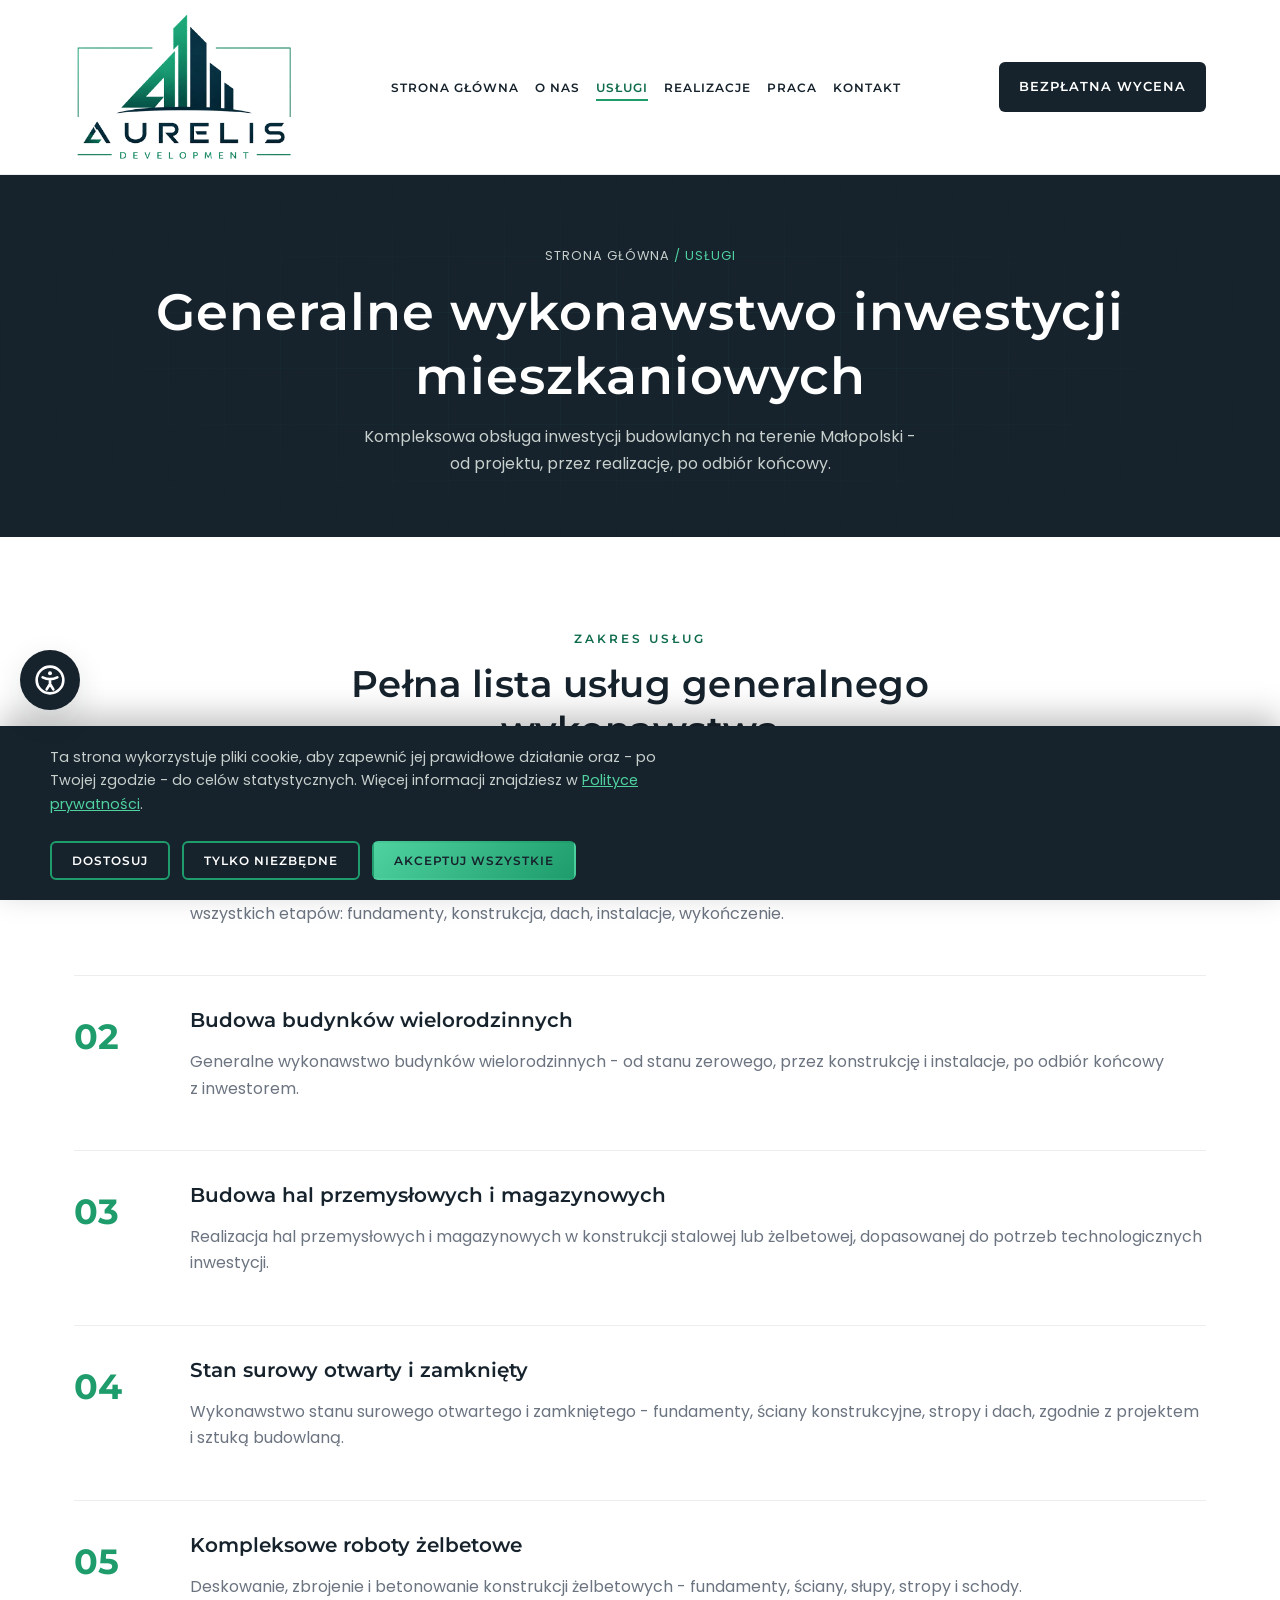
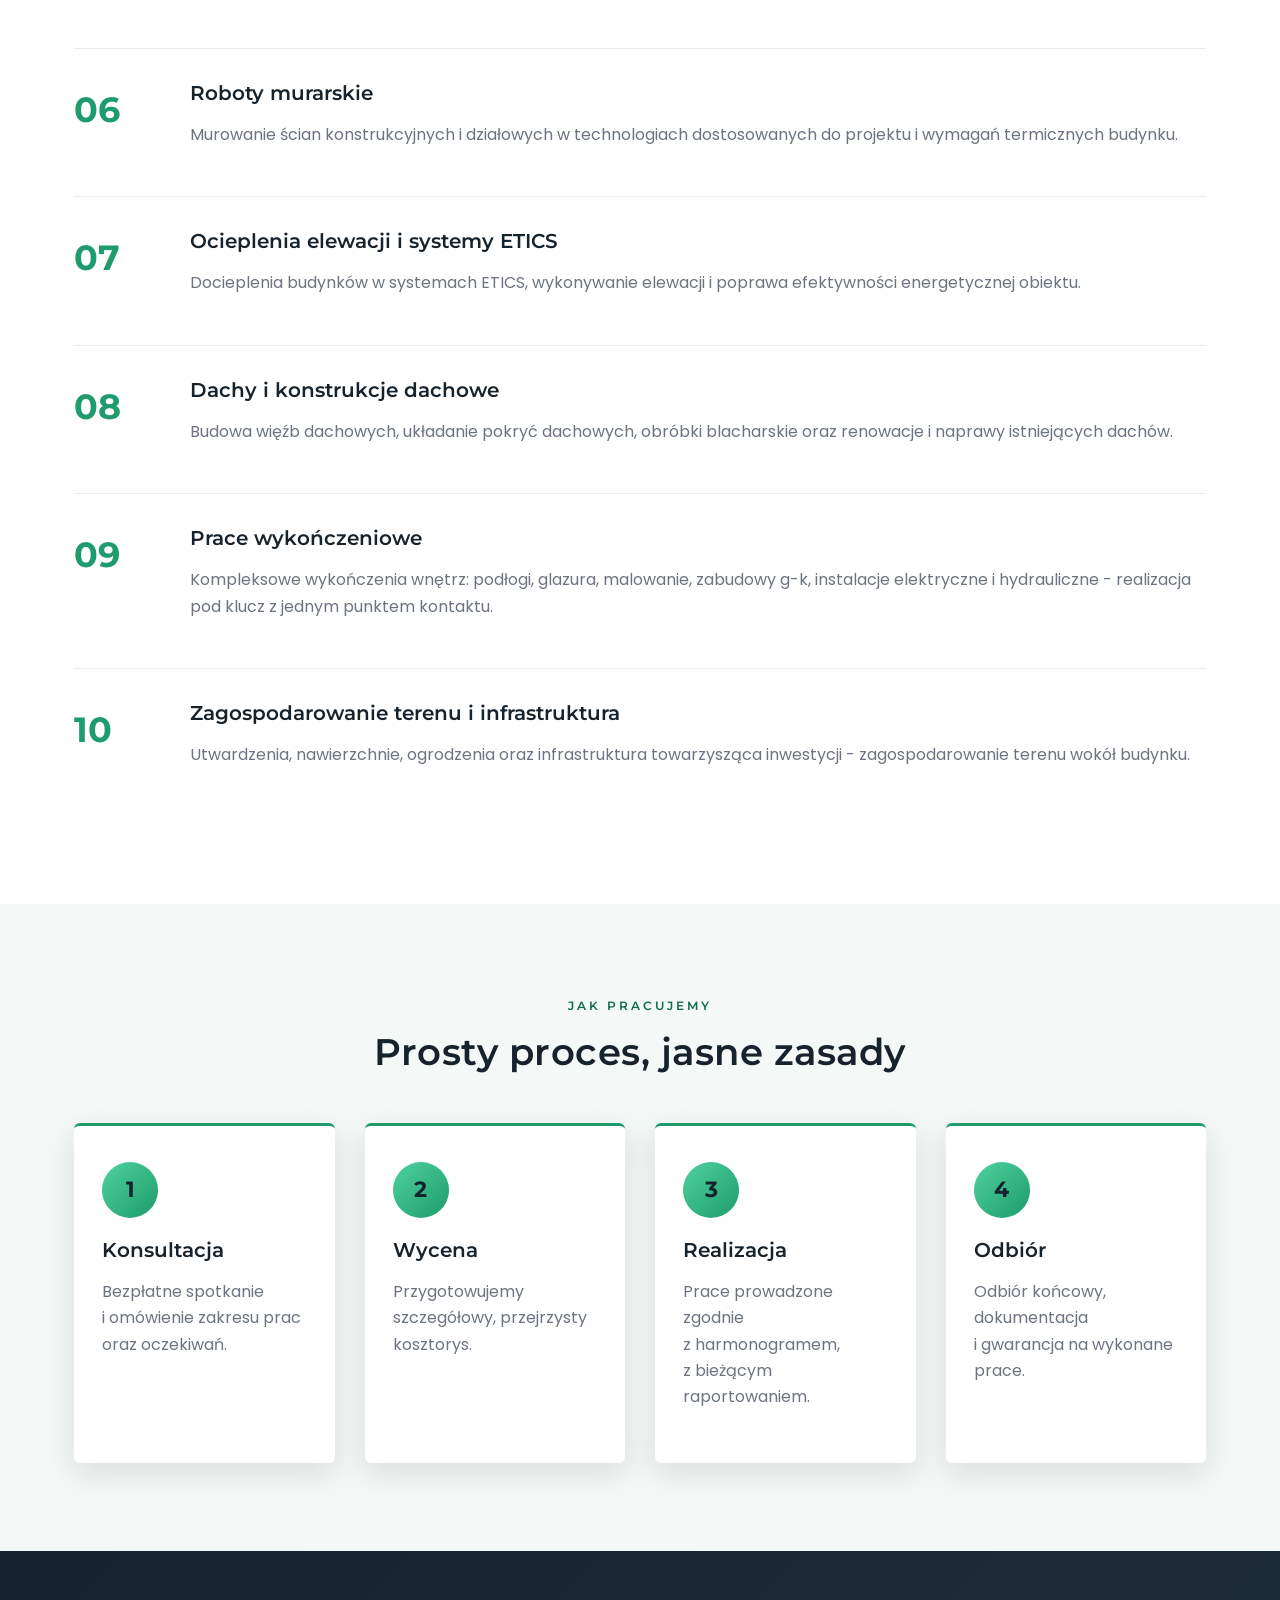
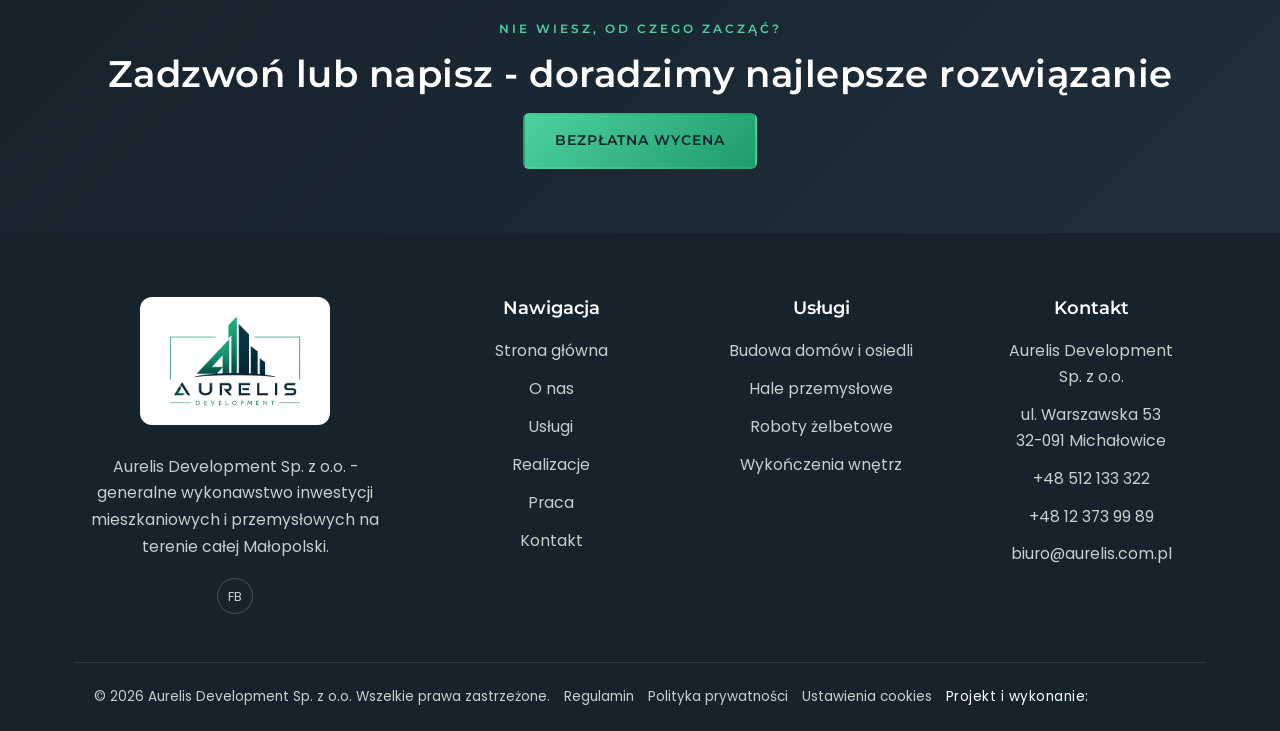
<file: uslugi.html>
<!DOCTYPE html>
<html lang="pl">
<head>
<meta charset="UTF-8">
<meta name="viewport" content="width=device-width, initial-scale=1.0">
<link rel="preload" href="montserrat-500-700-latin-ext.woff2" as="font" type="font/woff2" crossorigin>
<link rel="preload" href="montserrat-500-700-latin.woff2" as="font" type="font/woff2" crossorigin>
<link rel="preload" href="poppins-400-latin-ext.woff2" as="font" type="font/woff2" crossorigin>
<link rel="preload" href="poppins-400-latin.woff2" as="font" type="font/woff2" crossorigin>
<link rel="preload" href="poppins-600-latin-ext.woff2" as="font" type="font/woff2" crossorigin>
<link rel="preload" href="poppins-600-latin.woff2" as="font" type="font/woff2" crossorigin>
<title>Usługi | Aurelis Development - Kraków i Małopolska</title>
<meta name="description" content="Generalne wykonawstwo inwestycji mieszkaniowych - Aurelis Development Sp. z o.o. Budowa osiedli, budynków wielorodzinnych, hal przemysłowych, roboty żelbetowe, elewacje, dachy i wykończenia w Małopolsce.">
<meta name="keywords" content="budowa domów jednorodzinnych, budowa budynków wielorodzinnych, hale przemysłowe i magazynowe, stan surowy otwarty i zamknięty, roboty żelbetowe, roboty murarskie, ocieplenia elewacji ETICS, dachy i konstrukcje dachowe, prace wykończeniowe, zagospodarowanie terenu">
<link rel="canonical" href="https://aurelis.com.pl/uslugi.html">
<meta property="og:type" content="website">
<meta property="og:site_name" content="Aurelis Development">
<meta property="og:locale" content="pl_PL">
<meta property="og:title" content="Usługi | Aurelis Development - Kraków i Małopolska">
<meta property="og:description" content="Generalne wykonawstwo inwestycji mieszkaniowych - Aurelis Development Sp. z o.o. Budowa osiedli, budynków wielorodzinnych, hal przemysłowych, roboty żelbetowe, elewacje, dachy i wykończenia w Małopolsce.">
<meta property="og:url" content="https://aurelis.com.pl/uslugi.html">
<meta property="og:image" content="https://aurelis.com.pl/zespol.png">
<meta name="twitter:card" content="summary_large_image">
<script type="application/ld+json">
{
  "@context": "https://schema.org",
  "@type": "GeneralContractor",
  "name": "Aurelis Development Sp. z o.o.",
  "image": "https://aurelis.com.pl/zespol.png",
  "url": "https://aurelis.com.pl/",
  "telephone": "+48512133322",
  "email": "biuro@aurelis.com.pl",
  "address": {
    "@type": "PostalAddress",
    "streetAddress": "ul. Warszawska 53",
    "addressLocality": "Micha\u0142owice",
    "postalCode": "32-091",
    "addressCountry": "PL"
  },
  "geo": {
    "@type": "GeoCoordinates",
    "latitude": 50.171302,
    "longitude": 19.967697
  },
  "areaServed": "Ma\u0142opolska",
  "priceRange": "$$",
  "sameAs": [
    "https://www.facebook.com/profile.php?id=61591508803163"
  ]
}
</script>
<link rel="icon" type="image/svg+xml" href="logo-mark.svg">
<link rel="stylesheet" href="style.css">
</head>
<body>
<a class="skip-link" href="#main-content">Przejdź do treści</a>

<button type="button" class="a11y-toggle" id="a11yToggle" aria-haspopup="dialog" aria-expanded="false" aria-controls="a11yPanel" aria-label="Ustawienia dostępności (WCAG)">
  <svg viewBox="0 0 24 24" width="24" height="24" fill="none" stroke="currentColor" stroke-width="2" stroke-linecap="round" stroke-linejoin="round" aria-hidden="true" focusable="false">
    <circle cx="12" cy="12" r="10"></circle>
    <circle cx="12" cy="7" r="1.5" fill="currentColor" stroke="none"></circle>
    <path d="M6.5 10c1.9.9 3.7 1.3 5.5 1.3s3.6-.4 5.5-1.3M12 11.3v4.2M9.5 19l2.5-4 2.5 4"></path>
  </svg>
</button>

<dialog class="a11y-panel" id="a11yPanel" aria-labelledby="a11yPanelTitle">
  <div class="a11y-panel-inner">
    <div class="a11y-panel-head">
      <h2 id="a11yPanelTitle">Ustawienia dostępności</h2>
      <button type="button" class="a11y-panel-close" id="a11yCloseBtn" aria-label="Zamknij ustawienia dostępności">&times;</button>
    </div>
    <p>Strona jest dostosowana do wytycznych WCAG 2.2. Możesz dodatkowo zmienić poniższe ustawienia wyświetlania.</p>

    <div class="a11y-row">
      <span>Rozmiar tekstu</span>
      <div class="a11y-btn-group">
        <button type="button" id="a11yFontDec" aria-label="Zmniejsz rozmiar tekstu">A-</button>
        <button type="button" id="a11yFontReset" aria-label="Domyślny rozmiar tekstu">A</button>
        <button type="button" id="a11yFontInc" aria-label="Zwiększ rozmiar tekstu">A+</button>
      </div>
    </div>

    <div class="a11y-row a11y-row--toggle">
      <label for="a11yContrast">Wysoki kontrast</label>
      <input type="checkbox" id="a11yContrast">
    </div>

    <div class="a11y-row a11y-row--toggle">
      <label for="a11yUnderline">Podkreślone linki</label>
      <input type="checkbox" id="a11yUnderline">
    </div>

    <div class="a11y-row a11y-row--toggle">
      <label for="a11yNoMotion">Wyłącz animacje</label>
      <input type="checkbox" id="a11yNoMotion">
    </div>

    <button type="button" class="btn btn--outline btn--sm" id="a11yResetBtn">Przywróć ustawienia domyślne</button>
  </div>
</dialog>

<header class="site-header">
  <div class="container">
    <a href="index.html" class="logo"><picture>
          <source srcset="Logoaurelis.webp" type="image/webp">
          <img src="Logoaurelis.png" alt="Aurelis Development">
        </picture></a>
    <nav class="main-nav" id="mainNav">
      <ul>
        <li><a href="index.html">Strona główna</a></li>
        <li><a href="o-nas.html">O nas</a></li>
        <li><a href="uslugi.html" class="active">Usługi</a></li>
        <li><a href="realizacje.html">Realizacje</a></li>
        <li><a href="praca.html">Praca</a></li>
        <li><a href="kontakt.html">Kontakt</a></li>
      </ul>
    </nav>
    <div class="header-cta">
      <div class="header-phone">Zadzwoń: <a href="tel:+48512133322">+48 512 133 322</a></div>
      <a href="kontakt.html" class="btn btn--dark">Bezpłatna wycena</a>
      <button class="nav-toggle" aria-label="Otwórz menu" aria-controls="mainNav" aria-expanded="false"><span></span><span></span><span></span></button>
    </div>
  </div>
</header>

<main id="main-content">

<section class="page-hero">
  <div class="container">
    <div class="breadcrumb"><a href="index.html">Strona główna</a> / Usługi</div>
    <h1>Generalne wykonawstwo inwestycji mieszkaniowych</h1>
    <p>Kompleksowa obsługa inwestycji budowlanych na terenie Małopolski -<br>od projektu, przez realizację, po odbiór końcowy.</p>
  </div>
</section>

<section class="section">
  <div class="container">

    <div class="section-head reveal">
      <span class="eyebrow">Zakres usług</span>
      <h2>Pełna lista usług generalnego wykonawstwa</h2>
    </div>

    <div class="service-row reveal">
      <div class="service-num">01</div>
      <div>
        <h3>Budowa osiedli domów jednorodzinnych</h3>
        <p>Realizujemy budowę osiedli domów jednorodzinnych w stanie surowym otwartym, zamkniętym oraz pod klucz. Pełna koordynacja wszystkich etapów: fundamenty, konstrukcja, dach, instalacje, wykończenie.</p>
      </div>
    </div>

    <div class="service-row reveal">
      <div class="service-num">02</div>
      <div>
        <h3>Budowa budynków wielorodzinnych</h3>
        <p>Generalne wykonawstwo budynków wielorodzinnych - od stanu zerowego, przez konstrukcję i instalacje, po odbiór końcowy z inwestorem.</p>
      </div>
    </div>

    <div class="service-row reveal">
      <div class="service-num">03</div>
      <div>
        <h3>Budowa hal przemysłowych i magazynowych</h3>
        <p>Realizacja hal przemysłowych i magazynowych w konstrukcji stalowej lub żelbetowej, dopasowanej do potrzeb technologicznych inwestycji.</p>
      </div>
    </div>

    <div class="service-row reveal">
      <div class="service-num">04</div>
      <div>
        <h3>Stan surowy otwarty i zamknięty</h3>
        <p>Wykonawstwo stanu surowego otwartego i zamkniętego - fundamenty, ściany konstrukcyjne, stropy i dach, zgodnie z projektem i sztuką budowlaną.</p>
      </div>
    </div>

    <div class="service-row reveal">
      <div class="service-num">05</div>
      <div>
        <h3>Kompleksowe roboty żelbetowe</h3>
        <p>Deskowanie, zbrojenie i betonowanie konstrukcji żelbetowych - fundamenty, ściany, słupy, stropy i schody.</p>
      </div>
    </div>

    <div class="service-row reveal">
      <div class="service-num">06</div>
      <div>
        <h3>Roboty murarskie</h3>
        <p>Murowanie ścian konstrukcyjnych i działowych w technologiach dostosowanych do projektu i wymagań termicznych budynku.</p>
      </div>
    </div>

    <div class="service-row reveal">
      <div class="service-num">07</div>
      <div>
        <h3>Ocieplenia elewacji i systemy ETICS</h3>
        <p>Docieplenia budynków w systemach ETICS, wykonywanie elewacji i poprawa efektywności energetycznej obiektu.</p>
      </div>
    </div>

    <div class="service-row reveal">
      <div class="service-num">08</div>
      <div>
        <h3>Dachy i konstrukcje dachowe</h3>
        <p>Budowa więźb dachowych, układanie pokryć dachowych, obróbki blacharskie oraz renowacje i naprawy istniejących dachów.</p>
      </div>
    </div>

    <div class="service-row reveal">
      <div class="service-num">09</div>
      <div>
        <h3>Prace wykończeniowe</h3>
        <p>Kompleksowe wykończenia wnętrz: podłogi, glazura, malowanie, zabudowy g-k, instalacje elektryczne i hydrauliczne - realizacja pod klucz z jednym punktem kontaktu.</p>
      </div>
    </div>

    <div class="service-row reveal">
      <div class="service-num">10</div>
      <div>
        <h3>Zagospodarowanie terenu i infrastruktura</h3>
        <p>Utwardzenia, nawierzchnie, ogrodzenia oraz infrastruktura towarzysząca inwestycji - zagospodarowanie terenu wokół budynku.</p>
      </div>
    </div>

  </div>
</section>

<section class="section section--cream">
  <div class="container">
    <div class="section-head reveal">
      <span class="eyebrow">Jak pracujemy</span>
      <h2>Prosty proces, jasne zasady</h2>
    </div>
    <div class="grid grid--4">
      <div class="card reveal">
        <div class="icon">1</div>
        <h3>Konsultacja</h3>
        <p>Bezpłatne spotkanie i omówienie zakresu prac oraz oczekiwań.</p>
      </div>
      <div class="card reveal reveal-delay-1">
        <div class="icon">2</div>
        <h3>Wycena</h3>
        <p>Przygotowujemy szczegółowy, przejrzysty kosztorys.</p>
      </div>
      <div class="card reveal reveal-delay-2">
        <div class="icon">3</div>
        <h3>Realizacja</h3>
        <p>Prace prowadzone zgodnie z harmonogramem, z bieżącym raportowaniem.</p>
      </div>
      <div class="card reveal reveal-delay-3">
        <div class="icon">4</div>
        <h3>Odbiór</h3>
        <p>Odbiór końcowy, dokumentacja i gwarancja na wykonane prace.</p>
      </div>
    </div>
  </div>
</section>

<section class="cta-banner">
  <div class="container reveal">
    <span class="eyebrow">Nie wiesz, od czego zacząć?</span>
    <h2>Zadzwoń lub napisz - doradzimy najlepsze rozwiązanie</h2>
    <a href="kontakt.html" class="btn btn--accent">Bezpłatna wycena</a>
  </div>
</section>

</main>

<footer class="site-footer">
  <div class="container">
    <div class="footer-grid">
      <div>
        <div class="footer-logo"><picture>
          <source srcset="Logoaurelis.webp" type="image/webp">
          <img src="Logoaurelis.png" alt="Aurelis Development">
        </picture></div>
        <p>Aurelis Development Sp. z o.o. - generalne wykonawstwo inwestycji mieszkaniowych i przemysłowych na terenie całej Małopolski.</p>
        <div class="social-links">
          <a href="https://www.facebook.com/profile.php?id=61591508803163" aria-label="Facebook" target="_blank" rel="noopener">FB</a>
        </div>
      </div>
      <div>
        <button type="button" class="footer-nav-toggle" aria-expanded="false" aria-controls="footerNavList">Nawigacja</button>
        <ul id="footerNavList" class="footer-nav-list">
          <li><a href="index.html">Strona główna</a></li>
          <li><a href="o-nas.html">O nas</a></li>
          <li><a href="uslugi.html">Usługi</a></li>
          <li><a href="realizacje.html">Realizacje</a></li>
          <li><a href="praca.html">Praca</a></li>
          <li><a href="kontakt.html">Kontakt</a></li>
        </ul>
      </div>
      <div>
        <button type="button" class="footer-nav-toggle" aria-expanded="false" aria-controls="footerUslugiList">Usługi</button>
        <ul id="footerUslugiList" class="footer-nav-list">
          <li><a href="uslugi.html">Budowa domów i osiedli</a></li>
          <li><a href="uslugi.html">Hale przemysłowe</a></li>
          <li><a href="uslugi.html">Roboty żelbetowe</a></li>
          <li><a href="uslugi.html">Wykończenia wnętrz</a></li>
        </ul>
      </div>
      <div>
        <button type="button" class="footer-nav-toggle" aria-expanded="false" aria-controls="footerKontaktList">Kontakt</button>
        <ul id="footerKontaktList" class="footer-nav-list">
          <li>Aurelis Development Sp. z o.o.</li>
          <li>ul. Warszawska 53<br>32-091 Michałowice</li>
          <li><a href="tel:+48512133322">+48 512 133 322</a></li>
          <li><a href="tel:+48123739989">+48 12 373 99 89</a></li>
          <li><a href="mailto:biuro@aurelis.com.pl">biuro@aurelis.com.pl</a></li>
        </ul>
      </div>
    </div>
    <div class="footer-bottom">
      <span>© <span id="year">2026</span> Aurelis Development Sp. z o.o. Wszelkie prawa zastrzeżone.</span>
      <a href="regulamin.html">Regulamin</a>
      <a href="polityka-prywatnosci.html">Polityka prywatności</a>
      <button type="button" class="footer-settings-link" id="cookieSettingsLink">Ustawienia cookies</button>
      <a href="https://www.facebook.com/profile.php?id=61591915780293" target="_blank" rel="noopener" class="footer-credit-link">Projekt i wykonanie: <span class="shine-text">VERO STUDIO</span></a>
    </div>
  </div>
</footer>

<div class="cookie-banner" id="cookieBanner">
  <div class="cookie-banner-inner">
    <p>Ta strona wykorzystuje pliki cookie, aby zapewnić jej prawidłowe działanie oraz - po Twojej zgodzie - do celów statystycznych. Więcej informacji znajdziesz w <a href="polityka-prywatnosci.html#cookies">Polityce prywatności</a>.</p>
    <div class="cookie-banner-actions">
      <button type="button" class="btn btn--outline btn--sm" id="cookieCustomizeBtn">Dostosuj</button>
      <button type="button" class="btn btn--outline btn--sm" id="cookieRejectBtn">Tylko niezbędne</button>
      <button type="button" class="btn btn--accent btn--sm" id="cookieAcceptBtn">Akceptuj wszystkie</button>
    </div>
  </div>
</div>

<dialog class="cookie-modal" id="cookieModal" aria-labelledby="cookieModalTitle">
  <div class="cookie-modal-inner">
    <h2 id="cookieModalTitle">Ustawienia plików cookie</h2>
    <p>Wybierz, które pliki cookie chcesz zaakceptować. Więcej informacji znajdziesz w <a href="polityka-prywatnosci.html#cookies">Polityce prywatności</a>.</p>

    <div class="cookie-option">
      <div class="cookie-option-head">
        <span>Cookies niezbędne</span>
        <input type="checkbox" checked disabled aria-label="Cookies niezbędne (zawsze aktywne)">
      </div>
      <p>Niezbędne do prawidłowego działania strony. Nie można ich wyłączyć.</p>
    </div>

    <div class="cookie-option">
      <div class="cookie-option-head">
        <label for="cookieAnalytics">Cookies analityczne / statystyczne</label>
        <input type="checkbox" id="cookieAnalytics">
      </div>
      <p>Pomagają nam zrozumieć, jak odwiedzający korzystają ze strony (np. Google Analytics).</p>
    </div>

    <div class="cookie-modal-actions">
      <button type="button" class="btn btn--outline btn--sm" id="cookieModalCloseBtn">Anuluj</button>
      <button type="button" class="btn btn--outline btn--sm" id="cookieAcceptAllModalBtn">Akceptuj wszystkie</button>
      <button type="button" class="btn btn--accent btn--sm" id="cookieSaveBtn">Zapisz wybór</button>
    </div>
  </div>
</dialog>

<script src="script.js"></script>
</body>
</html>
</file>
<file: style.css>
/* ===========================================================
   Aurelis Development — style.css
   Kolorystyka wg logo: granatowa noc + odcienie zieleni/szmaragdu
   =========================================================== */

:root{
  --accent: #1E9C6B;
  --accent-light: #4FD1A0;
  --accent-dark: #0E6B4C;
  --dark: #16222C;
  --dark-2: #1E2E3A;
  --dark-3: #2A4054;
  --cream: #F4F8F6;
  --white: #FFFFFF;
  --gray: #6B7480;
  --gray-light: #C7D0CD;

  --max-width: 1180px;
  --radius: 6px;
  --shadow: 0 10px 30px rgba(22,34,44,0.12);
  --transition: 0.25s ease;

  --font-heading: 'Montserrat', 'Poppins', Arial, sans-serif;
  --font-body: 'Poppins', Arial, sans-serif;
}

/* ===== Czcionki (hostowane lokalnie - bez zapytań do Google przed zgodą na cookies) ===== */
@font-face{
  font-family:'Montserrat'; font-style:normal; font-weight:500 700; font-display:swap;
  src:url('montserrat-500-700-latin-ext.woff2') format('woff2');
  unicode-range:U+0100-02BA,U+02BD-02C5,U+02C7-02CC,U+02CE-02D7,U+02DD-02FF,U+0304,U+0308,U+0329,U+1D00-1DBF,U+1E00-1E9F,U+1EF2-1EFF,U+2020,U+20A0-20AB,U+20AD-20C0,U+2113,U+2C60-2C7F,U+A720-A7FF;
}
@font-face{
  font-family:'Montserrat'; font-style:normal; font-weight:500 700; font-display:swap;
  src:url('montserrat-500-700-latin.woff2') format('woff2');
  unicode-range:U+0000-00FF,U+0131,U+0152-0153,U+02BB-02BC,U+02C6,U+02DA,U+02DC,U+0304,U+0308,U+0329,U+2000-206F,U+20AC,U+2122,U+2191,U+2193,U+2212,U+2215,U+FEFF,U+FFFD;
}
@font-face{
  font-family:'Poppins'; font-style:normal; font-weight:300; font-display:swap;
  src:url('poppins-300-latin-ext.woff2') format('woff2');
  unicode-range:U+0100-02BA,U+02BD-02C5,U+02C7-02CC,U+02CE-02D7,U+02DD-02FF,U+0304,U+0308,U+0329,U+1D00-1DBF,U+1E00-1E9F,U+1EF2-1EFF,U+2020,U+20A0-20AB,U+20AD-20C0,U+2113,U+2C60-2C7F,U+A720-A7FF;
}
@font-face{
  font-family:'Poppins'; font-style:normal; font-weight:300; font-display:swap;
  src:url('poppins-300-latin.woff2') format('woff2');
  unicode-range:U+0000-00FF,U+0131,U+0152-0153,U+02BB-02BC,U+02C6,U+02DA,U+02DC,U+0304,U+0308,U+0329,U+2000-206F,U+20AC,U+2122,U+2191,U+2193,U+2212,U+2215,U+FEFF,U+FFFD;
}
@font-face{
  font-family:'Poppins'; font-style:normal; font-weight:400; font-display:swap;
  src:url('poppins-400-latin-ext.woff2') format('woff2');
  unicode-range:U+0100-02BA,U+02BD-02C5,U+02C7-02CC,U+02CE-02D7,U+02DD-02FF,U+0304,U+0308,U+0329,U+1D00-1DBF,U+1E00-1E9F,U+1EF2-1EFF,U+2020,U+20A0-20AB,U+20AD-20C0,U+2113,U+2C60-2C7F,U+A720-A7FF;
}
@font-face{
  font-family:'Poppins'; font-style:normal; font-weight:400; font-display:swap;
  src:url('poppins-400-latin.woff2') format('woff2');
  unicode-range:U+0000-00FF,U+0131,U+0152-0153,U+02BB-02BC,U+02C6,U+02DA,U+02DC,U+0304,U+0308,U+0329,U+2000-206F,U+20AC,U+2122,U+2191,U+2193,U+2212,U+2215,U+FEFF,U+FFFD;
}
@font-face{
  font-family:'Poppins'; font-style:normal; font-weight:500; font-display:swap;
  src:url('poppins-500-latin-ext.woff2') format('woff2');
  unicode-range:U+0100-02BA,U+02BD-02C5,U+02C7-02CC,U+02CE-02D7,U+02DD-02FF,U+0304,U+0308,U+0329,U+1D00-1DBF,U+1E00-1E9F,U+1EF2-1EFF,U+2020,U+20A0-20AB,U+20AD-20C0,U+2113,U+2C60-2C7F,U+A720-A7FF;
}
@font-face{
  font-family:'Poppins'; font-style:normal; font-weight:500; font-display:swap;
  src:url('poppins-500-latin.woff2') format('woff2');
  unicode-range:U+0000-00FF,U+0131,U+0152-0153,U+02BB-02BC,U+02C6,U+02DA,U+02DC,U+0304,U+0308,U+0329,U+2000-206F,U+20AC,U+2122,U+2191,U+2193,U+2212,U+2215,U+FEFF,U+FFFD;
}
@font-face{
  font-family:'Poppins'; font-style:normal; font-weight:600; font-display:swap;
  src:url('poppins-600-latin-ext.woff2') format('woff2');
  unicode-range:U+0100-02BA,U+02BD-02C5,U+02C7-02CC,U+02CE-02D7,U+02DD-02FF,U+0304,U+0308,U+0329,U+1D00-1DBF,U+1E00-1E9F,U+1EF2-1EFF,U+2020,U+20A0-20AB,U+20AD-20C0,U+2113,U+2C60-2C7F,U+A720-A7FF;
}
@font-face{
  font-family:'Poppins'; font-style:normal; font-weight:600; font-display:swap;
  src:url('poppins-600-latin.woff2') format('woff2');
  unicode-range:U+0000-00FF,U+0131,U+0152-0153,U+02BB-02BC,U+02C6,U+02DA,U+02DC,U+0304,U+0308,U+0329,U+2000-206F,U+20AC,U+2122,U+2191,U+2193,U+2212,U+2215,U+FEFF,U+FFFD;
}

*, *::before, *::after{ box-sizing: border-box; }
html{ scroll-behavior: smooth; }

/* ===== Skip link (WCAG 2.4.1 Bypass Blocks) ===== */
.skip-link{
  position:absolute;
  top:-100px; left:16px;
  background: var(--dark);
  color: var(--white);
  padding: 12px 20px;
  border-radius: var(--radius);
  z-index: 1000;
  font-family: var(--font-heading);
  font-weight:600;
  font-size:0.85rem;
  text-decoration:none;
  transition: top 0.2s ease;
}
.skip-link:focus{ top:16px; }

/* ===== Widget dostępności (WCAG 2.2) ===== */
.a11y-toggle{
  position: fixed;
  left: 20px;
  bottom: 20px;
  z-index: 300;
  width: 60px;
  height: 60px;
  display:flex;
  align-items:center;
  justify-content:center;
  background: var(--dark);
  color: var(--white);
  border: none;
  border-radius: 50%;
  cursor: pointer;
  box-shadow: var(--shadow);
  transition: background var(--transition), bottom var(--transition);
}
.a11y-toggle svg{ width: 32px; height: 32px; }
.a11y-toggle:hover, .a11y-toggle:focus-visible{ background: var(--accent-dark); }
html.cookie-banner-visible .a11y-toggle{ bottom: calc(var(--cookie-banner-h, 0px) + 16px); }
.a11y-panel{
  border: none;
  border-radius: 14px;
  padding: 0;
  max-width: 400px;
  width: calc(100% - 40px);
  box-shadow: var(--shadow);
}
.a11y-panel::backdrop{ background: rgba(15,22,28,0.6); }
.a11y-panel-inner{ padding: 28px; }
.a11y-panel-head{
  display:flex;
  align-items:center;
  justify-content:space-between;
  gap: 16px;
  margin-bottom: 8px;
}
.a11y-panel-head h2{ margin:0; font-size: 1.2rem; }
.a11y-panel-close{
  background:none;
  border:none;
  font-size: 1.6rem;
  line-height:1;
  cursor:pointer;
  color: var(--gray);
  padding: 4px 8px;
}
.a11y-panel-close:hover{ color: var(--dark); }
.a11y-panel-inner > p{ margin: 0 0 22px; color: var(--gray); font-size: 0.92rem; }
.a11y-row{
  display:flex;
  align-items:center;
  justify-content:space-between;
  gap: 16px;
  padding: 12px 0;
  border-top: 1px solid rgba(22,34,44,0.1);
  font-weight:600;
  color: var(--dark);
}
.a11y-row--toggle input[type="checkbox"]{ width: 22px; height: 22px; accent-color: var(--accent); }
.a11y-btn-group{ display:flex; gap:8px; }
.a11y-btn-group button{
  min-width: 36px;
  min-height: 36px;
  border: 1px solid rgba(22,34,44,0.2);
  border-radius: var(--radius);
  background: var(--white);
  color: var(--dark);
  font-weight:700;
  cursor:pointer;
}
.a11y-btn-group button:hover{ background: var(--cream); }
#a11yResetBtn{ margin-top: 18px; width:100%; }

/* Tryby dostępności — przełączane klasami na <html> */
html.a11y-font-1{ font-size: 112.5%; }
html.a11y-font-2{ font-size: 125%; }
html.a11y-underline-links a{ text-decoration: underline !important; }
html.a11y-contrast{ filter: invert(1) hue-rotate(180deg); }
html.a11y-contrast img, html.a11y-contrast video, html.a11y-contrast picture{ filter: invert(1) hue-rotate(180deg); }
html.a11y-no-motion *{
  animation-duration: 0.001ms !important;
  animation-iteration-count: 1 !important;
  transition-duration: 0.001ms !important;
  scroll-behavior: auto !important;
}


body{
  margin:0;
  font-family: var(--font-body);
  color: var(--dark);
  background: var(--white);
  line-height: 1.65;
  -webkit-font-smoothing: antialiased;
}

img{ max-width:100%; height:auto; display:block; }
a{ color: inherit; text-decoration:none; }
ul{ list-style:none; margin:0; padding:0; }

.container{
  max-width: var(--max-width);
  margin: 0 auto;
  padding: 0 24px;
}

h1,h2,h3,h4{
  font-family: var(--font-heading);
  font-weight: 600;
  color: var(--dark);
  line-height: 1.25;
  margin: 0 0 16px;
}

h1{ font-size: clamp(2rem, 4vw, 3.2rem); letter-spacing: 1px; }
h2{ font-size: clamp(1.6rem, 3vw, 2.3rem); letter-spacing: 0.5px; }
h3{ font-size: 1.25rem; }

p{ margin: 0 0 16px; color: var(--gray); }

.eyebrow{
  display:inline-block;
  font-family: var(--font-heading);
  font-size: 0.78rem;
  letter-spacing: 3px;
  text-transform: uppercase;
  color: var(--accent-dark);
  font-weight: 600;
  margin-bottom: 12px;
}
.hero .eyebrow, .cta-banner .eyebrow, .job-card .eyebrow, .section--dark .eyebrow{ color: var(--accent-light); }

.section{ padding: 88px 0; }
.section--dark{ background: var(--dark); color: var(--white); }
.section--dark h2, .section--dark h3{ color: var(--white); }
.section--dark p{ color: var(--gray-light); }
.section--cream{ background: var(--cream); }

/* ===== Scroll reveal ===== */
.reveal{
  opacity:0;
  transform: translateY(28px);
  transition: opacity 0.7s ease, transform 0.7s ease;
}
.reveal.is-visible{ opacity:1; transform:none; }
.reveal-delay-1{ transition-delay: 0.12s; }
.reveal-delay-2{ transition-delay: 0.24s; }
.reveal-delay-3{ transition-delay: 0.36s; }
@media (prefers-reduced-motion: reduce){
  .reveal{ opacity:1; transform:none; transition:none; }
}

.section-head{
  max-width: 640px;
  margin: 0 auto 48px;
  text-align: center;
}
.section-head p{ margin: 0 auto; }

/* Buttons */
.btn{
  display:inline-flex;
  align-items:center;
  gap:10px;
  padding: 14px 30px;
  border-radius: var(--radius);
  font-family: var(--font-heading);
  font-weight: 600;
  font-size: 0.9rem;
  letter-spacing: 1px;
  text-transform: uppercase;
  border: 2px solid transparent;
  cursor:pointer;
  transition: all var(--transition);
  white-space: nowrap;
}
.btn{ position:relative; overflow:hidden; }
.btn::before{
  content:"";
  position:absolute;
  top:0; left:-60%;
  width:40%; height:100%;
  background: rgba(255,255,255,0.25);
  transform: skewX(-20deg);
  transition: left 0.55s ease;
}
.btn:hover::before{ left: 140%; }
.btn--accent{
  background: linear-gradient(135deg, var(--accent-light), var(--accent));
  color: var(--dark);
}
.btn--accent:hover{ filter: brightness(1.08); transform: translateY(-2px); box-shadow: 0 12px 24px rgba(30,156,107,0.28); }
.btn--outline{
  border-color: var(--accent);
  color: var(--white);
  background: transparent;
}
.btn--outline:hover{ background: var(--accent); color: var(--dark); transform: translateY(-2px); }
.btn--dark{
  background: var(--dark);
  color: var(--white);
}
.btn--dark:hover{ background: var(--dark-2); transform: translateY(-2px); }
.btn--sm{ padding: 10px 20px; font-size: 0.78rem; }

/* ===== Cookie consent banner ===== */
.cookie-banner{
  position: fixed;
  left:0; right:0; bottom:0;
  z-index: 200;
  background: var(--dark);
  box-shadow: 0 -10px 30px rgba(0,0,0,0.25);
  padding: 20px 24px;
  transform: translateY(120%);
  transition: transform 0.4s ease;
}
.cookie-banner.is-visible{ transform: none; }
.cookie-banner-inner{
  max-width: var(--max-width);
  margin: 0 auto;
  display:flex;
  align-items:center;
  justify-content:space-between;
  gap: 24px;
  flex-wrap: wrap;
}
.cookie-banner p{ margin:0; color: var(--gray-light); font-size: 0.9rem; max-width: 640px; }
.cookie-banner a{ color: var(--accent-light); text-decoration: underline; }
.cookie-banner-actions{ display:flex; gap:12px; flex-wrap:wrap; flex-shrink:0; }

/* ===== Cookie "Dostosuj" — okno ustawień szczegółowych ===== */
.cookie-modal{
  border: none;
  border-radius: 14px;
  padding: 0;
  max-width: 560px;
  width: calc(100% - 40px);
  box-shadow: var(--shadow);
}
.cookie-modal::backdrop{
  background: rgba(15,22,28,0.6);
}
.cookie-modal-inner{ padding: 32px; }
.cookie-modal-inner h2{ margin: 0 0 12px; font-size: 1.3rem; }
.cookie-modal-inner > p{ margin: 0 0 24px; color: var(--gray); font-size: 0.92rem; }
.cookie-modal-inner p{ color: var(--gray); font-size: 0.92rem; }
.cookie-modal-inner a{ color: var(--accent-dark); }
.cookie-option{
  border: 1px solid rgba(22,34,44,0.12);
  border-radius: var(--radius);
  padding: 14px 16px;
  margin-bottom: 14px;
}
.cookie-option-head{
  display:flex;
  align-items:center;
  justify-content:space-between;
  gap: 16px;
  font-weight: 600;
  color: var(--dark);
}
.cookie-option-head input[type="checkbox"]{ width: 20px; height: 20px; flex-shrink:0; accent-color: var(--accent); }
.cookie-option p{ margin: 6px 0 0; }
.cookie-modal-actions{
  display:flex;
  gap: 12px;
  flex-wrap: wrap;
  justify-content: flex-end;
  margin-top: 8px;
}

/* ===== Stopka: link "Ustawienia cookies" — wygląda jak inne linki stopki ===== */
.footer-bottom button.footer-settings-link{
  background: none;
  border: none;
  padding: 0;
  font: inherit;
  color: var(--gray-light);
  cursor: pointer;
  min-height: 24px;
}
.footer-bottom button.footer-settings-link:hover{ color: var(--accent-light); text-decoration: underline; }

/* ===== Legal pages prose ===== */
.legal-content{ max-width: 820px; margin: 0 auto; }
.legal-content h2{ margin-top: 44px; }
.legal-content h2:first-child{ margin-top:0; }
.legal-content ul{ list-style: disc; padding-left: 22px; margin-bottom: 16px; }
.legal-content ul li{ margin-bottom: 8px; color: var(--gray); }
.legal-content a{ color: var(--accent-dark); text-decoration: underline; }
.legal-content a:hover{ color: var(--accent); }
.legal-content .legal-updated{ color: var(--gray); font-size: 0.85rem; margin-bottom: 40px; }

/* ===== Header ===== */
.site-header{
  position: sticky;
  top:0;
  z-index: 100;
  background: rgba(255,255,255,0.96);
  backdrop-filter: blur(6px);
  border-bottom: 1px solid rgba(22,34,44,0.08);
}
.site-header .container{
  display:flex;
  align-items:center;
  justify-content:space-between;
  gap: 24px;
  padding-top: 12px;
  padding-bottom: 12px;
}
.logo{ flex-shrink:0; }
.logo img{ height: 192px; width:auto; display:block; }

.nav-toggle{
  display:none;
  flex-direction:column;
  gap:5px;
  background:none;
  border:none;
  cursor:pointer;
  padding: 8px;
}
.nav-toggle span{
  width: 26px;
  height: 2px;
  background: var(--dark);
  display:block;
}

.main-nav ul{
  display:flex;
  gap: 26px;
  align-items:center;
  flex-wrap: nowrap;
}
.main-nav ul li{ flex-shrink:0; }
.main-nav a{
  font-family: var(--font-heading);
  font-size: 0.88rem;
  font-weight: 600;
  letter-spacing: 1px;
  text-transform: uppercase;
  color: var(--dark);
  position: relative;
  padding: 6px 0;
  white-space: nowrap;
}
.main-nav a::after{
  content:"";
  position:absolute;
  left:0; bottom:0;
  width:0; height:2px;
  background: var(--accent);
  transition: width var(--transition);
}
.main-nav a:hover::after,
.main-nav a.active::after{ width:100%; }
.main-nav a.active{ color: var(--accent-dark); }

.header-cta{ display:flex; align-items:center; gap:20px; flex-shrink:0; }
.header-phone{
  font-family: var(--font-heading);
  font-weight:600;
  font-size: 0.9rem;
  color: var(--dark);
  white-space: nowrap;
}
.header-phone a{ color: var(--accent-dark); }

/* ===== Hero ===== */
.hero{
  position: relative;
  color: var(--white);
  min-height: 86vh;
  display:flex;
  align-items:center;
  background: var(--dark);
  overflow:hidden;
}
.hero-bg{
  position:absolute; inset:0;
  width:100%; height:100%;
  object-fit: cover;
  opacity: 0.55;
}
.hero-overlay{
  position:absolute; inset:0;
  background: linear-gradient(90deg, rgba(22,34,44,0.92) 10%, rgba(22,34,44,0.55) 60%, rgba(22,34,44,0.35) 100%);
}
.hero::before{
  content:"";
  position:absolute;
  top:0; right:0;
  width: 46%; height:100%;
  background:
    linear-gradient(180deg, rgba(30,156,107,0.16), rgba(30,156,107,0) 55%),
    repeating-linear-gradient(90deg, rgba(79,209,160,0.08) 0 1px, transparent 1px 64px),
    repeating-linear-gradient(0deg, rgba(79,209,160,0.08) 0 1px, transparent 1px 64px);
  clip-path: polygon(38% 0, 100% 0, 100% 100%, 68% 100%);
  z-index:1;
  pointer-events:none;
}
.hero .container{ position:relative; z-index:2; }
.hero-content{ max-width: 700px; }
.hero-content h1{ color: var(--white); }
.hero-content p.lead{ color: var(--gray-light); font-size: 1.1rem; }
.hero-actions{ display:flex; gap:16px; flex-wrap:wrap; margin-top: 12px; }

.hero-badges{
  display:flex;
  gap: 26px;
  margin-top: 56px;
  flex-wrap:wrap;
  row-gap: 28px;
}
.hero-badges div strong{
  display:block;
  font-family: var(--font-heading);
  font-size: 1.9rem;
  color: var(--accent-light);
}
.hero-badges div span{
  font-size: 0.82rem;
  letter-spacing: 1px;
  text-transform: uppercase;
  color: var(--gray-light);
}

/* ===== Page hero (subpages) ===== */
.page-hero{
  position:relative;
  background: var(--dark);
  color: var(--white);
  padding: 70px 0 60px;
  text-align:center;
  overflow:hidden;
}
.page-hero::before{
  content:"";
  position:absolute; inset:0;
  background:
    repeating-linear-gradient(90deg, rgba(79,209,160,0.06) 0 1px, transparent 1px 56px),
    repeating-linear-gradient(0deg, rgba(79,209,160,0.06) 0 1px, transparent 1px 56px);
  mask-image: radial-gradient(ellipse at center, black 0%, transparent 75%);
}
.page-hero .container{ position:relative; z-index:2; }
.page-hero h1{ color: var(--white); }
.page-hero p{ color: var(--gray-light); max-width:600px; margin: 0 auto; }
.breadcrumb{
  font-size: 0.8rem;
  letter-spacing: 1px;
  text-transform: uppercase;
  color: var(--accent-light);
  margin-bottom: 14px;
}
.breadcrumb a{ color: var(--gray-light); }
.breadcrumb a:hover{ color: var(--accent-light); }

/* ===== Cards / Grid ===== */
.grid{ display:grid; gap: 30px; }
.grid--3{ grid-template-columns: repeat(3, 1fr); }
.grid--2{ grid-template-columns: repeat(2, 1fr); }
.grid--4{ grid-template-columns: repeat(4, 1fr); }
.grid > *, .split > *, .contact-grid > *, .job-columns > *{ min-width:0; }

.card{
  background: var(--white);
  border-radius: var(--radius);
  box-shadow: var(--shadow);
  padding: 36px 28px;
  border-top: 3px solid var(--accent);
  transition: transform var(--transition), box-shadow var(--transition);
}
.card:hover{ transform: translateY(-6px); box-shadow: 0 20px 40px rgba(22,34,44,0.16); }
.card .icon{
  width:56px; height:56px;
  border-radius:50%;
  background: linear-gradient(135deg, var(--accent-light), var(--accent));
  display:flex; align-items:center; justify-content:center;
  margin-bottom: 20px;
  color: var(--dark);
  font-size: 1.4rem;
  font-weight:700;
  font-family: var(--font-heading);
  transition: transform var(--transition);
}
.card:hover .icon{ transform: rotate(-8deg) scale(1.06); }

/* Karty opinii: nazwisko wyrównane do dołu niezależnie od długości cytatu */
.card--testimonial{ display:flex; flex-direction:column; }
.card--testimonial p{ margin-bottom:0; }
.card--testimonial h3{ margin-top:auto; padding-top:20px; }

/* ===== Praca / job posting ===== */
.job-card{
  background: var(--dark);
  color: var(--white);
  border-radius: var(--radius);
  box-shadow: var(--shadow);
  padding: 44px;
  position:relative;
  overflow:hidden;
}
.job-card::before{
  content:"";
  position:absolute; top:0; left:0; right:0; height:4px;
  background: linear-gradient(90deg, var(--accent-light), var(--accent));
}
.job-rate{
  display:inline-flex;
  align-items:center;
  gap:10px;
  background: linear-gradient(135deg, var(--accent-light), var(--accent));
  color: var(--dark);
  font-family: var(--font-heading);
  font-weight:700;
  font-size: 1.3rem;
  padding: 12px 24px;
  border-radius: var(--radius);
  margin-bottom: 22px;
}
.job-card h2, .job-card h3{ color: var(--white); }
.job-columns{
  display:grid;
  grid-template-columns: 1fr 1fr;
  gap: 40px;
  margin: 28px 0 32px;
}
.job-list li{
  display:flex;
  gap:12px;
  margin-bottom: 14px;
  align-items:flex-start;
  color: var(--gray-light);
}
.job-list .tick{
  color: var(--accent-light);
  font-weight:700;
  flex-shrink:0;
}
.job-location{
  font-family: var(--font-heading);
  font-size: 0.85rem;
  letter-spacing: 1px;
  text-transform: uppercase;
  color: var(--accent-light);
  margin-bottom: 22px;
}
.job-actions{ display:flex; gap:16px; flex-wrap:wrap; }

.stat-strip{
  background: var(--dark);
  color: var(--white);
  padding: 56px 0;
}
.stat-strip .grid--4, .stat-strip .grid--3, .stat-strip .grid--2{ text-align:center; }
.stat-strip-grid{ max-width:760px; margin:0 auto; }
.stat-strip strong{
  display:block;
  font-family: var(--font-heading);
  font-size: 2.4rem;
  color: var(--accent-light);
}
.stat-strip span{
  font-size: 0.82rem;
  letter-spacing: 1px;
  text-transform: uppercase;
  color: var(--gray-light);
}

/* ===== About split ===== */
.split{
  display:grid;
  grid-template-columns: 1fr 1fr;
  gap: 60px;
  align-items:center;
}
.split img{ border-radius: var(--radius); box-shadow: var(--shadow); }
.values-list li{
  display:flex;
  gap: 14px;
  margin-bottom: 16px;
  align-items:flex-start;
}
.values-list li::before{
  content:"";
  min-width:10px; height:10px;
  margin-top:8px;
  background: var(--accent);
  transform: rotate(45deg);
}

/* ===== Services detail ===== */
.service-row{
  display:grid;
  grid-template-columns: 90px 1fr;
  gap: 26px;
  padding: 32px 0;
  border-bottom: 1px solid rgba(22,34,44,0.08);
  align-items:flex-start;
}
.service-row:last-child{ border-bottom:none; }
.service-num{
  font-family: var(--font-heading);
  font-size: 2.2rem;
  color: var(--accent);
  font-weight:700;
}

/* ===== Gallery ===== */
.gallery-item{
  position:relative;
  overflow:hidden;
  border-radius: var(--radius);
  box-shadow: var(--shadow);
}
.gallery-item img{
  transition: transform 0.4s ease;
}
.gallery-item:hover img{ transform: scale(1.06); }
.gallery-tag{
  position:absolute;
  bottom:14px; left:14px;
  background: rgba(22,34,44,0.85);
  color: var(--accent-light);
  font-family: var(--font-heading);
  font-size: 0.75rem;
  letter-spacing: 1px;
  text-transform: uppercase;
  padding: 6px 12px;
  border-radius: 3px;
}

/* ===== CTA banner ===== */
.cta-banner{
  background: linear-gradient(135deg, var(--dark), var(--dark-2));
  color: var(--white);
  padding: 64px 0;
  text-align:center;
}
.cta-banner h2{ color: var(--white); }

/* ===== Contact page ===== */
.contact-grid{
  display:grid;
  grid-template-columns: 1fr 1fr;
  gap: 50px;
}
.contact-info-card{
  background: var(--dark);
  color: var(--white);
  padding: 40px;
  border-radius: var(--radius);
}
.contact-info-card h2{ color: var(--accent-light); font-size: 1.25rem; letter-spacing:normal; }
.contact-info-item{
  display:flex;
  gap:16px;
  margin-bottom: 22px;
  align-items:flex-start;
}
.contact-info-item .ic{
  color: var(--accent-light);
  font-family: var(--font-heading);
  font-weight:700;
}
.contact-info-item div strong{ display:block; color: var(--white); margin-bottom: 2px;}
.contact-info-item div span{ color: var(--gray-light); font-size: 0.95rem; }
.contact-info-item a:hover{ color: var(--accent-light); }

.map-wrap{ border-radius: var(--radius); overflow:hidden; box-shadow: var(--shadow); margin-top:40px;}
.map-wrap iframe{ width:100%; height: 340px; border:0; display:block; }

form.contact-form{ display:grid; gap:18px; }
.contact-form label{
  display:block;
  font-family: var(--font-heading);
  font-size: 0.8rem;
  letter-spacing: 1px;
  text-transform: uppercase;
  color: var(--dark);
  margin-bottom: 6px;
}
.contact-form input, .contact-form textarea, .contact-form select{
  width:100%;
  padding: 13px 14px;
  border: 1px solid rgba(22,34,44,0.18);
  border-radius: var(--radius);
  font-family: var(--font-body);
  font-size: 0.95rem;
  background: var(--white);
}
.contact-form input:focus, .contact-form textarea:focus, .contact-form select:focus{
  outline: 2px solid var(--accent-dark);
  outline-offset: 1px;
  border-color: var(--accent);
}
.contact-form input[type="file"]{ padding: 9px 12px; cursor:pointer; }
.form-note{ font-size: 0.82rem; color: var(--gray); margin-top: 6px; }

/* ===== Footer ===== */
.site-footer{
  background: var(--dark);
  color: var(--gray-light);
  padding-top: 64px;
}
.footer-grid{
  display:grid;
  grid-template-columns: 1.4fr 1fr 1fr 1fr;
  gap: 40px;
  padding-bottom: 48px;
  border-bottom: 1px solid rgba(255,255,255,0.1);
  text-align: center;
}
.footer-grid h4{ color: var(--white); font-size: 1.1rem; margin-bottom:20px; }
.footer-grid p{ font-size: 0.98rem; line-height: 1.7; color: var(--gray-light); }
.footer-grid ul li{ margin-bottom: 12px; font-size: 0.98rem; }
.footer-grid ul li a:hover{ color: var(--accent-light); }
.footer-nav-toggle{
  display:block;
  width:100%;
  background:none;
  border:none;
  padding:0;
  margin:0 0 20px;
  color: var(--white);
  font-family: var(--font-heading);
  font-weight:600;
  font-size: 1.1rem;
  text-align:center;
  cursor:default;
}
.footer-logo{
  display:inline-block;
  background: var(--white);
  padding: 18px 28px;
  border-radius: 12px;
  margin: 0 auto 20px;
  line-height: 0;
}
.footer-logo img{ height: 92px; display:block; }
.footer-bottom{
  padding: 22px 0;
  display:flex;
  justify-content:center;
  align-items:center;
  font-size: 0.85rem;
  flex-wrap:wrap;
  gap: 12px 14px;
  text-align:center;
}
.footer-bottom a{ color: var(--gray-light); }
.footer-bottom a:hover{ color: var(--accent-light); }

.social-links{ display:flex; gap: 12px; margin-top: 18px; justify-content:center; }
.social-links a{
  width: 36px; height:36px;
  border: 1px solid rgba(255,255,255,0.2);
  border-radius:50%;
  display:flex; align-items:center; justify-content:center;
  font-size: 0.8rem;
  transition: all var(--transition);
}
.social-links a:hover{ background: var(--accent); border-color: var(--accent); color: var(--dark); }

/* ===== Stopka: kredyt "Projekt i wykonanie" - zielony błysk przez litery VERO STUDIO ===== */
.footer-bottom .footer-credit-link{
  color: var(--white);
  text-decoration:none;
  letter-spacing: 0.5px;
  white-space: nowrap;
}
.footer-bottom .footer-credit-link:hover{ text-decoration: underline; }
.footer-credit-link .shine-text{
  background-image: linear-gradient(
    90deg,
    var(--white) 0%, var(--white) 42%,
    var(--accent-light) 50%,
    var(--white) 58%, var(--white) 100%
  );
  background-repeat: no-repeat;
  background-size: 260% 100%;
  background-position: 200% 0;
  -webkit-background-clip: text;
  background-clip: text;
  -webkit-text-fill-color: transparent;
  color: transparent;
  animation: footer-credit-shine 4s linear infinite;
}
@supports not ((-webkit-background-clip: text) or (background-clip: text)){
  .footer-credit-link .shine-text{ color: var(--white); }
}
@keyframes footer-credit-shine{
  0%{ background-position: 100% 0; }
  100%{ background-position: 0% 0; }
}
@media (prefers-reduced-motion: reduce){
  .footer-credit-link .shine-text{ animation:none; background-position: 0 0; }
}

/* ===== Responsive ===== */
@media (max-width: 1360px){
  .header-phone{ display:none; }
  .main-nav ul{ gap: 16px; }
  .main-nav a{ font-size: 0.78rem; }
  .logo img{ height: 150px; }
  .header-cta .btn{ padding: 12px 18px; font-size: 0.8rem; }
}

@media (max-width: 900px){
  .split, .contact-grid{ grid-template-columns: 1fr; }
  .grid--3, .grid--4{ grid-template-columns: repeat(2, 1fr); }
  .footer-grid{ grid-template-columns: 1fr 1fr; }
  .job-columns{ grid-template-columns: 1fr; gap:8px; }
  .hero::before{ width:60%; }
}

@media (max-width: 960px){
  .nav-toggle{ display:flex; }
  .main-nav{
    position:absolute;
    top: 100%; left:0; right:0;
    background: var(--white);
    box-shadow: var(--shadow);
    max-height:0;
    overflow:hidden;
    transition: max-height var(--transition);
  }
  .main-nav.open{ max-height: 400px; }
  .main-nav ul{ flex-direction:column; gap:0; padding: 10px 24px 20px; }
  .main-nav ul li{ width:100%; border-bottom: 1px solid rgba(22,34,44,0.06); }
  .main-nav a{ display:block; padding: 14px 0; }
  .header-phone{ display:none; }
  .grid--3, .grid--4, .grid--2{ grid-template-columns: 1fr; }
  .footer-grid{ grid-template-columns: 1fr 1fr; text-align:center; gap: 28px 20px; }
  .footer-grid > div:first-child{ grid-column: 1 / -1; }
  .footer-nav-toggle{
    cursor:pointer;
    display:flex;
    align-items:center;
    justify-content:center;
    gap:6px;
    min-height: 24px;
    padding: 6px 0;
  }
  .footer-nav-toggle::after{
    content:"+";
    font-weight:400;
  }
  .footer-nav-toggle[aria-expanded="true"]::after{ content:"\2212"; }
  .footer-nav-list{
    max-height:0;
    overflow:hidden;
    transition:max-height 0.3s ease;
  }
  .footer-nav-list.is-open{ max-height:400px; }
  .section{ padding: 56px 0; }
  .service-row{ grid-template-columns: 60px 1fr; }
  .logo img{ height: 90px; }
  .hero::before{ display:none; }
  .job-card{ padding: 30px 22px; }
}

@media (max-width: 600px){
  .header-cta .btn{ display:none; }
  .btn{ white-space:normal; text-align:center; }
  .cookie-banner-inner{ flex-direction:column; align-items:stretch; }
  .cookie-banner-actions{ justify-content:stretch; }
  .cookie-banner-actions .btn{ flex:1; }
}

@media (max-width: 480px){
  .logo img{ height: 64px; }
  .footer-logo img{ height: 68px; }
}
</file>
